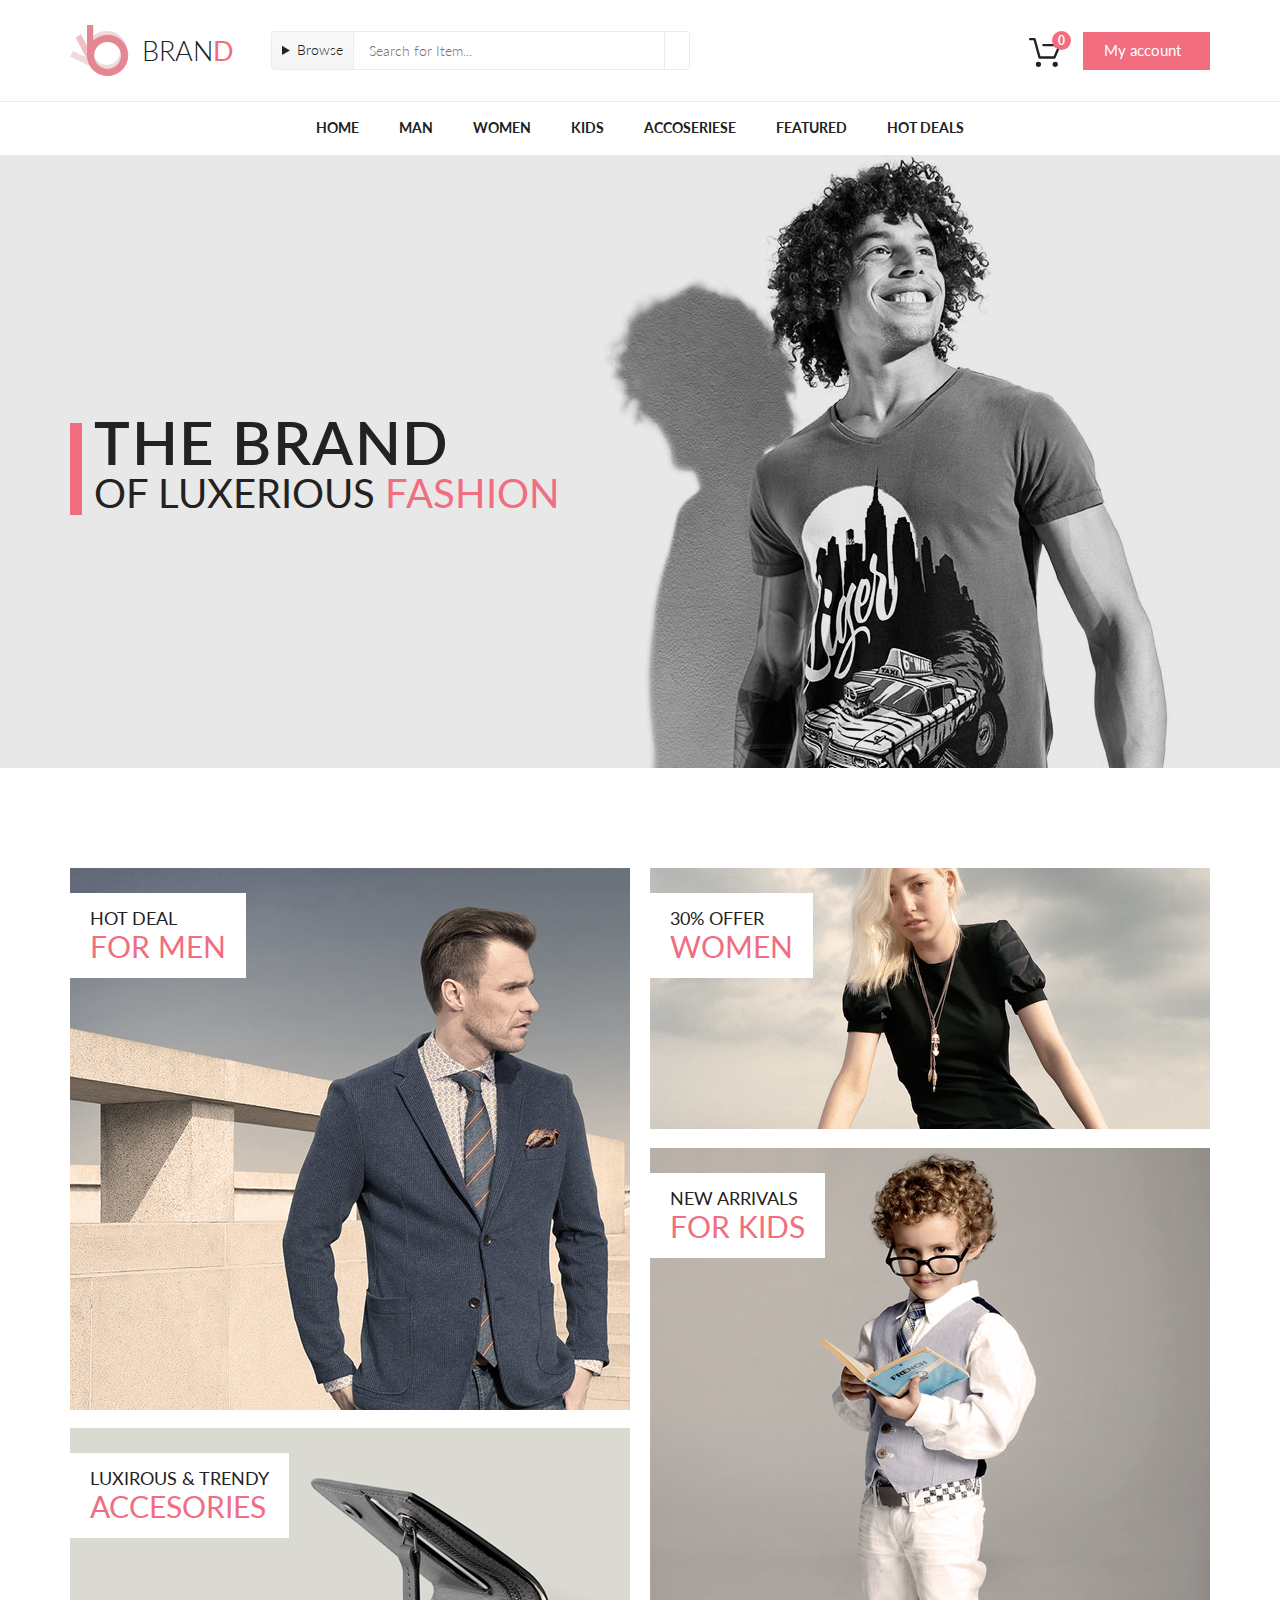
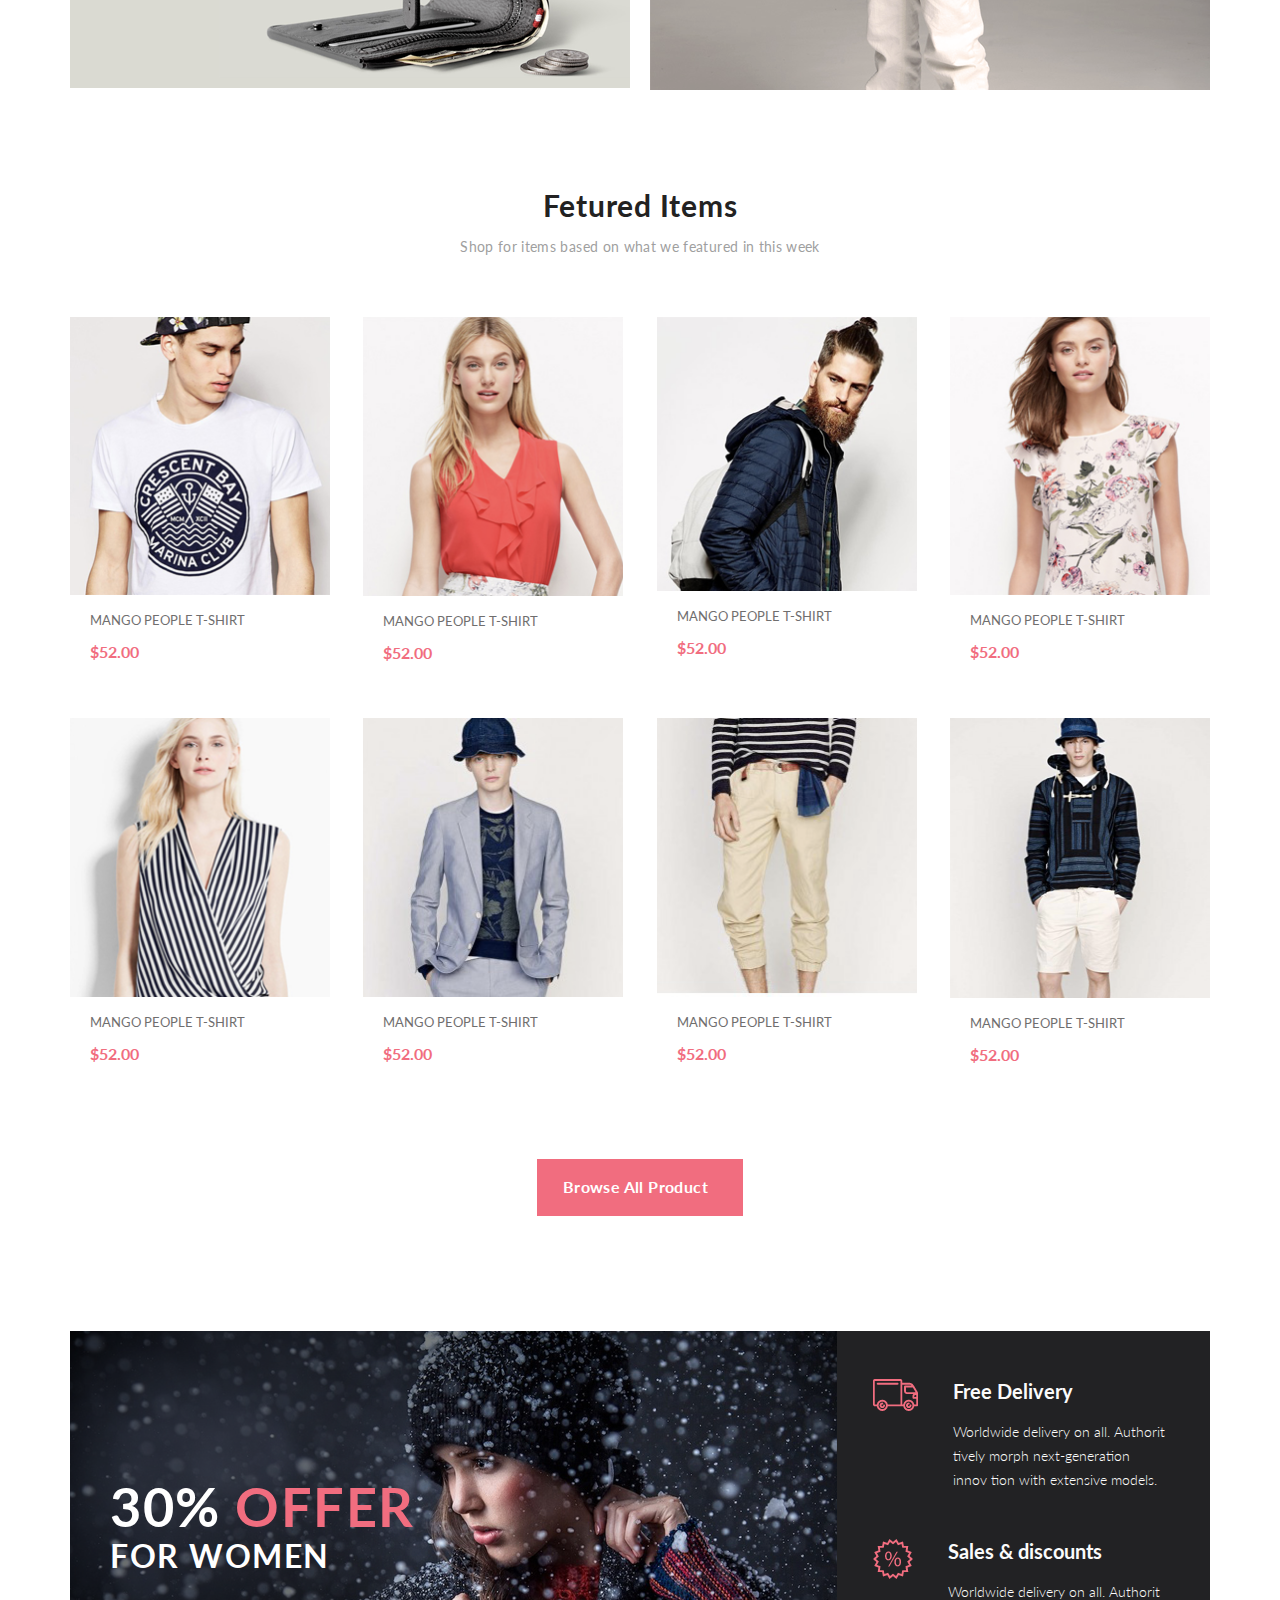
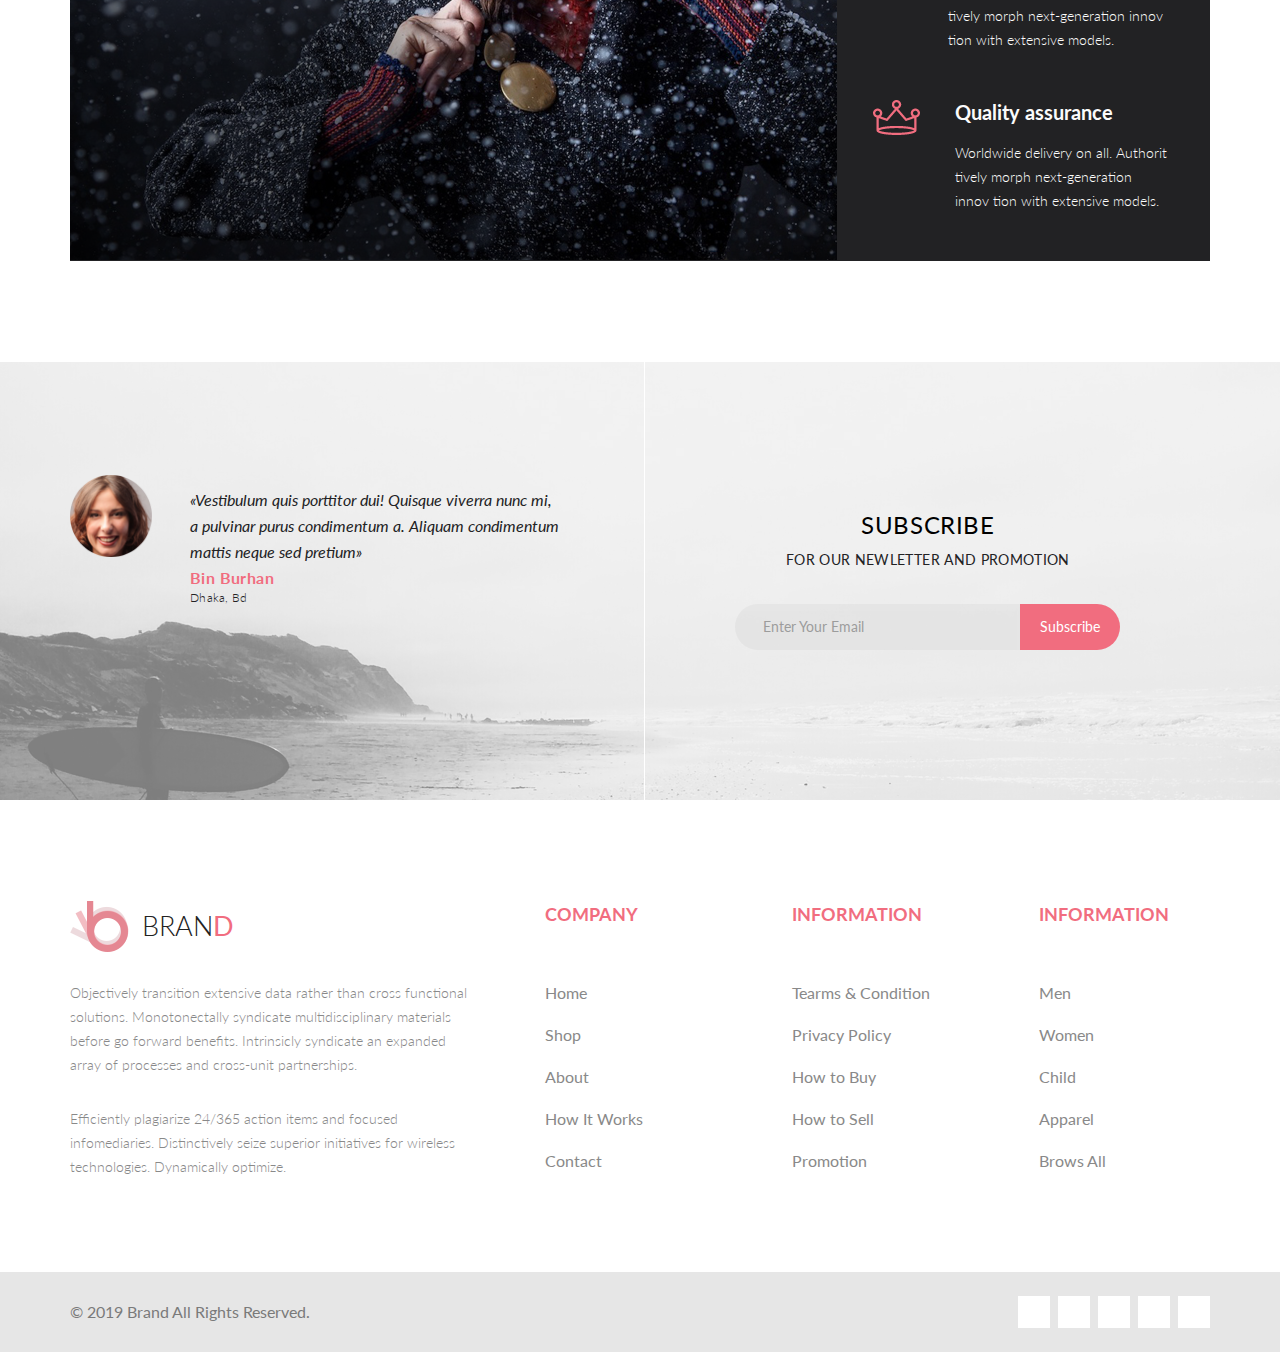
<file: index.html>
<!DOCTYPE html>
<html lang="en">
<head>
    <meta charset="UTF-8">
    <title>Brand Home</title>
    <link rel="stylesheet" href="sass/normalize.css">
    <link rel="stylesheet" href="sass/style.css">
    <link href="https://fonts.googleapis.com/css?family=Lato:100,100i,300,300i,400,400i,700,700i,900,900i"
          rel="stylesheet">
    <link rel="stylesheet" href="https://use.fontawesome.com/releases/v5.6.3/css/all.css"
          integrity="sha384-UHRtZLI+pbxtHCWp1t77Bi1L4ZtiqrqD80Kn4Z8NTSRyMA2Fd33n5dQ8lWUE00s/"
          crossorigin="anonymous">
</head>
<body>
<header class="header">
    <div class="container header_container">
        <div class="header__left">
            <a href="index.html" class="logo">
                <img src="img/logo.png" alt="Brand logo" class="logo__img">
                bran<span class="logo__brand-color-d">d</span></a>

            <div class="search search_header">
                <details class="search__details">
                    <summary class="search__summary">
                        Browse
                        <i class="fas fa-sort-down search__summary-arrow"></i>
                    </summary>
                    <div class="search__details-drop-down">
                        <div class="search__details-drop-down-triangle"></div>
                        <ul class="search__details-drop-down-list">
                            <li class="search__details-drop-down-list-el search__details-drop-down-list-el_heading">
                                <a href="html/product.html" class="search__details-drop-down-link">woman</a>
                            </li>
                            <li class="search__details-drop-down-list-el">
                                <a href="html/product.html" class="search__details-drop-down-link">Dresses</a>
                            </li>
                            <li class="search__details-drop-down-list-el">
                                <a href="html/product.html" class="search__details-drop-down-link">Tops</a>
                            </li>
                            <li class="search__details-drop-down-list-el">
                                <a href="html/product.html" class="search__details-drop-down-link">Sweaters/Knits</a>
                            </li>
                            <li class="search__details-drop-down-list-el">
                                <a href="html/product.html" class="search__details-drop-down-link">Jackets/Coats</a>
                            </li>
                            <li class="search__details-drop-down-list-el">
                                <a href="html/product.html" class="search__details-drop-down-link">Blazers</a>
                            </li>
                            <li class="search__details-drop-down-list-el">
                                <a href="html/product.html" class="search__details-drop-down-link">Denim</a>
                            </li>
                            <li class="search__details-drop-down-list-el">
                                <a href="html/product.html" class="search__details-drop-down-link">Leggings/Pants</a>
                            </li>
                            <li class="search__details-drop-down-list-el">
                                <a href="html/product.html" class="search__details-drop-down-link">Skirts/Shorts</a>
                            </li>
                            <li class="search__details-drop-down-list-el">
                                <a href="html/product.html" class="search__details-drop-down-link">Accessories</a>
                            </li>
                        </ul>
                        <ul class="search__details-drop-down-list">
                            <li class="search__details-drop-down-list-el search__details-drop-down-list-el_heading">
                                <a href="html/product.html" class="search__details-drop-down-link">men</a>
                            </li>
                            <li class="search__details-drop-down-list-el">
                                <a href="html/product.html" class="search__details-drop-down-link">Tees/Tank tops</a>
                            </li>
                            <li class="search__details-drop-down-list-el">
                                <a href="html/product.html" class="search__details-drop-down-link">Shirts/Polos</a>
                            </li>
                            <li class="search__details-drop-down-list-el">
                                <a href="html/product.html" class="search__details-drop-down-link">Sweaters</a>
                            </li>
                            <li class="search__details-drop-down-list-el">
                                <a href="html/product.html"
                                   class="search__details-drop-down-link">Sweatshirts/Hoodies</a>
                            </li>
                            <li class="search__details-drop-down-list-el">
                                <a href="html/product.html" class="search__details-drop-down-link">Blazers</a>
                            </li>
                            <li class="search__details-drop-down-list-el">
                                <a href="html/product.html" class="search__details-drop-down-link">Jackets/vests</a>
                            </li>
                        </ul>
                    </div>
                </details>
                <form action="#" class="search__form">
                    <input type="text" placeholder="Search for Item..." class="search__input">
                    <button class="search__btn"><i class="fas fa-search"></i></button>
                </form>
            </div>

        </div>
        <div class="header__right">
            <div class="cart__container">
                <div class="cart__link-container">
                    <a href="html/cart.html" class="cart__link">
                        <img src="img/basket.svg" alt="black basket" class="cart__btn-img">
                    </a>
                </div>
                <div class="cart__product-counter">0</div>
                <div class="cart">
                    <div class="cart__triangle"></div>
                    <div class="cart__products"></div>
                    <div class="cart__total">
                        <p>total</p>
                        <p class="cart__total-numbers">$00.00</p>
                    </div>
                    <div class="cart__buttons">
                        <a href="html/checkout.html" class="cart__button">Checkout</a>
                        <a href="html/cart.html" class="cart__button">Go to cart</a>
                    </div>
                </div>
            </div>
            <button class="button button_header">My account <i class="fas fa-sort-down button__sort-down_my-account">

            </i></button>
        </div>
    </div>
</header>
<nav class="nav">
    <div class="container nav_container">
        <ul class="nav__list">
            <li class="nav__list-el"><a href="index.html" class="nav__link">Home</a></li>
            <li class="nav__list-el"><a href="html/product.html" class="nav__link">Man</a>
                <div class="nav__mega-menu">
                    <div class="nav__mega-menu-triangle"></div>
                    <div class="nav_mega-menu-block">
                        <ul class="nav__mega-menu-list">
                            <li class="nav__mega-menu-list-elem">
                                <h4 class="nav__mega-menu-headline">woman</h4></li>
                            <li class="nav__mega-menu-list-elem"><a href="html/product.html"
                                                                    class="nav__mega-menu-link">
                                Dresses</a></li>
                            <li class="nav__mega-menu-list-elem"><a href="html/product.html"
                                                                    class="nav__mega-menu-link">
                                Tops</a></li>
                            <li class="nav__mega-menu-list-elem"><a href="html/product.html"
                                                                    class="nav__mega-menu-link">
                                Sweaters/Knits</a></li>
                            <li class="nav__mega-menu-list-elem"><a href="html/product.html"
                                                                    class="nav__mega-menu-link">
                                Jackets/Coats</a></li>
                            <li class="nav__mega-menu-list-elem"><a href="html/product.html"
                                                                    class="nav__mega-menu-link">
                                Blazers</a></li>
                            <li class="nav__mega-menu-list-elem"><a href="html/product.html"
                                                                    class="nav__mega-menu-link">
                                Denim</a></li>
                            <li class="nav__mega-menu-list-elem"><a href="html/product.html"
                                                                    class="nav__mega-menu-link">
                                Leggings/Pants</a></li>
                            <li class="nav__mega-menu-list-elem"><a href="html/product.html"
                                                                    class="nav__mega-menu-link">
                                Skirts/Shorts</a></li>
                            <li class="nav__mega-menu-list-elem"><a href="html/product.html"
                                                                    class="nav__mega-menu-link">
                                Accessories</a></li>
                        </ul>
                    </div>
                    <div class="nav_mega-menu-block">
                        <ul class="nav__mega-menu-list">
                            <li class="nav__mega-menu-list-elem">
                                <h4 class="nav__mega-menu-headline">woman</h4></li>
                            <li class="nav__mega-menu-list-elem"><a href="html/product.html"
                                                                    class="nav__mega-menu-link">
                                Dresses</a></li>
                            <li class="nav__mega-menu-list-elem"><a href="html/product.html"
                                                                    class="nav__mega-menu-link">
                                Tops</a></li>
                            <li class="nav__mega-menu-list-elem"><a href="html/product.html"
                                                                    class="nav__mega-menu-link">
                                Sweaters/Knits</a></li>
                            <li class="nav__mega-menu-list-elem"><a href="html/product.html"
                                                                    class="nav__mega-menu-link">
                                Jackets/Coats</a></li>
                            <li class="nav__mega-menu-list-elem">
                        </ul>

                        <ul class="nav__mega-menu-list">
                            <li class="nav__mega-menu-list-elem">
                                <h4 class="nav__mega-menu-headline">woman</h4></li>
                            <li class="nav__mega-menu-list-elem"><a href="html/product.html"
                                                                    class="nav__mega-menu-link">
                                Dresses</a></li>
                            <li class="nav__mega-menu-list-elem"><a href="html/product.html"
                                                                    class="nav__mega-menu-link">
                                Tops</a></li>
                            <li class="nav__mega-menu-list-elem"><a href="html/product.html"
                                                                    class="nav__mega-menu-link">
                                Sweaters/Knits</a></li>
                        </ul>
                    </div>
                    <div class="nav_mega-menu-block">
                        <ul class="nav__mega-menu-list">
                            <li class="nav__mega-menu-list-elem">
                                <h4 class="nav__mega-menu-headline">woman</h4></li>
                            <li class="nav__mega-menu-list-elem"><a href="html/product.html"
                                                                    class="nav__mega-menu-link">
                                Dresses</a></li>
                            <li class="nav__mega-menu-list-elem"><a href="html/product.html"
                                                                    class="nav__mega-menu-link">
                                Tops</a></li>
                            <li class="nav__mega-menu-list-elem"><a href="html/product.html"
                                                                    class="nav__mega-menu-link">
                                Sweaters/Knits</a></li>
                            <li class="nav__mega-menu-list-elem"><a href="html/product.html"
                                                                    class="nav__mega-menu-link">
                                Jackets/Coats</a></li>
                            <li class="nav__mega-menu-list-elem">
                        </ul>

                        <div class="nav_mega-menu-img-block">
                            <img src="img/mega-menu-img.jpg" alt="super sale">
                            <div class="nav_mega-menu-img-block-text">Super<br>sale!</div>
                        </div>
                    </div>
                </div>
            </li>
            <li class="nav__list-el"><a href="html/product.html" class="nav__link">Women</a>
                <div class="nav__mega-menu">
                    <div class="nav__mega-menu-triangle"></div>
                    <div class="nav_mega-menu-block">
                        <ul class="nav__mega-menu-list">
                            <li class="nav__mega-menu-list-elem">
                                <h4 class="nav__mega-menu-headline">woman</h4></li>
                            <li class="nav__mega-menu-list-elem"><a href="html/product.html"
                                                                    class="nav__mega-menu-link">
                                Dresses</a></li>
                            <li class="nav__mega-menu-list-elem"><a href="html/product.html"
                                                                    class="nav__mega-menu-link">
                                Tops</a></li>
                            <li class="nav__mega-menu-list-elem"><a href="html/product.html"
                                                                    class="nav__mega-menu-link">
                                Sweaters/Knits</a></li>
                            <li class="nav__mega-menu-list-elem"><a href="html/product.html"
                                                                    class="nav__mega-menu-link">
                                Jackets/Coats</a></li>
                            <li class="nav__mega-menu-list-elem"><a href="html/product.html"
                                                                    class="nav__mega-menu-link">
                                Blazers</a></li>
                            <li class="nav__mega-menu-list-elem"><a href="html/product.html"
                                                                    class="nav__mega-menu-link">
                                Denim</a></li>
                            <li class="nav__mega-menu-list-elem"><a href="html/product.html"
                                                                    class="nav__mega-menu-link">
                                Leggings/Pants</a></li>
                            <li class="nav__mega-menu-list-elem"><a href="html/product.html"
                                                                    class="nav__mega-menu-link">
                                Skirts/Shorts</a></li>
                            <li class="nav__mega-menu-list-elem"><a href="html/product.html"
                                                                    class="nav__mega-menu-link">
                                Accessories</a></li>
                        </ul>
                    </div>
                    <div class="nav_mega-menu-block">
                        <ul class="nav__mega-menu-list">
                            <li class="nav__mega-menu-list-elem">
                                <h4 class="nav__mega-menu-headline">woman</h4></li>
                            <li class="nav__mega-menu-list-elem"><a href="html/product.html"
                                                                    class="nav__mega-menu-link">
                                Dresses</a></li>
                            <li class="nav__mega-menu-list-elem"><a href="html/product.html"
                                                                    class="nav__mega-menu-link">
                                Tops</a></li>
                            <li class="nav__mega-menu-list-elem"><a href="html/product.html"
                                                                    class="nav__mega-menu-link">
                                Sweaters/Knits</a></li>
                            <li class="nav__mega-menu-list-elem"><a href="html/product.html"
                                                                    class="nav__mega-menu-link">
                                Jackets/Coats</a></li>
                            <li class="nav__mega-menu-list-elem">
                        </ul>

                        <ul class="nav__mega-menu-list">
                            <li class="nav__mega-menu-list-elem">
                                <h4 class="nav__mega-menu-headline">woman</h4></li>
                            <li class="nav__mega-menu-list-elem"><a href="html/product.html"
                                                                    class="nav__mega-menu-link">
                                Dresses</a></li>
                            <li class="nav__mega-menu-list-elem"><a href="html/product.html"
                                                                    class="nav__mega-menu-link">
                                Tops</a></li>
                            <li class="nav__mega-menu-list-elem"><a href="html/product.html"
                                                                    class="nav__mega-menu-link">
                                Sweaters/Knits</a></li>
                        </ul>
                    </div>
                    <div class="nav_mega-menu-block">
                        <ul class="nav__mega-menu-list">
                            <li class="nav__mega-menu-list-elem">
                                <h4 class="nav__mega-menu-headline">woman</h4></li>
                            <li class="nav__mega-menu-list-elem"><a href="html/product.html"
                                                                    class="nav__mega-menu-link">
                                Dresses</a></li>
                            <li class="nav__mega-menu-list-elem"><a href="html/product.html"
                                                                    class="nav__mega-menu-link">
                                Tops</a></li>
                            <li class="nav__mega-menu-list-elem"><a href="html/product.html"
                                                                    class="nav__mega-menu-link">
                                Sweaters/Knits</a></li>
                            <li class="nav__mega-menu-list-elem"><a href="html/product.html"
                                                                    class="nav__mega-menu-link">
                                Jackets/Coats</a></li>
                            <li class="nav__mega-menu-list-elem">
                        </ul>

                        <div class="nav_mega-menu-img-block">
                            <img src="img/mega-menu-img.jpg" alt="super sale">
                            <div class="nav_mega-menu-img-block-text">Super<br>sale!</div>
                        </div>
                    </div>
                </div>
            </li>
            <li class="nav__list-el"><a href="html/product.html" class="nav__link">Kids</a>
                <div class="nav__mega-menu">
                    <div class="nav__mega-menu-triangle"></div>
                    <div class="nav_mega-menu-block">
                        <ul class="nav__mega-menu-list">
                            <li class="nav__mega-menu-list-elem">
                                <h4 class="nav__mega-menu-headline">woman</h4></li>
                            <li class="nav__mega-menu-list-elem"><a href="html/product.html"
                                                                    class="nav__mega-menu-link">
                                Dresses</a></li>
                            <li class="nav__mega-menu-list-elem"><a href="html/product.html"
                                                                    class="nav__mega-menu-link">
                                Tops</a></li>
                            <li class="nav__mega-menu-list-elem"><a href="html/product.html"
                                                                    class="nav__mega-menu-link">
                                Sweaters/Knits</a></li>
                            <li class="nav__mega-menu-list-elem"><a href="html/product.html"
                                                                    class="nav__mega-menu-link">
                                Jackets/Coats</a></li>
                            <li class="nav__mega-menu-list-elem"><a href="html/product.html"
                                                                    class="nav__mega-menu-link">
                                Blazers</a></li>
                            <li class="nav__mega-menu-list-elem"><a href="html/product.html"
                                                                    class="nav__mega-menu-link">
                                Denim</a></li>
                            <li class="nav__mega-menu-list-elem"><a href="html/product.html"
                                                                    class="nav__mega-menu-link">
                                Leggings/Pants</a></li>
                            <li class="nav__mega-menu-list-elem"><a href="html/product.html"
                                                                    class="nav__mega-menu-link">
                                Skirts/Shorts</a></li>
                            <li class="nav__mega-menu-list-elem"><a href="html/product.html"
                                                                    class="nav__mega-menu-link">
                                Accessories</a></li>
                        </ul>
                    </div>
                    <div class="nav_mega-menu-block">
                        <ul class="nav__mega-menu-list">
                            <li class="nav__mega-menu-list-elem">
                                <h4 class="nav__mega-menu-headline">woman</h4></li>
                            <li class="nav__mega-menu-list-elem"><a href="html/product.html"
                                                                    class="nav__mega-menu-link">
                                Dresses</a></li>
                            <li class="nav__mega-menu-list-elem"><a href="html/product.html"
                                                                    class="nav__mega-menu-link">
                                Tops</a></li>
                            <li class="nav__mega-menu-list-elem"><a href="html/product.html"
                                                                    class="nav__mega-menu-link">
                                Sweaters/Knits</a></li>
                            <li class="nav__mega-menu-list-elem"><a href="html/product.html"
                                                                    class="nav__mega-menu-link">
                                Jackets/Coats</a></li>
                            <li class="nav__mega-menu-list-elem">
                        </ul>

                        <ul class="nav__mega-menu-list">
                            <li class="nav__mega-menu-list-elem">
                                <h4 class="nav__mega-menu-headline">woman</h4></li>
                            <li class="nav__mega-menu-list-elem"><a href="html/product.html"
                                                                    class="nav__mega-menu-link">
                                Dresses</a></li>
                            <li class="nav__mega-menu-list-elem"><a href="html/product.html"
                                                                    class="nav__mega-menu-link">
                                Tops</a></li>
                            <li class="nav__mega-menu-list-elem"><a href="html/product.html"
                                                                    class="nav__mega-menu-link">
                                Sweaters/Knits</a></li>
                        </ul>
                    </div>
                    <div class="nav_mega-menu-block">
                        <ul class="nav__mega-menu-list">
                            <li class="nav__mega-menu-list-elem">
                                <h4 class="nav__mega-menu-headline">woman</h4></li>
                            <li class="nav__mega-menu-list-elem"><a href="html/product.html"
                                                                    class="nav__mega-menu-link">
                                Dresses</a></li>
                            <li class="nav__mega-menu-list-elem"><a href="html/product.html"
                                                                    class="nav__mega-menu-link">
                                Tops</a></li>
                            <li class="nav__mega-menu-list-elem"><a href="html/product.html"
                                                                    class="nav__mega-menu-link">
                                Sweaters/Knits</a></li>
                            <li class="nav__mega-menu-list-elem"><a href="html/product.html"
                                                                    class="nav__mega-menu-link">
                                Jackets/Coats</a></li>
                            <li class="nav__mega-menu-list-elem">
                        </ul>

                        <div class="nav_mega-menu-img-block">
                            <img src="img/mega-menu-img.jpg" alt="super sale">
                            <div class="nav_mega-menu-img-block-text">Super<br>sale!</div>
                        </div>
                    </div>
                </div>
            </li>
            <li class="nav__list-el"><a href="html/product.html" class="nav__link">Accoseriese</a>
                <div class="nav__mega-menu">
                    <div class="nav__mega-menu-triangle"></div>
                    <div class="nav_mega-menu-block">
                        <ul class="nav__mega-menu-list">
                            <li class="nav__mega-menu-list-elem">
                                <h4 class="nav__mega-menu-headline">woman</h4></li>
                            <li class="nav__mega-menu-list-elem"><a href="html/product.html"
                                                                    class="nav__mega-menu-link">
                                Dresses</a></li>
                            <li class="nav__mega-menu-list-elem"><a href="html/product.html"
                                                                    class="nav__mega-menu-link">
                                Tops</a></li>
                            <li class="nav__mega-menu-list-elem"><a href="html/product.html"
                                                                    class="nav__mega-menu-link">
                                Sweaters/Knits</a></li>
                            <li class="nav__mega-menu-list-elem"><a href="html/product.html"
                                                                    class="nav__mega-menu-link">
                                Jackets/Coats</a></li>
                            <li class="nav__mega-menu-list-elem"><a href="html/product.html"
                                                                    class="nav__mega-menu-link">
                                Blazers</a></li>
                            <li class="nav__mega-menu-list-elem"><a href="html/product.html"
                                                                    class="nav__mega-menu-link">
                                Denim</a></li>
                            <li class="nav__mega-menu-list-elem"><a href="html/product.html"
                                                                    class="nav__mega-menu-link">
                                Leggings/Pants</a></li>
                            <li class="nav__mega-menu-list-elem"><a href="html/product.html"
                                                                    class="nav__mega-menu-link">
                                Skirts/Shorts</a></li>
                            <li class="nav__mega-menu-list-elem"><a href="html/product.html"
                                                                    class="nav__mega-menu-link">
                                Accessories</a></li>
                        </ul>
                    </div>
                    <div class="nav_mega-menu-block">
                        <ul class="nav__mega-menu-list">
                            <li class="nav__mega-menu-list-elem">
                                <h4 class="nav__mega-menu-headline">woman</h4></li>
                            <li class="nav__mega-menu-list-elem"><a href="html/product.html"
                                                                    class="nav__mega-menu-link">
                                Dresses</a></li>
                            <li class="nav__mega-menu-list-elem"><a href="html/product.html"
                                                                    class="nav__mega-menu-link">
                                Tops</a></li>
                            <li class="nav__mega-menu-list-elem"><a href="html/product.html"
                                                                    class="nav__mega-menu-link">
                                Sweaters/Knits</a></li>
                            <li class="nav__mega-menu-list-elem"><a href="html/product.html"
                                                                    class="nav__mega-menu-link">
                                Jackets/Coats</a></li>
                            <li class="nav__mega-menu-list-elem">
                        </ul>

                        <ul class="nav__mega-menu-list">
                            <li class="nav__mega-menu-list-elem">
                                <h4 class="nav__mega-menu-headline">woman</h4></li>
                            <li class="nav__mega-menu-list-elem"><a href="html/product.html"
                                                                    class="nav__mega-menu-link">
                                Dresses</a></li>
                            <li class="nav__mega-menu-list-elem"><a href="html/product.html"
                                                                    class="nav__mega-menu-link">
                                Tops</a></li>
                            <li class="nav__mega-menu-list-elem"><a href="html/product.html"
                                                                    class="nav__mega-menu-link">
                                Sweaters/Knits</a></li>
                        </ul>
                    </div>
                    <div class="nav_mega-menu-block">
                        <ul class="nav__mega-menu-list">
                            <li class="nav__mega-menu-list-elem">
                                <h4 class="nav__mega-menu-headline">woman</h4></li>
                            <li class="nav__mega-menu-list-elem"><a href="html/product.html"
                                                                    class="nav__mega-menu-link">
                                Dresses</a></li>
                            <li class="nav__mega-menu-list-elem"><a href="html/product.html"
                                                                    class="nav__mega-menu-link">
                                Tops</a></li>
                            <li class="nav__mega-menu-list-elem"><a href="html/product.html"
                                                                    class="nav__mega-menu-link">
                                Sweaters/Knits</a></li>
                            <li class="nav__mega-menu-list-elem"><a href="html/product.html"
                                                                    class="nav__mega-menu-link">
                                Jackets/Coats</a></li>
                            <li class="nav__mega-menu-list-elem">
                        </ul>

                        <div class="nav_mega-menu-img-block">
                            <img src="img/mega-menu-img.jpg" alt="super sale">
                            <div class="nav_mega-menu-img-block-text">Super<br>sale!</div>
                        </div>
                    </div>
                </div>
            </li>
            <li class="nav__list-el"><a href="html/product.html" class="nav__link">Featured</a>
                <div class="nav__mega-menu">
                    <div class="nav__mega-menu-triangle"></div>
                    <div class="nav_mega-menu-block">
                        <ul class="nav__mega-menu-list">
                            <li class="nav__mega-menu-list-elem">
                                <h4 class="nav__mega-menu-headline">woman</h4></li>
                            <li class="nav__mega-menu-list-elem"><a href="html/product.html"
                                                                    class="nav__mega-menu-link">
                                Dresses</a></li>
                            <li class="nav__mega-menu-list-elem"><a href="html/product.html"
                                                                    class="nav__mega-menu-link">
                                Tops</a></li>
                            <li class="nav__mega-menu-list-elem"><a href="html/product.html"
                                                                    class="nav__mega-menu-link">
                                Sweaters/Knits</a></li>
                            <li class="nav__mega-menu-list-elem"><a href="html/product.html"
                                                                    class="nav__mega-menu-link">
                                Jackets/Coats</a></li>
                            <li class="nav__mega-menu-list-elem"><a href="html/product.html"
                                                                    class="nav__mega-menu-link">
                                Blazers</a></li>
                            <li class="nav__mega-menu-list-elem"><a href="html/product.html"
                                                                    class="nav__mega-menu-link">
                                Denim</a></li>
                            <li class="nav__mega-menu-list-elem"><a href="html/product.html"
                                                                    class="nav__mega-menu-link">
                                Leggings/Pants</a></li>
                            <li class="nav__mega-menu-list-elem"><a href="html/product.html"
                                                                    class="nav__mega-menu-link">
                                Skirts/Shorts</a></li>
                            <li class="nav__mega-menu-list-elem"><a href="html/product.html"
                                                                    class="nav__mega-menu-link">
                                Accessories</a></li>
                        </ul>
                    </div>
                    <div class="nav_mega-menu-block">
                        <ul class="nav__mega-menu-list">
                            <li class="nav__mega-menu-list-elem">
                                <h4 class="nav__mega-menu-headline">woman</h4></li>
                            <li class="nav__mega-menu-list-elem"><a href="html/product.html"
                                                                    class="nav__mega-menu-link">
                                Dresses</a></li>
                            <li class="nav__mega-menu-list-elem"><a href="html/product.html"
                                                                    class="nav__mega-menu-link">
                                Tops</a></li>
                            <li class="nav__mega-menu-list-elem"><a href="html/product.html"
                                                                    class="nav__mega-menu-link">
                                Sweaters/Knits</a></li>
                            <li class="nav__mega-menu-list-elem"><a href="html/product.html"
                                                                    class="nav__mega-menu-link">
                                Jackets/Coats</a></li>
                            <li class="nav__mega-menu-list-elem">
                        </ul>

                        <ul class="nav__mega-menu-list">
                            <li class="nav__mega-menu-list-elem">
                                <h4 class="nav__mega-menu-headline">woman</h4></li>
                            <li class="nav__mega-menu-list-elem"><a href="html/product.html"
                                                                    class="nav__mega-menu-link">
                                Dresses</a></li>
                            <li class="nav__mega-menu-list-elem"><a href="html/product.html"
                                                                    class="nav__mega-menu-link">
                                Tops</a></li>
                            <li class="nav__mega-menu-list-elem"><a href="html/product.html"
                                                                    class="nav__mega-menu-link">
                                Sweaters/Knits</a></li>
                        </ul>
                    </div>
                    <div class="nav_mega-menu-block">
                        <ul class="nav__mega-menu-list">
                            <li class="nav__mega-menu-list-elem">
                                <h4 class="nav__mega-menu-headline">woman</h4></li>
                            <li class="nav__mega-menu-list-elem"><a href="html/product.html"
                                                                    class="nav__mega-menu-link">
                                Dresses</a></li>
                            <li class="nav__mega-menu-list-elem"><a href="html/product.html"
                                                                    class="nav__mega-menu-link">
                                Tops</a></li>
                            <li class="nav__mega-menu-list-elem"><a href="html/product.html"
                                                                    class="nav__mega-menu-link">
                                Sweaters/Knits</a></li>
                            <li class="nav__mega-menu-list-elem"><a href="html/product.html"
                                                                    class="nav__mega-menu-link">
                                Jackets/Coats</a></li>
                            <li class="nav__mega-menu-list-elem">
                        </ul>

                        <div class="nav_mega-menu-img-block">
                            <img src="img/mega-menu-img.jpg" alt="super sale">
                            <div class="nav_mega-menu-img-block-text">Super<br>sale!</div>
                        </div>
                    </div>
                </div>
            </li>
            <li class="nav__list-el"><a href="html/product.html" class="nav__link">Hot Deals</a>
                <div class="nav__mega-menu">
                    <div class="nav__mega-menu-triangle"></div>
                    <div class="nav_mega-menu-block">
                        <ul class="nav__mega-menu-list">
                            <li class="nav__mega-menu-list-elem">
                                <h4 class="nav__mega-menu-headline">woman</h4></li>
                            <li class="nav__mega-menu-list-elem"><a href="html/product.html"
                                                                    class="nav__mega-menu-link">
                                Dresses</a></li>
                            <li class="nav__mega-menu-list-elem"><a href="html/product.html"
                                                                    class="nav__mega-menu-link">
                                Tops</a></li>
                            <li class="nav__mega-menu-list-elem"><a href="html/product.html"
                                                                    class="nav__mega-menu-link">
                                Sweaters/Knits</a></li>
                            <li class="nav__mega-menu-list-elem"><a href="html/product.html"
                                                                    class="nav__mega-menu-link">
                                Jackets/Coats</a></li>
                            <li class="nav__mega-menu-list-elem"><a href="html/product.html"
                                                                    class="nav__mega-menu-link">
                                Blazers</a></li>
                            <li class="nav__mega-menu-list-elem"><a href="html/product.html"
                                                                    class="nav__mega-menu-link">
                                Denim</a></li>
                            <li class="nav__mega-menu-list-elem"><a href="html/product.html"
                                                                    class="nav__mega-menu-link">
                                Leggings/Pants</a></li>
                            <li class="nav__mega-menu-list-elem"><a href="html/product.html"
                                                                    class="nav__mega-menu-link">
                                Skirts/Shorts</a></li>
                            <li class="nav__mega-menu-list-elem"><a href="html/product.html"
                                                                    class="nav__mega-menu-link">
                                Accessories</a></li>
                        </ul>
                    </div>
                    <div class="nav_mega-menu-block">
                        <ul class="nav__mega-menu-list">
                            <li class="nav__mega-menu-list-elem">
                                <h4 class="nav__mega-menu-headline">woman</h4></li>
                            <li class="nav__mega-menu-list-elem"><a href="html/product.html"
                                                                    class="nav__mega-menu-link">
                                Dresses</a></li>
                            <li class="nav__mega-menu-list-elem"><a href="html/product.html"
                                                                    class="nav__mega-menu-link">
                                Tops</a></li>
                            <li class="nav__mega-menu-list-elem"><a href="html/product.html"
                                                                    class="nav__mega-menu-link">
                                Sweaters/Knits</a></li>
                            <li class="nav__mega-menu-list-elem"><a href="html/product.html"
                                                                    class="nav__mega-menu-link">
                                Jackets/Coats</a></li>
                            <li class="nav__mega-menu-list-elem">
                        </ul>

                        <ul class="nav__mega-menu-list">
                            <li class="nav__mega-menu-list-elem">
                                <h4 class="nav__mega-menu-headline">woman</h4></li>
                            <li class="nav__mega-menu-list-elem"><a href="html/product.html"
                                                                    class="nav__mega-menu-link">
                                Dresses</a></li>
                            <li class="nav__mega-menu-list-elem"><a href="html/product.html"
                                                                    class="nav__mega-menu-link">
                                Tops</a></li>
                            <li class="nav__mega-menu-list-elem"><a href="html/product.html"
                                                                    class="nav__mega-menu-link">
                                Sweaters/Knits</a></li>
                        </ul>
                    </div>
                    <div class="nav_mega-menu-block">
                        <ul class="nav__mega-menu-list">
                            <li class="nav__mega-menu-list-elem">
                                <h4 class="nav__mega-menu-headline">woman</h4></li>
                            <li class="nav__mega-menu-list-elem"><a href="html/product.html"
                                                                    class="nav__mega-menu-link">
                                Dresses</a></li>
                            <li class="nav__mega-menu-list-elem"><a href="html/product.html"
                                                                    class="nav__mega-menu-link">
                                Tops</a></li>
                            <li class="nav__mega-menu-list-elem"><a href="html/product.html"
                                                                    class="nav__mega-menu-link">
                                Sweaters/Knits</a></li>
                            <li class="nav__mega-menu-list-elem"><a href="html/product.html"
                                                                    class="nav__mega-menu-link">
                                Jackets/Coats</a></li>
                            <li class="nav__mega-menu-list-elem">
                        </ul>

                        <div class="nav_mega-menu-img-block">
                            <img src="img/mega-menu-img.jpg" alt="super sale">
                            <div class="nav_mega-menu-img-block-text">Super<br>sale!</div>
                        </div>
                    </div>
                </div>
            </li>
        </ul>
    </div>
</nav>
<div class="main-banner">
    <div class="main-banner__container">
        <div class="main-banner__text">
            <div class="main-banner__rectangle"></div>
            <p class="main-banner__text-big">THE BRAND</p>
            <p class="main-banner__text-small">
                OF LUXERIOUS <span class="banner__text-small-brand-color">FASHION</span>
            </p>
        </div>
    </div>

</div>
<div class="additional-banners">
    <div class="additional-banners__container">
        <div class="additional-banners__left">
            <div class="additional-banners__big-banner"><img src="img/men.png" alt="hot deal for man">
                <div class="additional-banners__text-block">
                    <p class="additional-banners__black-text">hOT dEAL</p>
                    <p class="additional-banners__brand-color-text">FOR MEN</p>
                </div>
            </div>
            <div class="additional-banners__small-banner additional-banners__small-banner_gray-background">
                <div class="additional-banners__text-block">
                    <p class="additional-banners__black-text">LUXIROUS & trendy</p>
                    <p class="additional-banners__brand-color-text">ACCESORIES</p>
                </div>
            </div>
        </div>
        <div class="additional-banners__right">
            <div class="additional-banners__small-banner"><img src="img/woman.png" alt="hot deal for woman">
                <div class="additional-banners__text-block">
                    <p class="additional-banners__black-text">30% offer</p>
                    <p class="additional-banners__brand-color-text">women</p>
                </div>
            </div>
            <div class="additional-banners__big-banner"><img src="img/kids.png" alt="hot deal for fids">
                <div class="additional-banners__text-block">
                    <p class="additional-banners__black-text">new arrivals</p>
                    <p class="additional-banners__brand-color-text">FOR kids</p>
                </div>
            </div>
        </div>
    </div>
</div>
<section class="products">
    <div class="products__heading">
        <h3 class="products__heading-first-line">Fetured Items<br><span class="products__heading-second-line">
            Shop for items based on what we featured in this week
        </span></h3>
    </div>
    <div class="products__container"></div>
    <div class="products__browse-all-btn-container">
        <button class="products__browse-products-btn">Browse All Product <i
                class="fas fa-long-arrow-alt-right products__browse-products-arrow"></i></button>
    </div>
</section>
<div class="special-offer-banner">
    <div class="special-offer-banner__container">
        <div class="special-offer-banner__left-side">
            <img src="img/banner-woman-offer.png" alt="woman offer banner">
            <div class="special-offer-banner__left-side-text">
                <h4 class="special-offer-banner__left-side-text_big-text">
                    30% <span class="special-offer-banner__left-side-text_big-text-brand-color">OFFER</span>
                </h4>
                <h3 class="special-offer-banner__left-side-text_small-text">FOR WOMEN</h3>
            </div>
        </div>
        <div class="special-offer-banner__right-side">
            <div class="special-offer-banner__right-side-block">
                <img src="img/woman-offer-banner-img1.png" alt="banner img 1"
                     class="special-offer-banner__right-side-img">
                <div class="special-offer-banner__right-side-block-text">
                    <h3 class="special-offer-banner__right-side-block-heading">Free Delivery</h3>
                    <p class="special-offer-banner__right-side-block-text">Worldwide delivery on&nbsp;all.
                        Authorit tively morph next-generation innov tion with extensive models.</p>
                </div>
            </div>
            <div class="special-offer-banner__right-side-block">
                <img src="img/woman-offer-banner-img2.png" alt="banner img 2"
                     class="special-offer-banner__right-side-img">
                <div class="special-offer-banner__right-side-block-text">
                    <h3 class="special-offer-banner__right-side-block-heading">Sales & discounts</h3>
                    <p class="special-offer-banner__right-side-block-text">Worldwide delivery on&nbsp;all.
                        Authorit tively morph next-generation innov tion with extensive models.</p>
                </div>
            </div>
            <div class="special-offer-banner__right-side-block">
                <img src="img/woman-offer-banner-img3.png" alt="banner img 3"
                     class="special-offer-banner__right-side-img">
                <div class="special-offer-banner__right-side-block-text">
                    <h3 class="special-offer-banner__right-side-block-heading">Quality assurance</h3>
                    <p class="special-offer-banner__right-side-block-text">Worldwide delivery on&nbsp;all.
                        Authorit tively morph next-generation innov tion with extensive models.</p>
                </div>
            </div>
        </div>
    </div>
</div>
<div class="review-and-subscribe main_review-and-subscribe">
    <div class="review-and-subscribe__wrap">
        <div class="review">
            <img src="img/Layer_40.png" alt="face" class="review__photo">
            <div class="review__text-wrap">
                <p class="review__text">&laquo;Vestibulum quis porttitor dui! Quisque viverra nunc&nbsp;mi,
                    a&nbsp;pulvinar purus condimentum&nbsp;a. Aliquam condimentum mattis neque sed pretium&raquo;</p>
                <p class="review__reviewer-info">Bin Burhan
                    <span class="review__reviewer-info-city">Dhaka, Bd</span>
                </p>
            </div>

        </div>
        <div class="subscribe">
            <div class="subscribe__wrap">
                <h2 class="subscribe__heading_big">
                    Subscribe
                </h2>
                <h3 class="subscribe__heading_small">
                    FOR OUR NEWLETTER AND PROMOTION
                </h3>
                <form action="html/product.html" class="subscribe__form">
                    <input type="text" class="subscribe__form-input" placeholder="Enter Your Email">
                    <button class="subscribe__form-btn">Subscribe</button>
                </form>
            </div>
        </div>
    </div>
</div>
<div class="grid main_grid">
    <div class="grid__wrapper">
        <div class="grid__col grid__col_wide">
            <a href="html/product.html" class="grid__home-link">
                <img src="img/logo.png" alt="Brand logo" class="grid__home-link_img">
                bran<span class="grid__home-link_site-color">d</span></a>
            <div class="grid__col-text">
                <p class="grid__col-text-paragraph">
                    Objectively transition extensive data rather than cross functional solutions.
                    Monotonectally syndicate multidisciplinary materials before go&nbsp;forward benefits.
                    Intrinsicly syndicate an&nbsp;expanded array of&nbsp;processes and cross-unit partnerships.
                </p>
                <p class="grid__col-text-paragraph">
                    Efficiently plagiarize 24/365 action items and focused infomediaries.
                    Distinctively seize superior initiatives for wireless technologies. Dynamically optimize.
                </p>
            </div>
        </div>
        <div class="grid__col grid__col_type-list">
            <h3 class="grid__col-list-heading">company</h3>
            <ul class="grid__col-list">
                <li class="grid__col-list-el"><a href="index.html" class="grid__col-list-link">Home</a></li>
                <li class="grid__col-list-el"><a href="html/product.html" class="grid__col-list-link">Shop</a></li>
                <li class="grid__col-list-el"><a href="html/product.html" class="grid__col-list-link">About</a></li>
                <li class="grid__col-list-el"><a href="html/product.html" class="grid__col-list-link">How It Works</a>
                </li>
                <li class="grid__col-list-el"><a href="html/product.html" class="grid__col-list-link">Contact</a></li>
            </ul>
        </div>
        <div class="grid__col grid__col_type-list">
            <h3 class="grid__col-list-heading">INFORMATION</h3>
            <ul class="grid__col-list">
                <li class="grid__col-list-el"><a href="html/product.html" class="grid__col-list-link">Tearms &
                    Condition</a></li>
                <li class="grid__col-list-el"><a href="html/product.html" class="grid__col-list-link">Privacy Policy</a>
                </li>
                <li class="grid__col-list-el"><a href="html/product.html" class="grid__col-list-link">How to Buy</a>
                </li>
                <li class="grid__col-list-el"><a href="html/product.html" class="grid__col-list-link">How to Sell</a>
                </li>
                <li class="grid__col-list-el"><a href="html/product.html" class="grid__col-list-link">Promotion</a></li>
            </ul>
        </div>
        <div class="grid__col grid__col_type-list">
            <h3 class="grid__col-list-heading">INFORMATION</h3>
            <ul class="grid__col-list">
                <li class="grid__col-list-el"><a href="html/product.html" class="grid__col-list-link">Men</a></li>
                <li class="grid__col-list-el"><a href="html/product.html" class="grid__col-list-link">Women</a></li>
                <li class="grid__col-list-el"><a href="html/product.html" class="grid__col-list-link">Child</a></li>
                <li class="grid__col-list-el"><a href="html/product.html" class="grid__col-list-link">Apparel</a></li>
                <li class="grid__col-list-el"><a href="html/product.html" class="grid__col-list-link">Brows All</a></li>
            </ul>
        </div>
    </div>
</div>
<footer class="footer">
    <div class="footer__wrapper">
        <div class="copyright">
            <p class="copyright__text">© 2019 Brand All Rights Reserved.</p>
        </div>
        <div class="socials">
            <div class="socials__wrap">
                <a href="https://www.facebook.com/" class="socials__social-link"><i
                        class="fab fa-facebook-f socials__social"></i></a>
                <a href="https://twitter.com" class="socials__social-link"><i
                        class="fab fa-twitter socials__social"></i></a>
                <a href="https://ru.linkedin.com/" class="socials__social-link"><i
                        class="fab fa-linkedin-in socials__social"></i></a>
                <a href="https://www.pinterest.ru/" class="socials__social-link"><i
                        class="fab fa-pinterest-p socials__social"></i></a>
                <a href="https://plus.google.com" class="socials__social-link"><i
                        class="fab fa-google-plus-g socials__social"></i></a>
            </div>
        </div>
    </div>
</footer>
<script src="js/card-product.js"></script>
<script>
    let container = document.querySelector('.products__container');
    renderCart(productList, container);
</script>
</body>
</html>
</file>
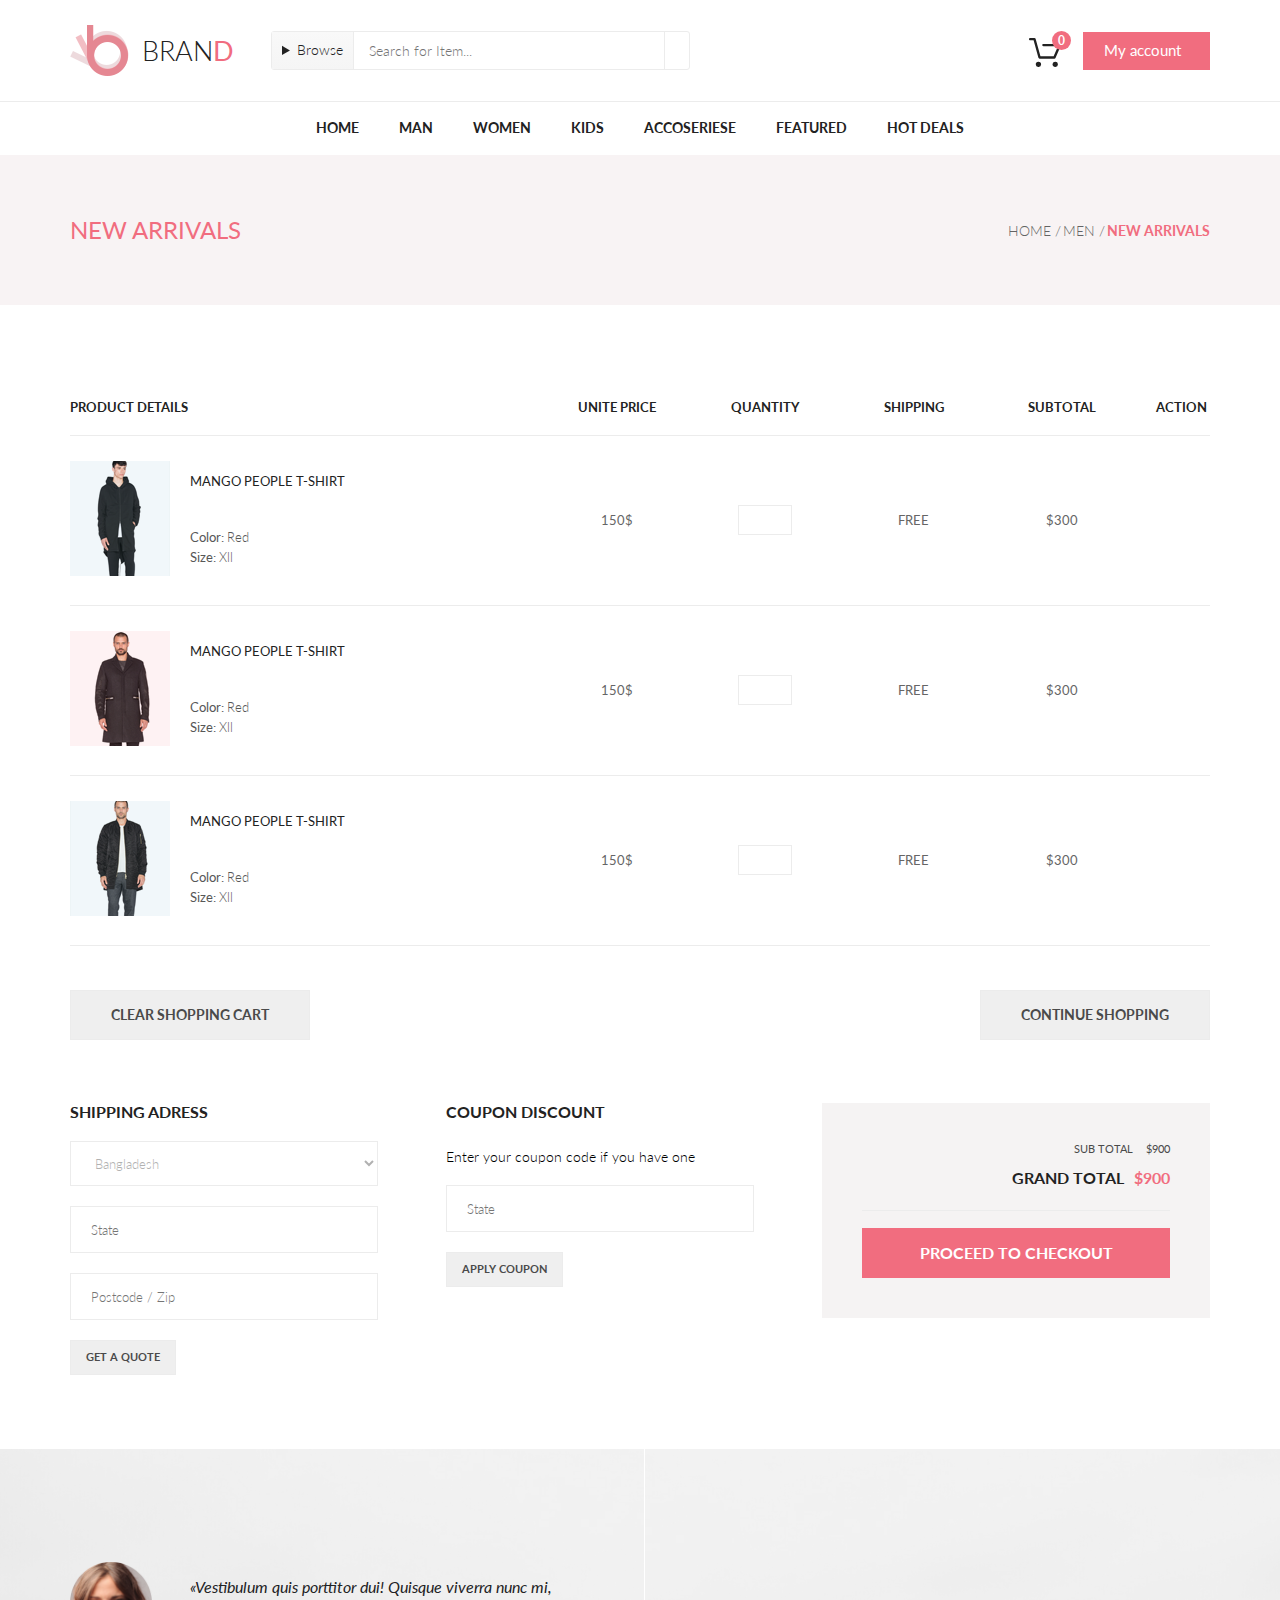
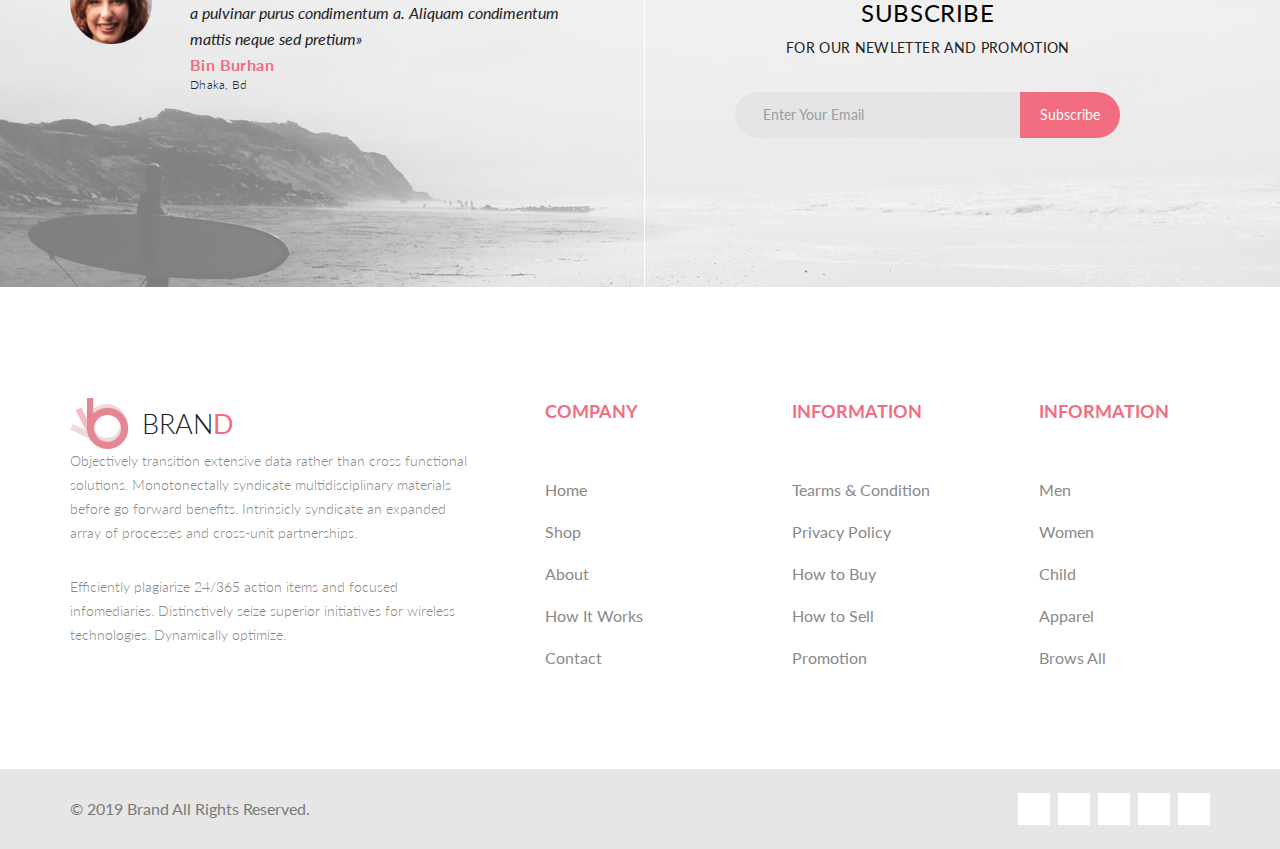
<file: html/cart.html>
<!DOCTYPE html>
<html lang="en">
<head>
    <meta charset="UTF-8">
    <title>cart</title>
    <link rel="stylesheet" href="../sass/normalize.css">
    <link rel="stylesheet" href="../sass/shopping-cart.css">
    <link href="https://fonts.googleapis.com/css?family=Lato:100,100i,300,300i,400,400i,700,700i,900,900i"
          rel="stylesheet">
    <link rel="stylesheet" href="https://use.fontawesome.com/releases/v5.6.3/css/all.css"
          integrity="sha384-UHRtZLI+pbxtHCWp1t77Bi1L4ZtiqrqD80Kn4Z8NTSRyMA2Fd33n5dQ8lWUE00s/"
          crossorigin="anonymous">

</head>
<body>
    <header class="header">
    <div class="container header_container">
        <div class="header__left">
            <a href="../index.html" class="logo">
                <img src="../img/logo.png" alt="Brand logo" class="logo__img">
                bran<span class="logo__brand-color-d">d</span></a>

            <div class="search search_header">
                <details class="search__details">
                    <summary class="search__summary">
                        Browse
                        <i class="fas fa-sort-down search__summary-arrow"></i>
                    </summary>
                    <div class="search__details-drop-down">
                        <div class="search__details-drop-down-triangle"></div>
                        <ul class="search__details-drop-down-list">
                            <li class="search__details-drop-down-list-el search__details-drop-down-list-el_heading">
                                <a href="product.html" class="search__details-drop-down-link">woman</a>
                            </li>
                            <li class="search__details-drop-down-list-el">
                                <a href="product.html" class="search__details-drop-down-link">Dresses</a>
                            </li>
                            <li class="search__details-drop-down-list-el">
                                <a href="product.html" class="search__details-drop-down-link">Tops</a>
                            </li>
                            <li class="search__details-drop-down-list-el">
                                <a href="product.html" class="search__details-drop-down-link">Sweaters/Knits</a>
                            </li>
                            <li class="search__details-drop-down-list-el">
                                <a href="product.html" class="search__details-drop-down-link">Jackets/Coats</a>
                            </li>
                            <li class="search__details-drop-down-list-el">
                                <a href="product.html" class="search__details-drop-down-link">Blazers</a>
                            </li>
                            <li class="search__details-drop-down-list-el">
                                <a href="product.html" class="search__details-drop-down-link">Denim</a>
                            </li>
                            <li class="search__details-drop-down-list-el">
                                <a href="product.html" class="search__details-drop-down-link">Leggings/Pants</a>
                            </li>
                            <li class="search__details-drop-down-list-el">
                                <a href="product.html" class="search__details-drop-down-link">Skirts/Shorts</a>
                            </li>
                            <li class="search__details-drop-down-list-el">
                                <a href="product.html" class="search__details-drop-down-link">Accessories</a>
                            </li>
                        </ul>
                        <ul class="search__details-drop-down-list">
                            <li class="search__details-drop-down-list-el search__details-drop-down-list-el_heading">
                                <a href="product.html" class="search__details-drop-down-link">men</a>
                            </li>
                            <li class="search__details-drop-down-list-el">
                                <a href="product.html" class="search__details-drop-down-link">Tees/Tank tops</a>
                            </li>
                            <li class="search__details-drop-down-list-el">
                                <a href="product.html" class="search__details-drop-down-link">Shirts/Polos</a>
                            </li>
                            <li class="search__details-drop-down-list-el">
                                <a href="product.html" class="search__details-drop-down-link">Sweaters</a>
                            </li>
                            <li class="search__details-drop-down-list-el">
                                <a href="product.html" class="search__details-drop-down-link">Sweatshirts/Hoodies</a>
                            </li>
                            <li class="search__details-drop-down-list-el">
                                <a href="product.html" class="search__details-drop-down-link">Blazers</a>
                            </li>
                            <li class="search__details-drop-down-list-el">
                                <a href="product.html" class="search__details-drop-down-link">Jackets/vests</a>
                            </li>
                        </ul>
                    </div>
                </details>
                <form action="#" class="search__form">
                    <input type="text"  placeholder="Search for Item..." class="search__input">
                    <button class="search__btn"><i class="fas fa-search"></i></button>
                </form>
            </div>

        </div>
        <div class="header__right">
            <div class="cart__container">
                <div class="cart__link-container">
                    <a href="cart.html" class="cart__link">
                        <img src="../img/basket.svg" alt="black basket" class="cart__btn-img">
                    </a>
                </div>
                <div class="cart__product-counter">0</div>
                <div class="cart">
                    <div class="cart__triangle"></div>
                    <div class="cart__products"></div>
                    <div class="cart__total">
                        <p>total</p>
                        <p class="cart__total-numbers">$00.00</p>
                    </div>
                    <div class="cart__buttons">
                        <a href="checkout.html" class="cart__button">Checkout</a>
                        <a href="cart.html" class="cart__button">Go to cart</a>
                    </div>
                </div>
            </div>
            <button class="button button_header">My account <i class="fas fa-sort-down button__sort-down_my-account">

            </i></button>
        </div>
    </div>
</header>
    <nav class="nav">
    <div class="container nav_container">
        <ul class="nav__list">
            <li class="nav__list-el"><a href="../index.html" class="nav__link">Home</a></li>
            <li class="nav__list-el"><a href="product.html" class="nav__link">Man</a>
                <div class="nav__mega-menu">
                    <div class="nav__mega-menu-triangle"></div>
                    <div class="nav_mega-menu-block">
                        <ul class="nav__mega-menu-list">
                            <li class="nav__mega-menu-list-elem">
                                <h4 class="nav__mega-menu-headline">woman</h4></li>
                            <li class="nav__mega-menu-list-elem"><a href="product.html" class="nav__mega-menu-link">
                                Dresses</a></li>
                            <li class="nav__mega-menu-list-elem"><a href="product.html" class="nav__mega-menu-link">
                                Tops</a></li>
                            <li class="nav__mega-menu-list-elem"><a href="product.html" class="nav__mega-menu-link">
                                Sweaters/Knits</a></li>
                            <li class="nav__mega-menu-list-elem"><a href="product.html" class="nav__mega-menu-link">
                                Jackets/Coats</a></li>
                            <li class="nav__mega-menu-list-elem"><a href="product.html" class="nav__mega-menu-link">
                                Blazers</a></li>
                            <li class="nav__mega-menu-list-elem"><a href="product.html" class="nav__mega-menu-link">
                                Denim</a></li>
                            <li class="nav__mega-menu-list-elem"><a href="product.html" class="nav__mega-menu-link">
                                Leggings/Pants</a></li>
                            <li class="nav__mega-menu-list-elem"><a href="product.html" class="nav__mega-menu-link">
                                Skirts/Shorts</a></li>
                            <li class="nav__mega-menu-list-elem"><a href="product.html" class="nav__mega-menu-link">
                                Accessories</a></li>
                        </ul>
                    </div>
                    <div class="nav_mega-menu-block">
                        <ul class="nav__mega-menu-list">
                            <li class="nav__mega-menu-list-elem">
                                <h4 class="nav__mega-menu-headline">woman</h4></li>
                            <li class="nav__mega-menu-list-elem"><a href="product.html" class="nav__mega-menu-link">
                                Dresses</a></li>
                            <li class="nav__mega-menu-list-elem"><a href="product.html" class="nav__mega-menu-link">
                                Tops</a></li>
                            <li class="nav__mega-menu-list-elem"><a href="product.html" class="nav__mega-menu-link">
                                Sweaters/Knits</a></li>
                            <li class="nav__mega-menu-list-elem"><a href="product.html" class="nav__mega-menu-link">
                                Jackets/Coats</a></li>
                            <li class="nav__mega-menu-list-elem">
                        </ul>

                        <ul class="nav__mega-menu-list">
                            <li class="nav__mega-menu-list-elem">
                                <h4 class="nav__mega-menu-headline">woman</h4></li>
                            <li class="nav__mega-menu-list-elem"><a href="product.html" class="nav__mega-menu-link">
                                Dresses</a></li>
                            <li class="nav__mega-menu-list-elem"><a href="product.html" class="nav__mega-menu-link">
                                Tops</a></li>
                            <li class="nav__mega-menu-list-elem"><a href="product.html" class="nav__mega-menu-link">
                                Sweaters/Knits</a></li>
                        </ul>
                    </div>
                    <div class="nav_mega-menu-block">
                        <ul class="nav__mega-menu-list">
                            <li class="nav__mega-menu-list-elem">
                                <h4 class="nav__mega-menu-headline">woman</h4></li>
                            <li class="nav__mega-menu-list-elem"><a href="product.html" class="nav__mega-menu-link">
                                Dresses</a></li>
                            <li class="nav__mega-menu-list-elem"><a href="product.html" class="nav__mega-menu-link">
                                Tops</a></li>
                            <li class="nav__mega-menu-list-elem"><a href="product.html" class="nav__mega-menu-link">
                                Sweaters/Knits</a></li>
                            <li class="nav__mega-menu-list-elem"><a href="product.html" class="nav__mega-menu-link">
                                Jackets/Coats</a></li>
                            <li class="nav__mega-menu-list-elem">
                        </ul>

                        <div class="nav_mega-menu-img-block">
                            <img src="../img/mega-menu-img.jpg" alt="super sale">
                            <div class="nav_mega-menu-img-block-text">Super<br>sale!</div>
                        </div>
                    </div>
                </div>
            </li>
            <li class="nav__list-el"><a href="product.html" class="nav__link">Women</a>
                <div class="nav__mega-menu">
                    <div class="nav__mega-menu-triangle"></div>
                    <div class="nav_mega-menu-block">
                        <ul class="nav__mega-menu-list">
                            <li class="nav__mega-menu-list-elem">
                                <h4 class="nav__mega-menu-headline">woman</h4></li>
                            <li class="nav__mega-menu-list-elem"><a href="product.html" class="nav__mega-menu-link">
                                Dresses</a></li>
                            <li class="nav__mega-menu-list-elem"><a href="product.html" class="nav__mega-menu-link">
                                Tops</a></li>
                            <li class="nav__mega-menu-list-elem"><a href="product.html" class="nav__mega-menu-link">
                                Sweaters/Knits</a></li>
                            <li class="nav__mega-menu-list-elem"><a href="product.html" class="nav__mega-menu-link">
                                Jackets/Coats</a></li>
                            <li class="nav__mega-menu-list-elem"><a href="product.html" class="nav__mega-menu-link">
                                Blazers</a></li>
                            <li class="nav__mega-menu-list-elem"><a href="product.html" class="nav__mega-menu-link">
                                Denim</a></li>
                            <li class="nav__mega-menu-list-elem"><a href="product.html" class="nav__mega-menu-link">
                                Leggings/Pants</a></li>
                            <li class="nav__mega-menu-list-elem"><a href="product.html" class="nav__mega-menu-link">
                                Skirts/Shorts</a></li>
                            <li class="nav__mega-menu-list-elem"><a href="product.html" class="nav__mega-menu-link">
                                Accessories</a></li>
                        </ul>
                    </div>
                    <div class="nav_mega-menu-block">
                        <ul class="nav__mega-menu-list">
                            <li class="nav__mega-menu-list-elem">
                                <h4 class="nav__mega-menu-headline">woman</h4></li>
                            <li class="nav__mega-menu-list-elem"><a href="product.html" class="nav__mega-menu-link">
                                Dresses</a></li>
                            <li class="nav__mega-menu-list-elem"><a href="product.html" class="nav__mega-menu-link">
                                Tops</a></li>
                            <li class="nav__mega-menu-list-elem"><a href="product.html" class="nav__mega-menu-link">
                                Sweaters/Knits</a></li>
                            <li class="nav__mega-menu-list-elem"><a href="product.html" class="nav__mega-menu-link">
                                Jackets/Coats</a></li>
                            <li class="nav__mega-menu-list-elem">
                        </ul>

                        <ul class="nav__mega-menu-list">
                            <li class="nav__mega-menu-list-elem">
                                <h4 class="nav__mega-menu-headline">woman</h4></li>
                            <li class="nav__mega-menu-list-elem"><a href="product.html" class="nav__mega-menu-link">
                                Dresses</a></li>
                            <li class="nav__mega-menu-list-elem"><a href="product.html" class="nav__mega-menu-link">
                                Tops</a></li>
                            <li class="nav__mega-menu-list-elem"><a href="product.html" class="nav__mega-menu-link">
                                Sweaters/Knits</a></li>
                        </ul>
                    </div>
                    <div class="nav_mega-menu-block">
                        <ul class="nav__mega-menu-list">
                            <li class="nav__mega-menu-list-elem">
                                <h4 class="nav__mega-menu-headline">woman</h4></li>
                            <li class="nav__mega-menu-list-elem"><a href="product.html" class="nav__mega-menu-link">
                                Dresses</a></li>
                            <li class="nav__mega-menu-list-elem"><a href="product.html" class="nav__mega-menu-link">
                                Tops</a></li>
                            <li class="nav__mega-menu-list-elem"><a href="product.html" class="nav__mega-menu-link">
                                Sweaters/Knits</a></li>
                            <li class="nav__mega-menu-list-elem"><a href="product.html" class="nav__mega-menu-link">
                                Jackets/Coats</a></li>
                            <li class="nav__mega-menu-list-elem">
                        </ul>

                        <div class="nav_mega-menu-img-block">
                            <img src="../img/mega-menu-img.jpg" alt="super sale">
                            <div class="nav_mega-menu-img-block-text">Super<br>sale!</div>
                        </div>
                    </div>
                </div>
            </li>
            <li class="nav__list-el"><a href="product.html" class="nav__link">Kids</a>
                <div class="nav__mega-menu">
                    <div class="nav__mega-menu-triangle"></div>
                    <div class="nav_mega-menu-block">
                        <ul class="nav__mega-menu-list">
                            <li class="nav__mega-menu-list-elem">
                                <h4 class="nav__mega-menu-headline">woman</h4></li>
                            <li class="nav__mega-menu-list-elem"><a href="product.html" class="nav__mega-menu-link">
                                Dresses</a></li>
                            <li class="nav__mega-menu-list-elem"><a href="product.html" class="nav__mega-menu-link">
                                Tops</a></li>
                            <li class="nav__mega-menu-list-elem"><a href="product.html" class="nav__mega-menu-link">
                                Sweaters/Knits</a></li>
                            <li class="nav__mega-menu-list-elem"><a href="product.html" class="nav__mega-menu-link">
                                Jackets/Coats</a></li>
                            <li class="nav__mega-menu-list-elem"><a href="product.html" class="nav__mega-menu-link">
                                Blazers</a></li>
                            <li class="nav__mega-menu-list-elem"><a href="product.html" class="nav__mega-menu-link">
                                Denim</a></li>
                            <li class="nav__mega-menu-list-elem"><a href="product.html" class="nav__mega-menu-link">
                                Leggings/Pants</a></li>
                            <li class="nav__mega-menu-list-elem"><a href="product.html" class="nav__mega-menu-link">
                                Skirts/Shorts</a></li>
                            <li class="nav__mega-menu-list-elem"><a href="product.html" class="nav__mega-menu-link">
                                Accessories</a></li>
                        </ul>
                    </div>
                    <div class="nav_mega-menu-block">
                        <ul class="nav__mega-menu-list">
                            <li class="nav__mega-menu-list-elem">
                                <h4 class="nav__mega-menu-headline">woman</h4></li>
                            <li class="nav__mega-menu-list-elem"><a href="product.html" class="nav__mega-menu-link">
                                Dresses</a></li>
                            <li class="nav__mega-menu-list-elem"><a href="product.html" class="nav__mega-menu-link">
                                Tops</a></li>
                            <li class="nav__mega-menu-list-elem"><a href="product.html" class="nav__mega-menu-link">
                                Sweaters/Knits</a></li>
                            <li class="nav__mega-menu-list-elem"><a href="product.html" class="nav__mega-menu-link">
                                Jackets/Coats</a></li>
                            <li class="nav__mega-menu-list-elem">
                        </ul>

                        <ul class="nav__mega-menu-list">
                            <li class="nav__mega-menu-list-elem">
                                <h4 class="nav__mega-menu-headline">woman</h4></li>
                            <li class="nav__mega-menu-list-elem"><a href="product.html" class="nav__mega-menu-link">
                                Dresses</a></li>
                            <li class="nav__mega-menu-list-elem"><a href="product.html" class="nav__mega-menu-link">
                                Tops</a></li>
                            <li class="nav__mega-menu-list-elem"><a href="product.html" class="nav__mega-menu-link">
                                Sweaters/Knits</a></li>
                        </ul>
                    </div>
                    <div class="nav_mega-menu-block">
                        <ul class="nav__mega-menu-list">
                            <li class="nav__mega-menu-list-elem">
                                <h4 class="nav__mega-menu-headline">woman</h4></li>
                            <li class="nav__mega-menu-list-elem"><a href="product.html" class="nav__mega-menu-link">
                                Dresses</a></li>
                            <li class="nav__mega-menu-list-elem"><a href="product.html" class="nav__mega-menu-link">
                                Tops</a></li>
                            <li class="nav__mega-menu-list-elem"><a href="product.html" class="nav__mega-menu-link">
                                Sweaters/Knits</a></li>
                            <li class="nav__mega-menu-list-elem"><a href="product.html" class="nav__mega-menu-link">
                                Jackets/Coats</a></li>
                            <li class="nav__mega-menu-list-elem">
                        </ul>

                        <div class="nav_mega-menu-img-block">
                            <img src="../img/mega-menu-img.jpg" alt="super sale">
                            <div class="nav_mega-menu-img-block-text">Super<br>sale!</div>
                        </div>
                    </div>
                </div>
            </li>
            <li class="nav__list-el"><a href="product.html" class="nav__link">Accoseriese</a>
                <div class="nav__mega-menu">
                    <div class="nav__mega-menu-triangle"></div>
                    <div class="nav_mega-menu-block">
                        <ul class="nav__mega-menu-list">
                            <li class="nav__mega-menu-list-elem">
                                <h4 class="nav__mega-menu-headline">woman</h4></li>
                            <li class="nav__mega-menu-list-elem"><a href="product.html" class="nav__mega-menu-link">
                                Dresses</a></li>
                            <li class="nav__mega-menu-list-elem"><a href="product.html" class="nav__mega-menu-link">
                                Tops</a></li>
                            <li class="nav__mega-menu-list-elem"><a href="product.html" class="nav__mega-menu-link">
                                Sweaters/Knits</a></li>
                            <li class="nav__mega-menu-list-elem"><a href="product.html" class="nav__mega-menu-link">
                                Jackets/Coats</a></li>
                            <li class="nav__mega-menu-list-elem"><a href="product.html" class="nav__mega-menu-link">
                                Blazers</a></li>
                            <li class="nav__mega-menu-list-elem"><a href="product.html" class="nav__mega-menu-link">
                                Denim</a></li>
                            <li class="nav__mega-menu-list-elem"><a href="product.html" class="nav__mega-menu-link">
                                Leggings/Pants</a></li>
                            <li class="nav__mega-menu-list-elem"><a href="product.html" class="nav__mega-menu-link">
                                Skirts/Shorts</a></li>
                            <li class="nav__mega-menu-list-elem"><a href="product.html" class="nav__mega-menu-link">
                                Accessories</a></li>
                        </ul>
                    </div>
                    <div class="nav_mega-menu-block">
                        <ul class="nav__mega-menu-list">
                            <li class="nav__mega-menu-list-elem">
                                <h4 class="nav__mega-menu-headline">woman</h4></li>
                            <li class="nav__mega-menu-list-elem"><a href="product.html" class="nav__mega-menu-link">
                                Dresses</a></li>
                            <li class="nav__mega-menu-list-elem"><a href="product.html" class="nav__mega-menu-link">
                                Tops</a></li>
                            <li class="nav__mega-menu-list-elem"><a href="product.html" class="nav__mega-menu-link">
                                Sweaters/Knits</a></li>
                            <li class="nav__mega-menu-list-elem"><a href="product.html" class="nav__mega-menu-link">
                                Jackets/Coats</a></li>
                            <li class="nav__mega-menu-list-elem">
                        </ul>

                        <ul class="nav__mega-menu-list">
                            <li class="nav__mega-menu-list-elem">
                                <h4 class="nav__mega-menu-headline">woman</h4></li>
                            <li class="nav__mega-menu-list-elem"><a href="product.html" class="nav__mega-menu-link">
                                Dresses</a></li>
                            <li class="nav__mega-menu-list-elem"><a href="product.html" class="nav__mega-menu-link">
                                Tops</a></li>
                            <li class="nav__mega-menu-list-elem"><a href="product.html" class="nav__mega-menu-link">
                                Sweaters/Knits</a></li>
                        </ul>
                    </div>
                    <div class="nav_mega-menu-block">
                        <ul class="nav__mega-menu-list">
                            <li class="nav__mega-menu-list-elem">
                                <h4 class="nav__mega-menu-headline">woman</h4></li>
                            <li class="nav__mega-menu-list-elem"><a href="product.html" class="nav__mega-menu-link">
                                Dresses</a></li>
                            <li class="nav__mega-menu-list-elem"><a href="product.html" class="nav__mega-menu-link">
                                Tops</a></li>
                            <li class="nav__mega-menu-list-elem"><a href="product.html" class="nav__mega-menu-link">
                                Sweaters/Knits</a></li>
                            <li class="nav__mega-menu-list-elem"><a href="product.html" class="nav__mega-menu-link">
                                Jackets/Coats</a></li>
                            <li class="nav__mega-menu-list-elem">
                        </ul>

                        <div class="nav_mega-menu-img-block">
                            <img src="../img/mega-menu-img.jpg" alt="super sale">
                            <div class="nav_mega-menu-img-block-text">Super<br>sale!</div>
                        </div>
                    </div>
                </div>
            </li>
            <li class="nav__list-el"><a href="product.html" class="nav__link">Featured</a>
                <div class="nav__mega-menu">
                    <div class="nav__mega-menu-triangle"></div>
                    <div class="nav_mega-menu-block">
                        <ul class="nav__mega-menu-list">
                            <li class="nav__mega-menu-list-elem">
                                <h4 class="nav__mega-menu-headline">woman</h4></li>
                            <li class="nav__mega-menu-list-elem"><a href="product.html" class="nav__mega-menu-link">
                                Dresses</a></li>
                            <li class="nav__mega-menu-list-elem"><a href="product.html" class="nav__mega-menu-link">
                                Tops</a></li>
                            <li class="nav__mega-menu-list-elem"><a href="product.html" class="nav__mega-menu-link">
                                Sweaters/Knits</a></li>
                            <li class="nav__mega-menu-list-elem"><a href="product.html" class="nav__mega-menu-link">
                                Jackets/Coats</a></li>
                            <li class="nav__mega-menu-list-elem"><a href="product.html" class="nav__mega-menu-link">
                                Blazers</a></li>
                            <li class="nav__mega-menu-list-elem"><a href="product.html" class="nav__mega-menu-link">
                                Denim</a></li>
                            <li class="nav__mega-menu-list-elem"><a href="product.html" class="nav__mega-menu-link">
                                Leggings/Pants</a></li>
                            <li class="nav__mega-menu-list-elem"><a href="product.html" class="nav__mega-menu-link">
                                Skirts/Shorts</a></li>
                            <li class="nav__mega-menu-list-elem"><a href="product.html" class="nav__mega-menu-link">
                                Accessories</a></li>
                        </ul>
                    </div>
                    <div class="nav_mega-menu-block">
                        <ul class="nav__mega-menu-list">
                            <li class="nav__mega-menu-list-elem">
                                <h4 class="nav__mega-menu-headline">woman</h4></li>
                            <li class="nav__mega-menu-list-elem"><a href="product.html" class="nav__mega-menu-link">
                                Dresses</a></li>
                            <li class="nav__mega-menu-list-elem"><a href="product.html" class="nav__mega-menu-link">
                                Tops</a></li>
                            <li class="nav__mega-menu-list-elem"><a href="product.html" class="nav__mega-menu-link">
                                Sweaters/Knits</a></li>
                            <li class="nav__mega-menu-list-elem"><a href="product.html" class="nav__mega-menu-link">
                                Jackets/Coats</a></li>
                            <li class="nav__mega-menu-list-elem">
                        </ul>

                        <ul class="nav__mega-menu-list">
                            <li class="nav__mega-menu-list-elem">
                                <h4 class="nav__mega-menu-headline">woman</h4></li>
                            <li class="nav__mega-menu-list-elem"><a href="product.html" class="nav__mega-menu-link">
                                Dresses</a></li>
                            <li class="nav__mega-menu-list-elem"><a href="product.html" class="nav__mega-menu-link">
                                Tops</a></li>
                            <li class="nav__mega-menu-list-elem"><a href="product.html" class="nav__mega-menu-link">
                                Sweaters/Knits</a></li>
                        </ul>
                    </div>
                    <div class="nav_mega-menu-block">
                        <ul class="nav__mega-menu-list">
                            <li class="nav__mega-menu-list-elem">
                                <h4 class="nav__mega-menu-headline">woman</h4></li>
                            <li class="nav__mega-menu-list-elem"><a href="product.html" class="nav__mega-menu-link">
                                Dresses</a></li>
                            <li class="nav__mega-menu-list-elem"><a href="product.html" class="nav__mega-menu-link">
                                Tops</a></li>
                            <li class="nav__mega-menu-list-elem"><a href="product.html" class="nav__mega-menu-link">
                                Sweaters/Knits</a></li>
                            <li class="nav__mega-menu-list-elem"><a href="product.html" class="nav__mega-menu-link">
                                Jackets/Coats</a></li>
                            <li class="nav__mega-menu-list-elem">
                        </ul>

                        <div class="nav_mega-menu-img-block">
                            <img src="../img/mega-menu-img.jpg" alt="super sale">
                            <div class="nav_mega-menu-img-block-text">Super<br>sale!</div>
                        </div>
                    </div>
                </div>
            </li>
            <li class="nav__list-el"><a href="product.html" class="nav__link">Hot Deals</a>
                <div class="nav__mega-menu">
                    <div class="nav__mega-menu-triangle"></div>
                    <div class="nav_mega-menu-block">
                        <ul class="nav__mega-menu-list">
                            <li class="nav__mega-menu-list-elem">
                                <h4 class="nav__mega-menu-headline">woman</h4></li>
                            <li class="nav__mega-menu-list-elem"><a href="product.html" class="nav__mega-menu-link">
                                Dresses</a></li>
                            <li class="nav__mega-menu-list-elem"><a href="product.html" class="nav__mega-menu-link">
                                Tops</a></li>
                            <li class="nav__mega-menu-list-elem"><a href="product.html" class="nav__mega-menu-link">
                                Sweaters/Knits</a></li>
                            <li class="nav__mega-menu-list-elem"><a href="product.html" class="nav__mega-menu-link">
                                Jackets/Coats</a></li>
                            <li class="nav__mega-menu-list-elem"><a href="product.html" class="nav__mega-menu-link">
                                Blazers</a></li>
                            <li class="nav__mega-menu-list-elem"><a href="product.html" class="nav__mega-menu-link">
                                Denim</a></li>
                            <li class="nav__mega-menu-list-elem"><a href="product.html" class="nav__mega-menu-link">
                                Leggings/Pants</a></li>
                            <li class="nav__mega-menu-list-elem"><a href="product.html" class="nav__mega-menu-link">
                                Skirts/Shorts</a></li>
                            <li class="nav__mega-menu-list-elem"><a href="product.html" class="nav__mega-menu-link">
                                Accessories</a></li>
                        </ul>
                    </div>
                    <div class="nav_mega-menu-block">
                        <ul class="nav__mega-menu-list">
                            <li class="nav__mega-menu-list-elem">
                                <h4 class="nav__mega-menu-headline">woman</h4></li>
                            <li class="nav__mega-menu-list-elem"><a href="product.html" class="nav__mega-menu-link">
                                Dresses</a></li>
                            <li class="nav__mega-menu-list-elem"><a href="product.html" class="nav__mega-menu-link">
                                Tops</a></li>
                            <li class="nav__mega-menu-list-elem"><a href="product.html" class="nav__mega-menu-link">
                                Sweaters/Knits</a></li>
                            <li class="nav__mega-menu-list-elem"><a href="product.html" class="nav__mega-menu-link">
                                Jackets/Coats</a></li>
                            <li class="nav__mega-menu-list-elem">
                        </ul>

                        <ul class="nav__mega-menu-list">
                            <li class="nav__mega-menu-list-elem">
                                <h4 class="nav__mega-menu-headline">woman</h4></li>
                            <li class="nav__mega-menu-list-elem"><a href="product.html" class="nav__mega-menu-link">
                                Dresses</a></li>
                            <li class="nav__mega-menu-list-elem"><a href="product.html" class="nav__mega-menu-link">
                                Tops</a></li>
                            <li class="nav__mega-menu-list-elem"><a href="product.html" class="nav__mega-menu-link">
                                Sweaters/Knits</a></li>
                        </ul>
                    </div>
                    <div class="nav_mega-menu-block">
                        <ul class="nav__mega-menu-list">
                            <li class="nav__mega-menu-list-elem">
                                <h4 class="nav__mega-menu-headline">woman</h4></li>
                            <li class="nav__mega-menu-list-elem"><a href="product.html" class="nav__mega-menu-link">
                                Dresses</a></li>
                            <li class="nav__mega-menu-list-elem"><a href="product.html" class="nav__mega-menu-link">
                                Tops</a></li>
                            <li class="nav__mega-menu-list-elem"><a href="product.html" class="nav__mega-menu-link">
                                Sweaters/Knits</a></li>
                            <li class="nav__mega-menu-list-elem"><a href="product.html" class="nav__mega-menu-link">
                                Jackets/Coats</a></li>
                            <li class="nav__mega-menu-list-elem">
                        </ul>

                        <div class="nav_mega-menu-img-block">
                            <img src="../img/mega-menu-img.jpg" alt="super sale">
                            <div class="nav_mega-menu-img-block-text">Super<br>sale!</div>
                        </div>
                    </div>
                </div>
            </li>
        </ul>
    </div>
</nav>
    <div class="breadcrumbs cart_breadcrumbs">
    <div class="container breadcrumbs_container">
        <h2 class="breadcrumbs__heading">New Arrivals </h2>
        <ul class="breadcrumbs__list">
            <li class="breadcrumbs__list-el"><a href="../index.html" class="breadcrumbs__link">Home / </a></li>
            <li class="breadcrumbs__list-el"><a href="#" class="breadcrumbs__link">Men / </a></li>
            <li class="breadcrumbs__list-el">
                <a href="product.html" class="breadcrumbs__link breadcrumbs__link_active"> New Arrivals</a>
            </li>
        </ul>
    </div>
</div>
    <div class="shopping-cart">
        <div class="container">
            <div class="shopping-cart__product shopping-cart__product_heading">
                <h4 class="shopping-cart__product-block shopping-cart__product-block_wide">Product Details</h4>
                <h4 class="shopping-cart__product-block">unite Price</h4>
                <h4 class="shopping-cart__product-block">Quantity</h4>
                <h4 class="shopping-cart__product-block">shipping</h4>
                <h4 class="shopping-cart__product-block">Subtotal</h4>
                <h4 class="shopping-cart__product-block">ACTION</h4>
            </div>
            <div class="shopping-cart__product">
                <div class="shopping-cart__product-block shopping-cart__product-block_wide">
                    <img src="../img/small-product1.png" alt="product 1" class="shopping-cart__product-img">
                    <div class="shopping-cart__product-text">
                        <a href="single-page.html" class="shopping-cart__product-text-name">Mango  People  T-shirt</a>
                        <p class="shopping-cart__product-text-info">Color:
                            <span class="shopping-cart__product-text-info-value">Red</span>
                        </p>
                        <p class="shopping-cart__product-text-info">Size:
                            <span class="shopping-cart__product-text-info-value">Xll</span>
                        </p>

                    </div>
                </div>
                <div class="shopping-cart__product-block">
                    <span class="shopping-cart__product-price">150$</span>
                </div>
                <div class="shopping-cart__product-block">
                    <form action="#">
                        <label for="productId-1"></label>
                        <input type="number" class="shopping-cart__product-quantity" id="productId-1">
                    </form>
                </div>
                <div class="shopping-cart__product-block">
                    <span class="shopping-cart__product-delivery-cost">free</span>
                </div>
                <div class="shopping-cart__product-block">
                    <span class="shopping-cart__product-subtotal">$300</span>
                </div>
                <div class="shopping-cart__product-block">
                    <a href="#" class="shopping-cart__product-del-btn">
                        <i class="fas fa-times-circle shopping-cart__product-del-cross"></i>
                    </a>
                </div>
            </div>
            <div class="shopping-cart__product">
                <div class="shopping-cart__product-block shopping-cart__product-block_wide">
                    <img src="../img/small-product2.png" alt="product 1" class="shopping-cart__product-img">
                    <div class="shopping-cart__product-text">
                        <a href="single-page.html" class="shopping-cart__product-text-name">Mango  People  T-shirt</a>
                        <p class="shopping-cart__product-text-info">Color:
                            <span class="shopping-cart__product-text-info-value">Red</span>
                        </p>
                        <p class="shopping-cart__product-text-info">Size:
                            <span class="shopping-cart__product-text-info-value">Xll</span>
                        </p>

                    </div>
                </div>
                <div class="shopping-cart__product-block">
                    <span class="shopping-cart__product-price">150$</span>
                </div>
                <div class="shopping-cart__product-block">
                    <form action="#">
                        <label for="productId-2"></label>
                        <input type="number" class="shopping-cart__product-quantity" id="productId-2">
                    </form>
                </div>
                <div class="shopping-cart__product-block">
                    <span class="shopping-cart__product-delivery-cost">free</span>
                </div>
                <div class="shopping-cart__product-block">
                    <span class="shopping-cart__product-subtotal">$300</span>
                </div>
                <div class="shopping-cart__product-block">
                    <a href="#" class="shopping-cart__product-del-btn">
                        <i class="fas fa-times-circle shopping-cart__product-del-cross"></i>
                    </a>
                </div>
            </div>
            <div class="shopping-cart__product">
                <div class="shopping-cart__product-block shopping-cart__product-block_wide">
                    <img src="../img/small-product3.png" alt="product 1" class="shopping-cart__product-img">
                    <div class="shopping-cart__product-text">
                        <a href="single-page.html" class="shopping-cart__product-text-name">Mango  People  T-shirt</a>
                        <p class="shopping-cart__product-text-info">Color:
                            <span class="shopping-cart__product-text-info-value">Red</span>
                        </p>
                        <p class="shopping-cart__product-text-info">Size:
                            <span class="shopping-cart__product-text-info-value">Xll</span>
                        </p>

                    </div>
                </div>
                <div class="shopping-cart__product-block">
                    <span class="shopping-cart__product-price">150$</span>
                </div>
                <div class="shopping-cart__product-block">
                    <form action="#">
                        <label for="productId-3"></label>
                        <input type="number" class="shopping-cart__product-quantity" id="productId-3">
                    </form>
                </div>
                <div class="shopping-cart__product-block">
                    <span class="shopping-cart__product-delivery-cost">free</span>
                </div>
                <div class="shopping-cart__product-block">
                    <span class="shopping-cart__product-subtotal">$300</span>
                </div>
                <div class="shopping-cart__product-block">
                    <a href="#" class="shopping-cart__product-del-btn">
                        <i class="fas fa-times-circle shopping-cart__product-del-cross"></i>
                    </a>
                </div>
            </div>
            <div class="shopping-cart__btn-container">
                <button class="shopping-cart__btn">cLEAR SHOPPING CART</button>
                <button class="shopping-cart__btn">cONTINUE sHOPPING</button>
            </div>
            <div class="form">
                <form action="#" class="form__box">
                    <h3 class="form__box-heading">Shipping Adress</h3>
                    <label for="country"></label>
                    <select name="country" id="country" class="form__box-input">
                        <option value="Bangladesh">Bangladesh</option>
                        <option value="Bangladesh">Bangladesh</option>
                        <option value="Bangladesh">Bangladesh</option>
                        <option value="Bangladesh">Bangladesh</option>
                    </select>
                    <label for="state"></label>
                    <input type="text" id="state" placeholder="State" class="form__box-input" required>
                    <label for="postcode"></label>
                    <input type="text" id="postcode" placeholder="Postcode / Zip" class="form__box-input" required>
                    <button class="form__box-btn" type="submit">
                        get a quote
                    </button>
                </form>
                <form action="#" class="form__box">
                    <h3 class="form__box-heading">coupon  discount</h3>
                    <span class="form__box-span">Enter your coupon code if you have one</span>
                    <label for="couponCode"></label>
                    <input type="text" id="couponCode" placeholder="State" class="form__box-input">
                    <button class="form__box-btn" type="submit">
                        Apply coupon
                    </button>
                </form>
                <form action="#" class="form__box">
                    <div class="form-box__sum">
                        <h4 class="form__sub-total">Sub total  <span class="form__sub-total-sum">$900</span></h4>
                        <h3 class="form__grand-total">GRAND TOTAL<span class="form__grand-total-sum">$900</span></h3>
                    </div>
                    <button class="form__checkout-btn" type="submit">proceed to checkout</button>
                </form>
            </div>
        </div>
    </div>
    <div class="review-and-subscribe cart_review-and-subscribe">
        <div class="review-and-subscribe__wrap">
            <div class="review">
                <img src="../img/Layer_40.png" alt="face" class="review__photo">
                <div class="review__text-wrap">
                    <p class="review__text">&laquo;Vestibulum quis porttitor dui! Quisque viverra nunc&nbsp;mi,
                        a&nbsp;pulvinar purus condimentum&nbsp;a. Aliquam condimentum mattis neque sed pretium&raquo;</p>
                    <p class="review__reviewer-info">Bin Burhan
                        <span class="review__reviewer-info-city">Dhaka, Bd</span>
                    </p>
                </div>

            </div>
            <div class="subscribe">
                <div class="subscribe__wrap">
                    <h2 class="subscribe__heading_big">
                        Subscribe
                    </h2>
                    <h3 class="subscribe__heading_small">
                        FOR OUR NEWLETTER AND PROMOTION
                    </h3>
                    <form action="product.html" class="subscribe__form">
                        <input type="text" class="subscribe__form-input" placeholder="Enter Your Email">
                        <button class="subscribe__form-btn">Subscribe</button>
                    </form>
                </div>
            </div>
        </div>
    </div>
    <div class="grid cart_grid">
        <div class="grid__wrapper">
            <div class="grid__col grid__col_wide">
                <a href="../index.html" class="logo grid_logo">
                    <img src="../img/logo.png" alt="Brand logo" class="logo__img">
                    bran<span class="logo__brand-color-d">d</span></a>
                <div class="grid__col-text">
                    <p class="grid__col-text-paragraph">
                        Objectively transition extensive data rather than cross functional solutions.
                        Monotonectally syndicate multidisciplinary materials before go&nbsp;forward benefits.
                        Intrinsicly syndicate an&nbsp;expanded array of&nbsp;processes and cross-unit partnerships.
                    </p>
                    <p class="grid__col-text-paragraph">
                        Efficiently plagiarize 24/365 action items and focused infomediaries.
                        Distinctively seize superior initiatives for wireless technologies. Dynamically optimize.
                    </p>
                </div>
            </div>
            <div class="grid__col grid__col_type-list">
                <h3 class="grid__col-list-heading">company</h3>
                <ul class="grid__col-list">
                    <li class="grid__col-list-el"><a href="../index.html" class="grid__col-list-link">Home</a></li>
                    <li class="grid__col-list-el"><a href="product.html" class="grid__col-list-link">Shop</a></li>
                    <li class="grid__col-list-el"><a href="product.html" class="grid__col-list-link">About</a></li>
                    <li class="grid__col-list-el"><a href="product.html" class="grid__col-list-link">How It Works</a></li>
                    <li class="grid__col-list-el"><a href="product.html" class="grid__col-list-link">Contact</a></li>
                </ul>
            </div>
            <div class="grid__col grid__col_type-list">
                <h3 class="grid__col-list-heading">INFORMATION</h3>
                <ul class="grid__col-list">
                    <li class="grid__col-list-el"><a href="product.html" class="grid__col-list-link">Tearms & Condition</a></li>
                    <li class="grid__col-list-el"><a href="product.html" class="grid__col-list-link">Privacy Policy</a></li>
                    <li class="grid__col-list-el"><a href="product.html" class="grid__col-list-link">How to Buy</a></li>
                    <li class="grid__col-list-el"><a href="product.html" class="grid__col-list-link">How to Sell</a></li>
                    <li class="grid__col-list-el"><a href="product.html" class="grid__col-list-link">Promotion</a></li>
                </ul>
            </div>
            <div class="grid__col grid__col_type-list">
                <h3 class="grid__col-list-heading">INFORMATION</h3>
                <ul class="grid__col-list">
                    <li class="grid__col-list-el"><a href="product.html" class="grid__col-list-link">Men</a></li>
                    <li class="grid__col-list-el"><a href="product.html" class="grid__col-list-link">Women</a></li>
                    <li class="grid__col-list-el"><a href="product.html" class="grid__col-list-link">Child</a></li>
                    <li class="grid__col-list-el"><a href="product.html" class="grid__col-list-link">Apparel</a></li>
                    <li class="grid__col-list-el"><a href="product.html" class="grid__col-list-link">Brows All</a></li>
                </ul>
            </div>
        </div>
    </div>
    <footer class="footer product-page_footer">
        <div class="footer__wrapper">
            <div class="copyright">
                <p class="copyright__text">© 2019  Brand  All Rights Reserved.</p>
            </div>
            <div class="socials">
                <div class="socials__wrap">
                    <a href="https://www.facebook.com/" class="socials__social-link"><i class="fab fa-facebook-f socials__social"></i></a>
                    <a href="https://twitter.com" class="socials__social-link"><i class="fab fa-twitter socials__social"></i></a>
                    <a href="https://ru.linkedin.com/" class="socials__social-link"><i class="fab fa-linkedin-in socials__social"></i></a>
                    <a href="https://www.pinterest.ru/" class="socials__social-link"><i class="fab fa-pinterest-p socials__social"></i></a>
                    <a href="https://plus.google.com" class="socials__social-link"><i class="fab fa-google-plus-g socials__social"></i></a>
                </div>
            </div>
        </div>
    </footer>
</body>
</html>
</file>
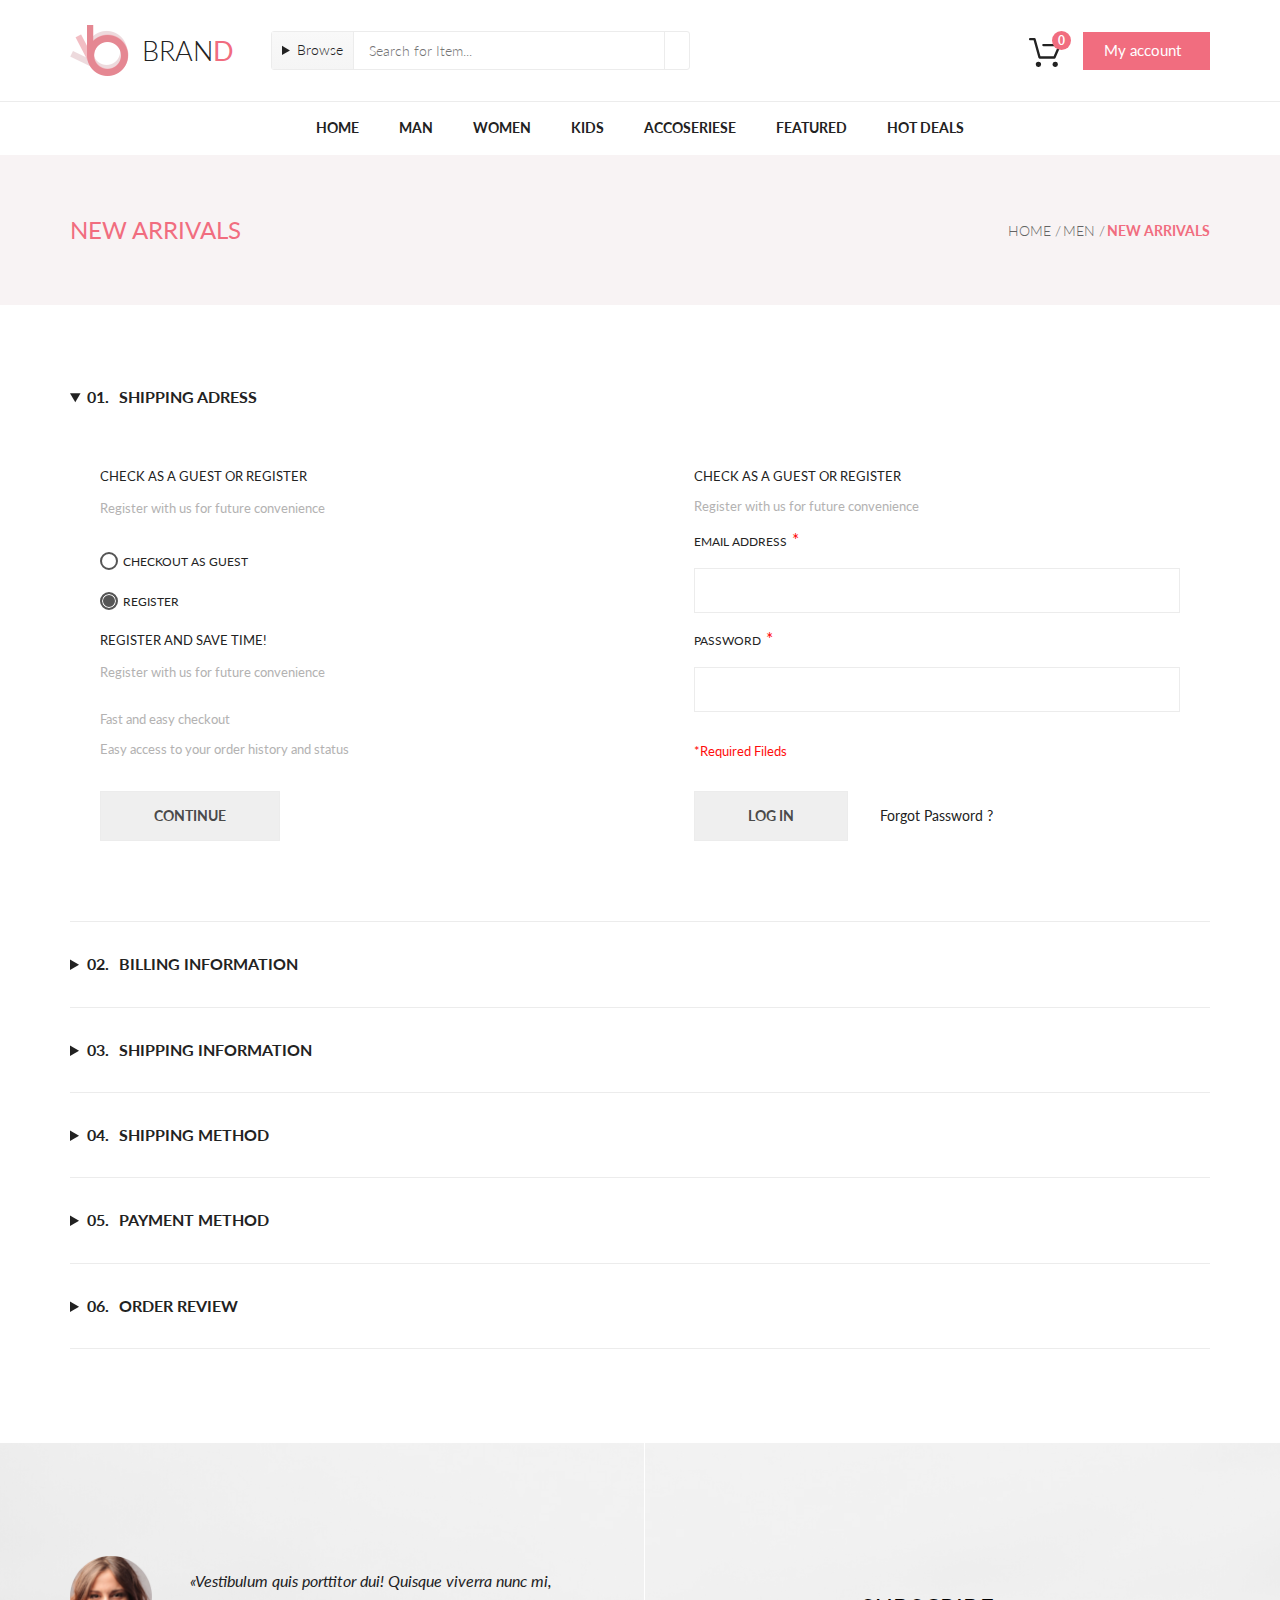
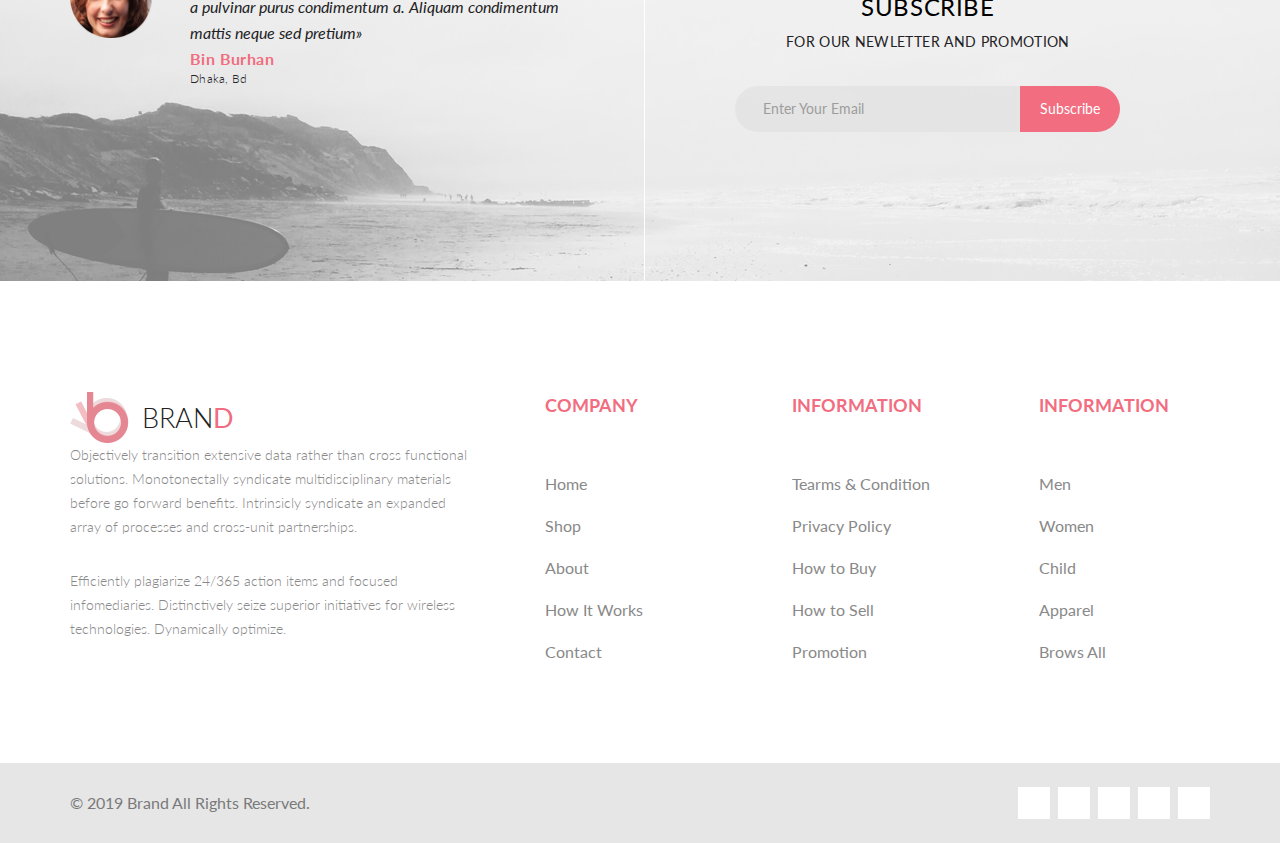
<file: html/checkout.html>
<!DOCTYPE html>
<html lang="en">
<head>
    <meta charset="UTF-8">
    <title>checkout</title>
    <link rel="stylesheet" href="../sass/normalize.css">
    <link rel="stylesheet" href="../sass/checkout-style.css">
    <link href="https://fonts.googleapis.com/css?family=Lato:100,100i,300,300i,400,400i,700,700i,900,900i"
          rel="stylesheet">
    <link rel="stylesheet" href="https://use.fontawesome.com/releases/v5.6.3/css/all.css"
          integrity="sha384-UHRtZLI+pbxtHCWp1t77Bi1L4ZtiqrqD80Kn4Z8NTSRyMA2Fd33n5dQ8lWUE00s/"
          crossorigin="anonymous">


</head>
<body>
    <header class="header">
    <div class="container header_container">
        <div class="header__left">
            <a href="../index.html" class="logo">
                <img src="../img/logo.png" alt="Brand logo" class="logo__img">
                bran<span class="logo__brand-color-d">d</span></a>

            <div class="search search_header">
                <details class="search__details">
                    <summary class="search__summary">
                        Browse
                        <i class="fas fa-sort-down search__summary-arrow"></i>
                    </summary>
                    <div class="search__details-drop-down">
                        <div class="search__details-drop-down-triangle"></div>
                        <ul class="search__details-drop-down-list">
                            <li class="search__details-drop-down-list-el search__details-drop-down-list-el_heading">
                                <a href="product.html" class="search__details-drop-down-link">woman</a>
                            </li>
                            <li class="search__details-drop-down-list-el">
                                <a href="product.html" class="search__details-drop-down-link">Dresses</a>
                            </li>
                            <li class="search__details-drop-down-list-el">
                                <a href="product.html" class="search__details-drop-down-link">Tops</a>
                            </li>
                            <li class="search__details-drop-down-list-el">
                                <a href="product.html" class="search__details-drop-down-link">Sweaters/Knits</a>
                            </li>
                            <li class="search__details-drop-down-list-el">
                                <a href="product.html" class="search__details-drop-down-link">Jackets/Coats</a>
                            </li>
                            <li class="search__details-drop-down-list-el">
                                <a href="product.html" class="search__details-drop-down-link">Blazers</a>
                            </li>
                            <li class="search__details-drop-down-list-el">
                                <a href="product.html" class="search__details-drop-down-link">Denim</a>
                            </li>
                            <li class="search__details-drop-down-list-el">
                                <a href="product.html" class="search__details-drop-down-link">Leggings/Pants</a>
                            </li>
                            <li class="search__details-drop-down-list-el">
                                <a href="product.html" class="search__details-drop-down-link">Skirts/Shorts</a>
                            </li>
                            <li class="search__details-drop-down-list-el">
                                <a href="product.html" class="search__details-drop-down-link">Accessories</a>
                            </li>
                        </ul>
                        <ul class="search__details-drop-down-list">
                            <li class="search__details-drop-down-list-el search__details-drop-down-list-el_heading">
                                <a href="product.html" class="search__details-drop-down-link">men</a>
                            </li>
                            <li class="search__details-drop-down-list-el">
                                <a href="product.html" class="search__details-drop-down-link">Tees/Tank tops</a>
                            </li>
                            <li class="search__details-drop-down-list-el">
                                <a href="product.html" class="search__details-drop-down-link">Shirts/Polos</a>
                            </li>
                            <li class="search__details-drop-down-list-el">
                                <a href="product.html" class="search__details-drop-down-link">Sweaters</a>
                            </li>
                            <li class="search__details-drop-down-list-el">
                                <a href="product.html" class="search__details-drop-down-link">Sweatshirts/Hoodies</a>
                            </li>
                            <li class="search__details-drop-down-list-el">
                                <a href="product.html" class="search__details-drop-down-link">Blazers</a>
                            </li>
                            <li class="search__details-drop-down-list-el">
                                <a href="product.html" class="search__details-drop-down-link">Jackets/vests</a>
                            </li>
                        </ul>
                    </div>
                </details>
                <form action="#" class="search__form">
                    <input type="text"  placeholder="Search for Item..." class="search__input">
                    <button class="search__btn"><i class="fas fa-search"></i></button>
                </form>
            </div>

        </div>
        <div class="header__right">
            <div class="cart__container">
                <div class="cart__link-container">
                    <a href="cart.html" class="cart__link">
                        <img src="../img/basket.svg" alt="black basket" class="cart__btn-img">
                    </a>
                </div>
                <div class="cart__product-counter">0</div>
                <div class="cart">
                    <div class="cart__triangle"></div>
                    <div class="cart__products"></div>
                    <div class="cart__total">
                        <p>total</p>
                        <p class="cart__total-numbers">$00.00</p>
                    </div>
                    <div class="cart__buttons">
                        <a href="checkout.html" class="cart__button">Checkout</a>
                        <a href="cart.html" class="cart__button">Go to cart</a>
                    </div>
                </div>
            </div>
            <button class="button button_header">My account <i class="fas fa-sort-down button__sort-down_my-account">

            </i></button>
        </div>
    </div>
</header>
    <nav class="nav">
        <div class="container nav_container">
            <ul class="nav__list">
                <li class="nav__list-el"><a href="../index.html" class="nav__link">Home</a></li>
                <li class="nav__list-el"><a href="product.html" class="nav__link">Man</a>
                    <div class="nav__mega-menu">
                        <div class="nav__mega-menu-triangle"></div>
                        <div class="nav_mega-menu-block">
                            <ul class="nav__mega-menu-list">
                                <li class="nav__mega-menu-list-elem">
                                    <h4 class="nav__mega-menu-headline">woman</h4></li>
                                <li class="nav__mega-menu-list-elem"><a href="product.html" class="nav__mega-menu-link">
                                    Dresses</a></li>
                                <li class="nav__mega-menu-list-elem"><a href="product.html" class="nav__mega-menu-link">
                                    Tops</a></li>
                                <li class="nav__mega-menu-list-elem"><a href="product.html" class="nav__mega-menu-link">
                                    Sweaters/Knits</a></li>
                                <li class="nav__mega-menu-list-elem"><a href="product.html" class="nav__mega-menu-link">
                                    Jackets/Coats</a></li>
                                <li class="nav__mega-menu-list-elem"><a href="product.html" class="nav__mega-menu-link">
                                    Blazers</a></li>
                                <li class="nav__mega-menu-list-elem"><a href="product.html" class="nav__mega-menu-link">
                                    Denim</a></li>
                                <li class="nav__mega-menu-list-elem"><a href="product.html" class="nav__mega-menu-link">
                                    Leggings/Pants</a></li>
                                <li class="nav__mega-menu-list-elem"><a href="product.html" class="nav__mega-menu-link">
                                    Skirts/Shorts</a></li>
                                <li class="nav__mega-menu-list-elem"><a href="product.html" class="nav__mega-menu-link">
                                    Accessories</a></li>
                            </ul>
                        </div>
                        <div class="nav_mega-menu-block">
                            <ul class="nav__mega-menu-list">
                                <li class="nav__mega-menu-list-elem">
                                    <h4 class="nav__mega-menu-headline">woman</h4></li>
                                <li class="nav__mega-menu-list-elem"><a href="product.html" class="nav__mega-menu-link">
                                    Dresses</a></li>
                                <li class="nav__mega-menu-list-elem"><a href="product.html" class="nav__mega-menu-link">
                                    Tops</a></li>
                                <li class="nav__mega-menu-list-elem"><a href="product.html" class="nav__mega-menu-link">
                                    Sweaters/Knits</a></li>
                                <li class="nav__mega-menu-list-elem"><a href="product.html" class="nav__mega-menu-link">
                                    Jackets/Coats</a></li>
                                <li class="nav__mega-menu-list-elem">
                            </ul>

                            <ul class="nav__mega-menu-list">
                                <li class="nav__mega-menu-list-elem">
                                    <h4 class="nav__mega-menu-headline">woman</h4></li>
                                <li class="nav__mega-menu-list-elem"><a href="product.html" class="nav__mega-menu-link">
                                    Dresses</a></li>
                                <li class="nav__mega-menu-list-elem"><a href="product.html" class="nav__mega-menu-link">
                                    Tops</a></li>
                                <li class="nav__mega-menu-list-elem"><a href="product.html" class="nav__mega-menu-link">
                                    Sweaters/Knits</a></li>
                            </ul>
                        </div>
                        <div class="nav_mega-menu-block">
                            <ul class="nav__mega-menu-list">
                                <li class="nav__mega-menu-list-elem">
                                    <h4 class="nav__mega-menu-headline">woman</h4></li>
                                <li class="nav__mega-menu-list-elem"><a href="product.html" class="nav__mega-menu-link">
                                    Dresses</a></li>
                                <li class="nav__mega-menu-list-elem"><a href="product.html" class="nav__mega-menu-link">
                                    Tops</a></li>
                                <li class="nav__mega-menu-list-elem"><a href="product.html" class="nav__mega-menu-link">
                                    Sweaters/Knits</a></li>
                                <li class="nav__mega-menu-list-elem"><a href="product.html" class="nav__mega-menu-link">
                                    Jackets/Coats</a></li>
                                <li class="nav__mega-menu-list-elem">
                            </ul>

                            <div class="nav_mega-menu-img-block">
                                <img src="../img/mega-menu-img.jpg" alt="super sale">
                                <div class="nav_mega-menu-img-block-text">Super<br>sale!</div>
                            </div>
                        </div>
                    </div>
                </li>
                <li class="nav__list-el"><a href="product.html" class="nav__link">Women</a>
                    <div class="nav__mega-menu">
                        <div class="nav__mega-menu-triangle"></div>
                        <div class="nav_mega-menu-block">
                            <ul class="nav__mega-menu-list">
                                <li class="nav__mega-menu-list-elem">
                                    <h4 class="nav__mega-menu-headline">woman</h4></li>
                                <li class="nav__mega-menu-list-elem"><a href="product.html" class="nav__mega-menu-link">
                                    Dresses</a></li>
                                <li class="nav__mega-menu-list-elem"><a href="product.html" class="nav__mega-menu-link">
                                    Tops</a></li>
                                <li class="nav__mega-menu-list-elem"><a href="product.html" class="nav__mega-menu-link">
                                    Sweaters/Knits</a></li>
                                <li class="nav__mega-menu-list-elem"><a href="product.html" class="nav__mega-menu-link">
                                    Jackets/Coats</a></li>
                                <li class="nav__mega-menu-list-elem"><a href="product.html" class="nav__mega-menu-link">
                                    Blazers</a></li>
                                <li class="nav__mega-menu-list-elem"><a href="product.html" class="nav__mega-menu-link">
                                    Denim</a></li>
                                <li class="nav__mega-menu-list-elem"><a href="product.html" class="nav__mega-menu-link">
                                    Leggings/Pants</a></li>
                                <li class="nav__mega-menu-list-elem"><a href="product.html" class="nav__mega-menu-link">
                                    Skirts/Shorts</a></li>
                                <li class="nav__mega-menu-list-elem"><a href="product.html" class="nav__mega-menu-link">
                                    Accessories</a></li>
                            </ul>
                        </div>
                        <div class="nav_mega-menu-block">
                            <ul class="nav__mega-menu-list">
                                <li class="nav__mega-menu-list-elem">
                                    <h4 class="nav__mega-menu-headline">woman</h4></li>
                                <li class="nav__mega-menu-list-elem"><a href="product.html" class="nav__mega-menu-link">
                                    Dresses</a></li>
                                <li class="nav__mega-menu-list-elem"><a href="product.html" class="nav__mega-menu-link">
                                    Tops</a></li>
                                <li class="nav__mega-menu-list-elem"><a href="product.html" class="nav__mega-menu-link">
                                    Sweaters/Knits</a></li>
                                <li class="nav__mega-menu-list-elem"><a href="product.html" class="nav__mega-menu-link">
                                    Jackets/Coats</a></li>
                                <li class="nav__mega-menu-list-elem">
                            </ul>

                            <ul class="nav__mega-menu-list">
                                <li class="nav__mega-menu-list-elem">
                                    <h4 class="nav__mega-menu-headline">woman</h4></li>
                                <li class="nav__mega-menu-list-elem"><a href="product.html" class="nav__mega-menu-link">
                                    Dresses</a></li>
                                <li class="nav__mega-menu-list-elem"><a href="product.html" class="nav__mega-menu-link">
                                    Tops</a></li>
                                <li class="nav__mega-menu-list-elem"><a href="product.html" class="nav__mega-menu-link">
                                    Sweaters/Knits</a></li>
                            </ul>
                        </div>
                        <div class="nav_mega-menu-block">
                            <ul class="nav__mega-menu-list">
                                <li class="nav__mega-menu-list-elem">
                                    <h4 class="nav__mega-menu-headline">woman</h4></li>
                                <li class="nav__mega-menu-list-elem"><a href="product.html" class="nav__mega-menu-link">
                                    Dresses</a></li>
                                <li class="nav__mega-menu-list-elem"><a href="product.html" class="nav__mega-menu-link">
                                    Tops</a></li>
                                <li class="nav__mega-menu-list-elem"><a href="product.html" class="nav__mega-menu-link">
                                    Sweaters/Knits</a></li>
                                <li class="nav__mega-menu-list-elem"><a href="product.html" class="nav__mega-menu-link">
                                    Jackets/Coats</a></li>
                                <li class="nav__mega-menu-list-elem">
                            </ul>

                            <div class="nav_mega-menu-img-block">
                                <img src="../img/mega-menu-img.jpg" alt="super sale">
                                <div class="nav_mega-menu-img-block-text">Super<br>sale!</div>
                            </div>
                        </div>
                    </div>
                </li>
                <li class="nav__list-el"><a href="product.html" class="nav__link">Kids</a>
                    <div class="nav__mega-menu">
                        <div class="nav__mega-menu-triangle"></div>
                        <div class="nav_mega-menu-block">
                            <ul class="nav__mega-menu-list">
                                <li class="nav__mega-menu-list-elem">
                                    <h4 class="nav__mega-menu-headline">woman</h4></li>
                                <li class="nav__mega-menu-list-elem"><a href="product.html" class="nav__mega-menu-link">
                                    Dresses</a></li>
                                <li class="nav__mega-menu-list-elem"><a href="product.html" class="nav__mega-menu-link">
                                    Tops</a></li>
                                <li class="nav__mega-menu-list-elem"><a href="product.html" class="nav__mega-menu-link">
                                    Sweaters/Knits</a></li>
                                <li class="nav__mega-menu-list-elem"><a href="product.html" class="nav__mega-menu-link">
                                    Jackets/Coats</a></li>
                                <li class="nav__mega-menu-list-elem"><a href="product.html" class="nav__mega-menu-link">
                                    Blazers</a></li>
                                <li class="nav__mega-menu-list-elem"><a href="product.html" class="nav__mega-menu-link">
                                    Denim</a></li>
                                <li class="nav__mega-menu-list-elem"><a href="product.html" class="nav__mega-menu-link">
                                    Leggings/Pants</a></li>
                                <li class="nav__mega-menu-list-elem"><a href="product.html" class="nav__mega-menu-link">
                                    Skirts/Shorts</a></li>
                                <li class="nav__mega-menu-list-elem"><a href="product.html" class="nav__mega-menu-link">
                                    Accessories</a></li>
                            </ul>
                        </div>
                        <div class="nav_mega-menu-block">
                            <ul class="nav__mega-menu-list">
                                <li class="nav__mega-menu-list-elem">
                                    <h4 class="nav__mega-menu-headline">woman</h4></li>
                                <li class="nav__mega-menu-list-elem"><a href="product.html" class="nav__mega-menu-link">
                                    Dresses</a></li>
                                <li class="nav__mega-menu-list-elem"><a href="product.html" class="nav__mega-menu-link">
                                    Tops</a></li>
                                <li class="nav__mega-menu-list-elem"><a href="product.html" class="nav__mega-menu-link">
                                    Sweaters/Knits</a></li>
                                <li class="nav__mega-menu-list-elem"><a href="product.html" class="nav__mega-menu-link">
                                    Jackets/Coats</a></li>
                                <li class="nav__mega-menu-list-elem">
                            </ul>

                            <ul class="nav__mega-menu-list">
                                <li class="nav__mega-menu-list-elem">
                                    <h4 class="nav__mega-menu-headline">woman</h4></li>
                                <li class="nav__mega-menu-list-elem"><a href="product.html" class="nav__mega-menu-link">
                                    Dresses</a></li>
                                <li class="nav__mega-menu-list-elem"><a href="product.html" class="nav__mega-menu-link">
                                    Tops</a></li>
                                <li class="nav__mega-menu-list-elem"><a href="product.html" class="nav__mega-menu-link">
                                    Sweaters/Knits</a></li>
                            </ul>
                        </div>
                        <div class="nav_mega-menu-block">
                            <ul class="nav__mega-menu-list">
                                <li class="nav__mega-menu-list-elem">
                                    <h4 class="nav__mega-menu-headline">woman</h4></li>
                                <li class="nav__mega-menu-list-elem"><a href="product.html" class="nav__mega-menu-link">
                                    Dresses</a></li>
                                <li class="nav__mega-menu-list-elem"><a href="product.html" class="nav__mega-menu-link">
                                    Tops</a></li>
                                <li class="nav__mega-menu-list-elem"><a href="product.html" class="nav__mega-menu-link">
                                    Sweaters/Knits</a></li>
                                <li class="nav__mega-menu-list-elem"><a href="product.html" class="nav__mega-menu-link">
                                    Jackets/Coats</a></li>
                                <li class="nav__mega-menu-list-elem">
                            </ul>

                            <div class="nav_mega-menu-img-block">
                                <img src="../img/mega-menu-img.jpg" alt="super sale">
                                <div class="nav_mega-menu-img-block-text">Super<br>sale!</div>
                            </div>
                        </div>
                    </div>
                </li>
                <li class="nav__list-el"><a href="product.html" class="nav__link">Accoseriese</a>
                    <div class="nav__mega-menu">
                        <div class="nav__mega-menu-triangle"></div>
                        <div class="nav_mega-menu-block">
                            <ul class="nav__mega-menu-list">
                                <li class="nav__mega-menu-list-elem">
                                    <h4 class="nav__mega-menu-headline">woman</h4></li>
                                <li class="nav__mega-menu-list-elem"><a href="product.html" class="nav__mega-menu-link">
                                    Dresses</a></li>
                                <li class="nav__mega-menu-list-elem"><a href="product.html" class="nav__mega-menu-link">
                                    Tops</a></li>
                                <li class="nav__mega-menu-list-elem"><a href="product.html" class="nav__mega-menu-link">
                                    Sweaters/Knits</a></li>
                                <li class="nav__mega-menu-list-elem"><a href="product.html" class="nav__mega-menu-link">
                                    Jackets/Coats</a></li>
                                <li class="nav__mega-menu-list-elem"><a href="product.html" class="nav__mega-menu-link">
                                    Blazers</a></li>
                                <li class="nav__mega-menu-list-elem"><a href="product.html" class="nav__mega-menu-link">
                                    Denim</a></li>
                                <li class="nav__mega-menu-list-elem"><a href="product.html" class="nav__mega-menu-link">
                                    Leggings/Pants</a></li>
                                <li class="nav__mega-menu-list-elem"><a href="product.html" class="nav__mega-menu-link">
                                    Skirts/Shorts</a></li>
                                <li class="nav__mega-menu-list-elem"><a href="product.html" class="nav__mega-menu-link">
                                    Accessories</a></li>
                            </ul>
                        </div>
                        <div class="nav_mega-menu-block">
                            <ul class="nav__mega-menu-list">
                                <li class="nav__mega-menu-list-elem">
                                    <h4 class="nav__mega-menu-headline">woman</h4></li>
                                <li class="nav__mega-menu-list-elem"><a href="product.html" class="nav__mega-menu-link">
                                    Dresses</a></li>
                                <li class="nav__mega-menu-list-elem"><a href="product.html" class="nav__mega-menu-link">
                                    Tops</a></li>
                                <li class="nav__mega-menu-list-elem"><a href="product.html" class="nav__mega-menu-link">
                                    Sweaters/Knits</a></li>
                                <li class="nav__mega-menu-list-elem"><a href="product.html" class="nav__mega-menu-link">
                                    Jackets/Coats</a></li>
                                <li class="nav__mega-menu-list-elem">
                            </ul>

                            <ul class="nav__mega-menu-list">
                                <li class="nav__mega-menu-list-elem">
                                    <h4 class="nav__mega-menu-headline">woman</h4></li>
                                <li class="nav__mega-menu-list-elem"><a href="product.html" class="nav__mega-menu-link">
                                    Dresses</a></li>
                                <li class="nav__mega-menu-list-elem"><a href="product.html" class="nav__mega-menu-link">
                                    Tops</a></li>
                                <li class="nav__mega-menu-list-elem"><a href="product.html" class="nav__mega-menu-link">
                                    Sweaters/Knits</a></li>
                            </ul>
                        </div>
                        <div class="nav_mega-menu-block">
                            <ul class="nav__mega-menu-list">
                                <li class="nav__mega-menu-list-elem">
                                    <h4 class="nav__mega-menu-headline">woman</h4></li>
                                <li class="nav__mega-menu-list-elem"><a href="product.html" class="nav__mega-menu-link">
                                    Dresses</a></li>
                                <li class="nav__mega-menu-list-elem"><a href="product.html" class="nav__mega-menu-link">
                                    Tops</a></li>
                                <li class="nav__mega-menu-list-elem"><a href="product.html" class="nav__mega-menu-link">
                                    Sweaters/Knits</a></li>
                                <li class="nav__mega-menu-list-elem"><a href="product.html" class="nav__mega-menu-link">
                                    Jackets/Coats</a></li>
                                <li class="nav__mega-menu-list-elem">
                            </ul>

                            <div class="nav_mega-menu-img-block">
                                <img src="../img/mega-menu-img.jpg" alt="super sale">
                                <div class="nav_mega-menu-img-block-text">Super<br>sale!</div>
                            </div>
                        </div>
                    </div>
                </li>
                <li class="nav__list-el"><a href="product.html" class="nav__link">Featured</a>
                    <div class="nav__mega-menu">
                        <div class="nav__mega-menu-triangle"></div>
                        <div class="nav_mega-menu-block">
                            <ul class="nav__mega-menu-list">
                                <li class="nav__mega-menu-list-elem">
                                    <h4 class="nav__mega-menu-headline">woman</h4></li>
                                <li class="nav__mega-menu-list-elem"><a href="product.html" class="nav__mega-menu-link">
                                    Dresses</a></li>
                                <li class="nav__mega-menu-list-elem"><a href="product.html" class="nav__mega-menu-link">
                                    Tops</a></li>
                                <li class="nav__mega-menu-list-elem"><a href="product.html" class="nav__mega-menu-link">
                                    Sweaters/Knits</a></li>
                                <li class="nav__mega-menu-list-elem"><a href="product.html" class="nav__mega-menu-link">
                                    Jackets/Coats</a></li>
                                <li class="nav__mega-menu-list-elem"><a href="product.html" class="nav__mega-menu-link">
                                    Blazers</a></li>
                                <li class="nav__mega-menu-list-elem"><a href="product.html" class="nav__mega-menu-link">
                                    Denim</a></li>
                                <li class="nav__mega-menu-list-elem"><a href="product.html" class="nav__mega-menu-link">
                                    Leggings/Pants</a></li>
                                <li class="nav__mega-menu-list-elem"><a href="product.html" class="nav__mega-menu-link">
                                    Skirts/Shorts</a></li>
                                <li class="nav__mega-menu-list-elem"><a href="product.html" class="nav__mega-menu-link">
                                    Accessories</a></li>
                            </ul>
                        </div>
                        <div class="nav_mega-menu-block">
                            <ul class="nav__mega-menu-list">
                                <li class="nav__mega-menu-list-elem">
                                    <h4 class="nav__mega-menu-headline">woman</h4></li>
                                <li class="nav__mega-menu-list-elem"><a href="product.html" class="nav__mega-menu-link">
                                    Dresses</a></li>
                                <li class="nav__mega-menu-list-elem"><a href="product.html" class="nav__mega-menu-link">
                                    Tops</a></li>
                                <li class="nav__mega-menu-list-elem"><a href="product.html" class="nav__mega-menu-link">
                                    Sweaters/Knits</a></li>
                                <li class="nav__mega-menu-list-elem"><a href="product.html" class="nav__mega-menu-link">
                                    Jackets/Coats</a></li>
                                <li class="nav__mega-menu-list-elem">
                            </ul>

                            <ul class="nav__mega-menu-list">
                                <li class="nav__mega-menu-list-elem">
                                    <h4 class="nav__mega-menu-headline">woman</h4></li>
                                <li class="nav__mega-menu-list-elem"><a href="product.html" class="nav__mega-menu-link">
                                    Dresses</a></li>
                                <li class="nav__mega-menu-list-elem"><a href="product.html" class="nav__mega-menu-link">
                                    Tops</a></li>
                                <li class="nav__mega-menu-list-elem"><a href="product.html" class="nav__mega-menu-link">
                                    Sweaters/Knits</a></li>
                            </ul>
                        </div>
                        <div class="nav_mega-menu-block">
                            <ul class="nav__mega-menu-list">
                                <li class="nav__mega-menu-list-elem">
                                    <h4 class="nav__mega-menu-headline">woman</h4></li>
                                <li class="nav__mega-menu-list-elem"><a href="product.html" class="nav__mega-menu-link">
                                    Dresses</a></li>
                                <li class="nav__mega-menu-list-elem"><a href="product.html" class="nav__mega-menu-link">
                                    Tops</a></li>
                                <li class="nav__mega-menu-list-elem"><a href="product.html" class="nav__mega-menu-link">
                                    Sweaters/Knits</a></li>
                                <li class="nav__mega-menu-list-elem"><a href="product.html" class="nav__mega-menu-link">
                                    Jackets/Coats</a></li>
                                <li class="nav__mega-menu-list-elem">
                            </ul>

                            <div class="nav_mega-menu-img-block">
                                <img src="../img/mega-menu-img.jpg" alt="super sale">
                                <div class="nav_mega-menu-img-block-text">Super<br>sale!</div>
                            </div>
                        </div>
                    </div>
                </li>
                <li class="nav__list-el"><a href="product.html" class="nav__link">Hot Deals</a>
                    <div class="nav__mega-menu">
                        <div class="nav__mega-menu-triangle"></div>
                        <div class="nav_mega-menu-block">
                            <ul class="nav__mega-menu-list">
                                <li class="nav__mega-menu-list-elem">
                                    <h4 class="nav__mega-menu-headline">woman</h4></li>
                                <li class="nav__mega-menu-list-elem"><a href="product.html" class="nav__mega-menu-link">
                                    Dresses</a></li>
                                <li class="nav__mega-menu-list-elem"><a href="product.html" class="nav__mega-menu-link">
                                    Tops</a></li>
                                <li class="nav__mega-menu-list-elem"><a href="product.html" class="nav__mega-menu-link">
                                    Sweaters/Knits</a></li>
                                <li class="nav__mega-menu-list-elem"><a href="product.html" class="nav__mega-menu-link">
                                    Jackets/Coats</a></li>
                                <li class="nav__mega-menu-list-elem"><a href="product.html" class="nav__mega-menu-link">
                                    Blazers</a></li>
                                <li class="nav__mega-menu-list-elem"><a href="product.html" class="nav__mega-menu-link">
                                    Denim</a></li>
                                <li class="nav__mega-menu-list-elem"><a href="product.html" class="nav__mega-menu-link">
                                    Leggings/Pants</a></li>
                                <li class="nav__mega-menu-list-elem"><a href="product.html" class="nav__mega-menu-link">
                                    Skirts/Shorts</a></li>
                                <li class="nav__mega-menu-list-elem"><a href="product.html" class="nav__mega-menu-link">
                                    Accessories</a></li>
                            </ul>
                        </div>
                        <div class="nav_mega-menu-block">
                            <ul class="nav__mega-menu-list">
                                <li class="nav__mega-menu-list-elem">
                                    <h4 class="nav__mega-menu-headline">woman</h4></li>
                                <li class="nav__mega-menu-list-elem"><a href="product.html" class="nav__mega-menu-link">
                                    Dresses</a></li>
                                <li class="nav__mega-menu-list-elem"><a href="product.html" class="nav__mega-menu-link">
                                    Tops</a></li>
                                <li class="nav__mega-menu-list-elem"><a href="product.html" class="nav__mega-menu-link">
                                    Sweaters/Knits</a></li>
                                <li class="nav__mega-menu-list-elem"><a href="product.html" class="nav__mega-menu-link">
                                    Jackets/Coats</a></li>
                                <li class="nav__mega-menu-list-elem">
                            </ul>

                            <ul class="nav__mega-menu-list">
                                <li class="nav__mega-menu-list-elem">
                                    <h4 class="nav__mega-menu-headline">woman</h4></li>
                                <li class="nav__mega-menu-list-elem"><a href="product.html" class="nav__mega-menu-link">
                                    Dresses</a></li>
                                <li class="nav__mega-menu-list-elem"><a href="product.html" class="nav__mega-menu-link">
                                    Tops</a></li>
                                <li class="nav__mega-menu-list-elem"><a href="product.html" class="nav__mega-menu-link">
                                    Sweaters/Knits</a></li>
                            </ul>
                        </div>
                        <div class="nav_mega-menu-block">
                            <ul class="nav__mega-menu-list">
                                <li class="nav__mega-menu-list-elem">
                                    <h4 class="nav__mega-menu-headline">woman</h4></li>
                                <li class="nav__mega-menu-list-elem"><a href="product.html" class="nav__mega-menu-link">
                                    Dresses</a></li>
                                <li class="nav__mega-menu-list-elem"><a href="product.html" class="nav__mega-menu-link">
                                    Tops</a></li>
                                <li class="nav__mega-menu-list-elem"><a href="product.html" class="nav__mega-menu-link">
                                    Sweaters/Knits</a></li>
                                <li class="nav__mega-menu-list-elem"><a href="product.html" class="nav__mega-menu-link">
                                    Jackets/Coats</a></li>
                                <li class="nav__mega-menu-list-elem">
                            </ul>

                            <div class="nav_mega-menu-img-block">
                                <img src="../img/mega-menu-img.jpg" alt="super sale">
                                <div class="nav_mega-menu-img-block-text">Super<br>sale!</div>
                            </div>
                        </div>
                    </div>
                </li>
            </ul>
        </div>
    </nav>
    <div class="breadcrumbs ">
        <div class="container breadcrumbs_container">
            <h2 class="breadcrumbs__heading">New Arrivals </h2>
            <ul class="breadcrumbs__list">
                <li class="breadcrumbs__list-el"><a href="../index.html" class="breadcrumbs__link">Home / </a></li>
                <li class="breadcrumbs__list-el"><a href="#" class="breadcrumbs__link">Men / </a></li>
                <li class="breadcrumbs__list-el">
                    <a href="product.html" class="breadcrumbs__link breadcrumbs__link_active"> New Arrivals</a>
                </li>
            </ul>
        </div>
    </div>
    <div class="checkout container checkout_checkout-page">
        <details class="checkout__details" open>
            <summary class="checkout__summary">
                <span class="checkout__summary-span">01.</span>Shipping Adress
            </summary>
            <div class="checkout__content">
                <div class="checkout__content-block">
                    <h3 class="checkout__content-block-heading">Check as a guest or register</h3>
                    <span class="checkout__content-block-subtitle">Register with us for future convenience</span>
                    <form class="checkout__checkbox-container">
                        <label class="checkbox" >
                            <input type="radio" class="checkbox__input" name="registration"/>
                            <span class="checkbox__text">checkout as guest</span>
                        </label>
                        <label class="checkbox">
                            <input type="radio" class="checkbox__input" name="registration" checked/>
                            <span class="checkbox__text"  >register</span>
                        </label>
                    </form>
                    <h3 class="checkout__content-block-heading">register and save time!</h3>
                    <span class="checkout__content-block-subtitle">Register with us for future convenience</span>
                    <div class="checkout__link-container">
                        <a href="#" class="checkout__link">
                            <i class="fas fa-angle-double-right"></i> Fast and easy checkout
                        </a>
                        <a href="#" class="checkout__link">
                            <i class="fas fa-angle-double-right"></i> Easy access to your order history and status
                        </a>
                    </div>
                    <button class="checkout__btn" type="submit">Continue</button>
                </div>
                <div class="checkout__content-block">
                    <h3 class="checkout__content-block-heading">Check as a guest or register</h3>
                    <span class="checkout__content-block-subtitle">Register with us for future convenience</span>
                    <form class="checkout__log-in">
                        <label for="email" class="checkout__log-in-label">EMAIL ADDRESS</label>
                        <input type="email" id="email" required class="checkout__log-in-input">

                        <label for="password" class="checkout__log-in-label">password</label>
                        <input type="password" id="password" required class="checkout__log-in-input">
                        <span class="checkout__required-fields">Required Fileds</span>
                        <div class="checkout__btn-container">
                            <button class="checkout__btn" type="submit">log in</button>
                            <a href="#" class="checkout__log-in-link">Forgot Password ?</a>

                        </div>
                    </form>

                </div>
            </div>
        </details>
        <details class="checkout__details">
            <summary class="checkout__summary">
                <span class="checkout__summary-span">02.</span>BILLING INFORMATION
            </summary>
                <p>
                    Lorem ipsum dolor sit amet, consectetur adipisicing elit. Ad adipisci alias debitis, dicta eos hic
                    illo, iste nostrum officiis quas quia quo reiciendis rem repellat repudiandae rerum veritatis vitae
                    voluptatem.
                </p>

        </details>
        <details class="checkout__details">
            <summary class="checkout__summary">
                <span class="checkout__summary-span">03.</span>SHIPPING INFORMATION
            </summary>
            <p>
                Lorem ipsum dolor sit amet, consectetur adipisicing elit. Ad adipisci alias debitis, dicta eos hic
                illo, iste nostrum officiis quas quia quo reiciendis rem repellat repudiandae rerum veritatis vitae
                voluptatem.
            </p>
        </details>
        <details class="checkout__details">
            <summary class="checkout__summary">
                <span class="checkout__summary-span">04.</span>SHIPPING METHOD
            </summary>
            <p>
                Lorem ipsum dolor sit amet, consectetur adipisicing elit. Ad adipisci alias debitis, dicta eos hic
                illo, iste nostrum officiis quas quia quo reiciendis rem repellat repudiandae rerum veritatis vitae
                voluptatem.
            </p>
        </details>
        <details class="checkout__details">
            <summary class="checkout__summary">
                <span class="checkout__summary-span">05.</span>PAYMENT METHOD
            </summary>
            <p>
                Lorem ipsum dolor sit amet, consectetur adipisicing elit. Ad adipisci alias debitis, dicta eos hic
                illo, iste nostrum officiis quas quia quo reiciendis rem repellat repudiandae rerum veritatis vitae
                voluptatem.
            </p>
        </details>
        <details class="checkout__details">
            <summary class="checkout__summary">
                <span class="checkout__summary-span">06.</span>ORDER REVIEW
            </summary>
            <p>
                Lorem ipsum dolor sit amet, consectetur adipisicing elit. Ad adipisci alias debitis, dicta eos hic
                illo, iste nostrum officiis quas quia quo reiciendis rem repellat repudiandae rerum veritatis vitae
                voluptatem.
            </p>
        </details>
    </div>
    <div class="review-and-subscribe review-and-subscribe_checkout">
        <div class="review-and-subscribe__wrap">
            <div class="review">
                <img src="../img/Layer_40.png" alt="face" class="review__photo">
                <div class="review__text-wrap">
                    <p class="review__text">&laquo;Vestibulum quis porttitor dui! Quisque viverra nunc&nbsp;mi,
                        a&nbsp;pulvinar purus condimentum&nbsp;a. Aliquam condimentum mattis neque sed pretium&raquo;</p>
                    <p class="review__reviewer-info">Bin Burhan
                        <span class="review__reviewer-info-city">Dhaka, Bd</span>
                    </p>
                </div>

            </div>
            <div class="subscribe">
                <div class="subscribe__wrap">
                    <h2 class="subscribe__heading_big">
                        Subscribe
                    </h2>
                    <h3 class="subscribe__heading_small">
                        FOR OUR NEWLETTER AND PROMOTION
                    </h3>
                    <form action="product.html" class="subscribe__form">
                        <input type="text" class="subscribe__form-input" placeholder="Enter Your Email">
                        <button class="subscribe__form-btn">Subscribe</button>
                    </form>
                </div>
            </div>
        </div>
    </div>
    <div class="grid grid_checkout">
        <div class="grid__wrapper">
            <div class="grid__col grid__col_wide">
                <a href="../index.html" class="logo grid_logo">
                    <img src="../img/logo.png" alt="Brand logo" class="logo__img">
                    bran<span class="logo__brand-color-d">d</span></a>
                <div class="grid__col-text">
                    <p class="grid__col-text-paragraph">
                        Objectively transition extensive data rather than cross functional solutions.
                        Monotonectally syndicate multidisciplinary materials before go&nbsp;forward benefits.
                        Intrinsicly syndicate an&nbsp;expanded array of&nbsp;processes and cross-unit partnerships.
                    </p>
                    <p class="grid__col-text-paragraph">
                        Efficiently plagiarize 24/365 action items and focused infomediaries.
                        Distinctively seize superior initiatives for wireless technologies. Dynamically optimize.
                    </p>
                </div>
            </div>
            <div class="grid__col grid__col_type-list">
                <h3 class="grid__col-list-heading">company</h3>
                <ul class="grid__col-list">
                    <li class="grid__col-list-el"><a href="../index.html" class="grid__col-list-link">Home</a></li>
                    <li class="grid__col-list-el"><a href="product.html" class="grid__col-list-link">Shop</a></li>
                    <li class="grid__col-list-el"><a href="product.html" class="grid__col-list-link">About</a></li>
                    <li class="grid__col-list-el"><a href="product.html" class="grid__col-list-link">How It Works</a></li>
                    <li class="grid__col-list-el"><a href="product.html" class="grid__col-list-link">Contact</a></li>
                </ul>
            </div>
            <div class="grid__col grid__col_type-list">
                <h3 class="grid__col-list-heading">INFORMATION</h3>
                <ul class="grid__col-list">
                    <li class="grid__col-list-el"><a href="product.html" class="grid__col-list-link">Tearms & Condition</a></li>
                    <li class="grid__col-list-el"><a href="product.html" class="grid__col-list-link">Privacy Policy</a></li>
                    <li class="grid__col-list-el"><a href="product.html" class="grid__col-list-link">How to Buy</a></li>
                    <li class="grid__col-list-el"><a href="product.html" class="grid__col-list-link">How to Sell</a></li>
                    <li class="grid__col-list-el"><a href="product.html" class="grid__col-list-link">Promotion</a></li>
                </ul>
            </div>
            <div class="grid__col grid__col_type-list">
                <h3 class="grid__col-list-heading">INFORMATION</h3>
                <ul class="grid__col-list">
                    <li class="grid__col-list-el"><a href="product.html" class="grid__col-list-link">Men</a></li>
                    <li class="grid__col-list-el"><a href="product.html" class="grid__col-list-link">Women</a></li>
                    <li class="grid__col-list-el"><a href="product.html" class="grid__col-list-link">Child</a></li>
                    <li class="grid__col-list-el"><a href="product.html" class="grid__col-list-link">Apparel</a></li>
                    <li class="grid__col-list-el"><a href="product.html" class="grid__col-list-link">Brows All</a></li>
                </ul>
            </div>
        </div>
    </div>
    <footer class="footer ">
        <div class="footer__wrapper">
            <div class="copyright">
                <p class="copyright__text">© 2019  Brand  All Rights Reserved.</p>
            </div>
            <div class="socials">
                <div class="socials__wrap">
                    <a href="https://www.facebook.com/" class="socials__social-link"><i class="fab fa-facebook-f socials__social"></i></a>
                    <a href="https://twitter.com" class="socials__social-link"><i class="fab fa-twitter socials__social"></i></a>
                    <a href="https://ru.linkedin.com/" class="socials__social-link"><i class="fab fa-linkedin-in socials__social"></i></a>
                    <a href="https://www.pinterest.ru/" class="socials__social-link"><i class="fab fa-pinterest-p socials__social"></i></a>
                    <a href="https://plus.google.com" class="socials__social-link"><i class="fab fa-google-plus-g socials__social"></i></a>
                </div>
            </div>
        </div>
    </footer>
</body>
</html>
</file>
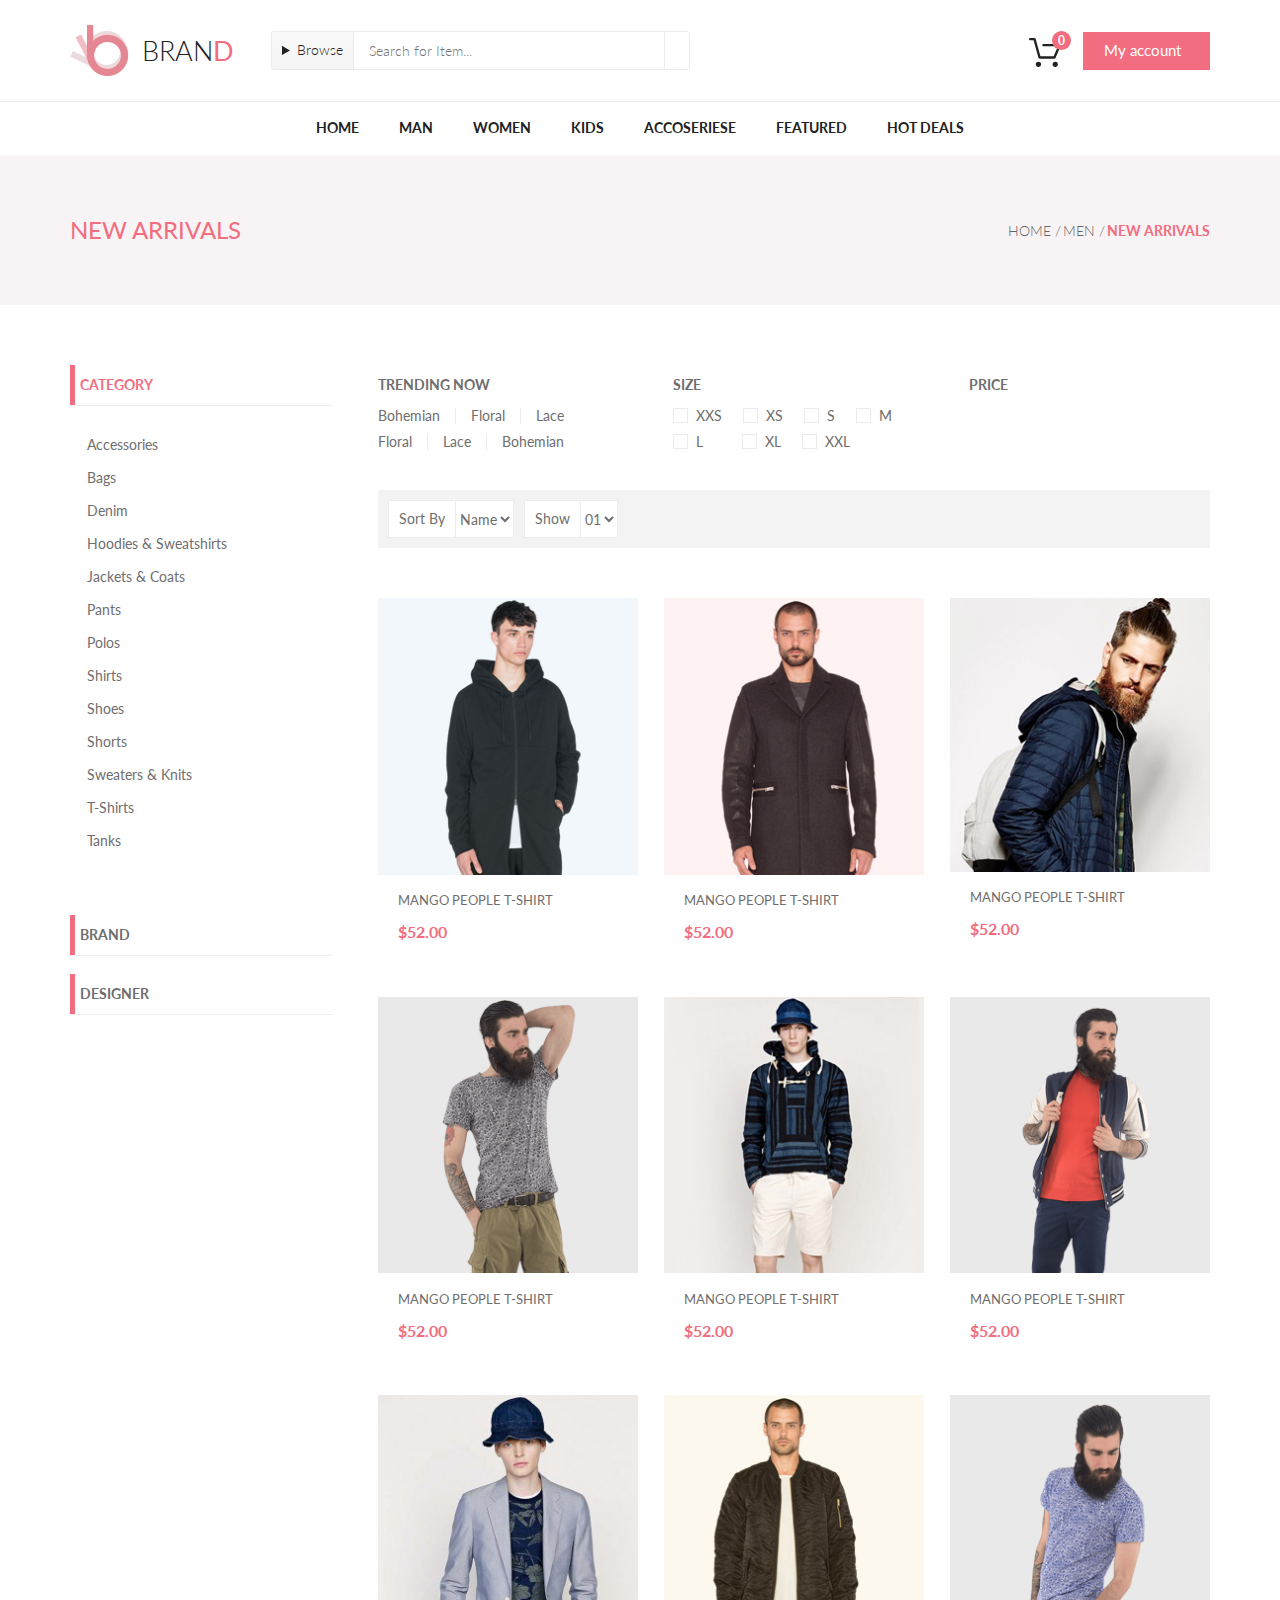
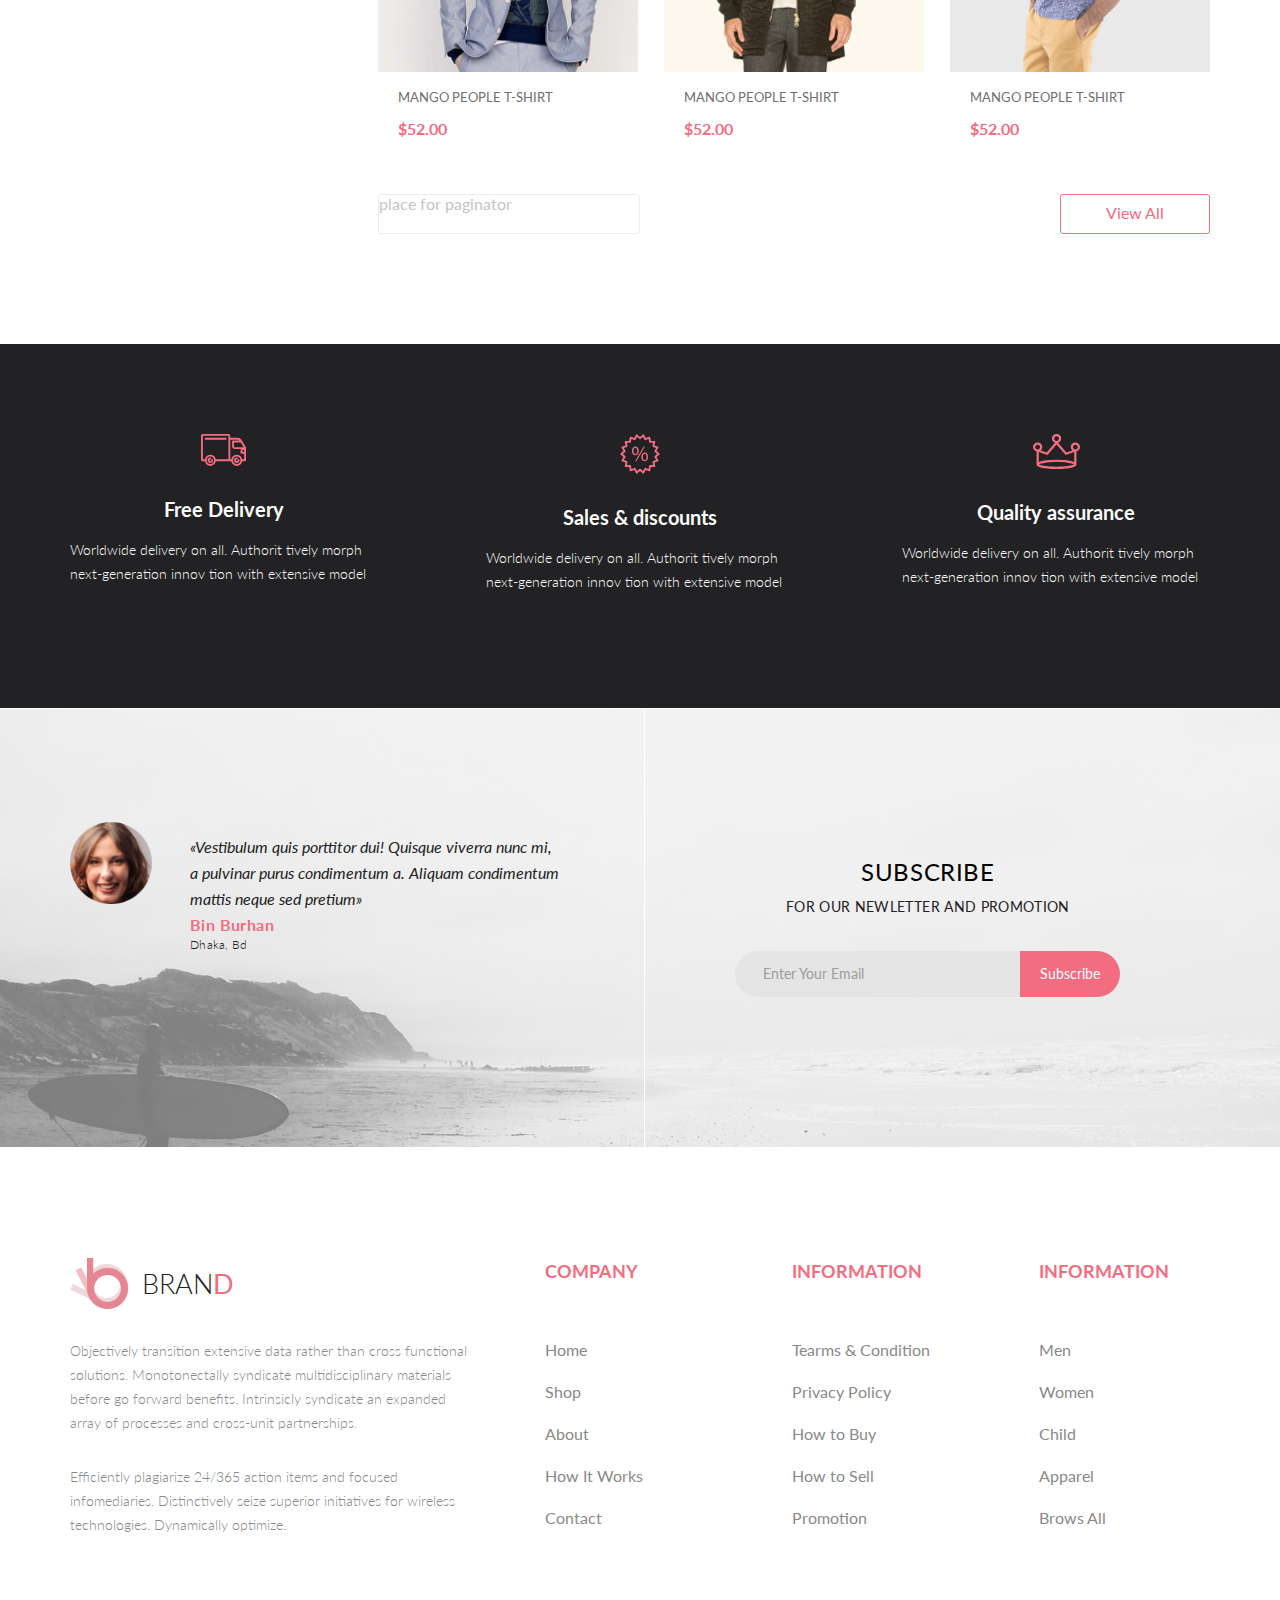
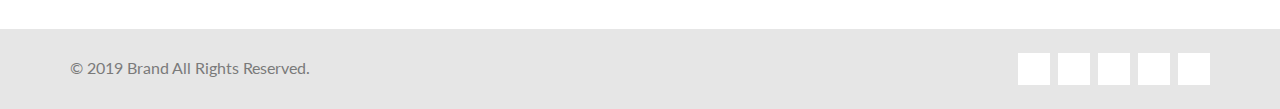
<file: html/product.html>
<!DOCTYPE html>
<html lang="en">
<head>
    <meta charset="UTF-8">
    <title>Brand Products</title>
    <link rel="stylesheet" href="../sass/normalize.css">
    <link rel="stylesheet" href="../sass/product__style.css">
    <link href="https://fonts.googleapis.com/css?family=Lato:100,100i,300,300i,400,400i,700,700i,900,900i"
          rel="stylesheet">
    <link rel="stylesheet" href="https://use.fontawesome.com/releases/v5.6.3/css/all.css"
          integrity="sha384-UHRtZLI+pbxtHCWp1t77Bi1L4ZtiqrqD80Kn4Z8NTSRyMA2Fd33n5dQ8lWUE00s/"
          crossorigin="anonymous">
</head>
<body>
    <header class="header">
    <div class="container header_container">
        <div class="header__left">
            <a href="../index.html" class="logo">
                <img src="../img/logo.png" alt="Brand logo" class="logo__img">
                bran<span class="logo__brand-color-d">d</span></a>

            <div class="search search_header">
                <details class="search__details">
                    <summary class="search__summary">
                        Browse
                        <i class="fas fa-sort-down search__summary-arrow"></i>
                    </summary>
                    <div class="search__details-drop-down">
                        <div class="search__details-drop-down-triangle"></div>
                        <ul class="search__details-drop-down-list">
                            <li class="search__details-drop-down-list-el search__details-drop-down-list-el_heading">
                                <a href="product.html" class="search__details-drop-down-link">woman</a>
                            </li>
                            <li class="search__details-drop-down-list-el">
                                <a href="product.html" class="search__details-drop-down-link">Dresses</a>
                            </li>
                            <li class="search__details-drop-down-list-el">
                                <a href="product.html" class="search__details-drop-down-link">Tops</a>
                            </li>
                            <li class="search__details-drop-down-list-el">
                                <a href="product.html" class="search__details-drop-down-link">Sweaters/Knits</a>
                            </li>
                            <li class="search__details-drop-down-list-el">
                                <a href="product.html" class="search__details-drop-down-link">Jackets/Coats</a>
                            </li>
                            <li class="search__details-drop-down-list-el">
                                <a href="product.html" class="search__details-drop-down-link">Blazers</a>
                            </li>
                            <li class="search__details-drop-down-list-el">
                                <a href="product.html" class="search__details-drop-down-link">Denim</a>
                            </li>
                            <li class="search__details-drop-down-list-el">
                                <a href="product.html" class="search__details-drop-down-link">Leggings/Pants</a>
                            </li>
                            <li class="search__details-drop-down-list-el">
                                <a href="product.html" class="search__details-drop-down-link">Skirts/Shorts</a>
                            </li>
                            <li class="search__details-drop-down-list-el">
                                <a href="product.html" class="search__details-drop-down-link">Accessories</a>
                            </li>
                        </ul>
                        <ul class="search__details-drop-down-list">
                            <li class="search__details-drop-down-list-el search__details-drop-down-list-el_heading">
                                <a href="product.html" class="search__details-drop-down-link">men</a>
                            </li>
                            <li class="search__details-drop-down-list-el">
                                <a href="product.html" class="search__details-drop-down-link">Tees/Tank tops</a>
                            </li>
                            <li class="search__details-drop-down-list-el">
                                <a href="product.html" class="search__details-drop-down-link">Shirts/Polos</a>
                            </li>
                            <li class="search__details-drop-down-list-el">
                                <a href="product.html" class="search__details-drop-down-link">Sweaters</a>
                            </li>
                            <li class="search__details-drop-down-list-el">
                                <a href="product.html" class="search__details-drop-down-link">Sweatshirts/Hoodies</a>
                            </li>
                            <li class="search__details-drop-down-list-el">
                                <a href="product.html" class="search__details-drop-down-link">Blazers</a>
                            </li>
                            <li class="search__details-drop-down-list-el">
                                <a href="product.html" class="search__details-drop-down-link">Jackets/vests</a>
                            </li>
                        </ul>
                    </div>
                </details>
                <form action="#" class="search__form">
                    <input type="text"  placeholder="Search for Item..." class="search__input">
                    <button class="search__btn"><i class="fas fa-search"></i></button>
                </form>
            </div>

        </div>
        <div class="header__right">
            <div class="cart__container">
                <div class="cart__link-container">
                    <a href="cart.html" class="cart__link">
                        <img src="../img/basket.svg" alt="black basket" class="cart__btn-img">
                    </a>
                </div>
                <div class="cart__product-counter">0</div>
                <div class="cart">
                    <div class="cart__triangle"></div>
                    <div class="cart__products"></div>
                    <div class="cart__total">
                        <p>total</p>
                        <p class="cart__total-numbers">$00.00</p>
                    </div>
                    <div class="cart__buttons">
                        <a href="checkout.html" class="cart__button">Checkout</a>
                        <a href="cart.html" class="cart__button">Go to cart</a>
                    </div>
                </div>
            </div>
            <button class="button button_header">My account <i class="fas fa-sort-down button__sort-down_my-account">

            </i></button>
        </div>
    </div>
</header>
    <nav class="nav">
        <div class="container nav_container">
            <ul class="nav__list">
                <li class="nav__list-el"><a href="../index.html" class="nav__link">Home</a></li>
                <li class="nav__list-el"><a href="product.html" class="nav__link">Man</a>
                    <div class="nav__mega-menu">
                        <div class="nav__mega-menu-triangle"></div>
                        <div class="nav_mega-menu-block">
                            <ul class="nav__mega-menu-list">
                                <li class="nav__mega-menu-list-elem">
                                    <h4 class="nav__mega-menu-headline">woman</h4></li>
                                <li class="nav__mega-menu-list-elem"><a href="product.html" class="nav__mega-menu-link">
                                    Dresses</a></li>
                                <li class="nav__mega-menu-list-elem"><a href="product.html" class="nav__mega-menu-link">
                                    Tops</a></li>
                                <li class="nav__mega-menu-list-elem"><a href="product.html" class="nav__mega-menu-link">
                                    Sweaters/Knits</a></li>
                                <li class="nav__mega-menu-list-elem"><a href="product.html" class="nav__mega-menu-link">
                                    Jackets/Coats</a></li>
                                <li class="nav__mega-menu-list-elem"><a href="product.html" class="nav__mega-menu-link">
                                    Blazers</a></li>
                                <li class="nav__mega-menu-list-elem"><a href="product.html" class="nav__mega-menu-link">
                                    Denim</a></li>
                                <li class="nav__mega-menu-list-elem"><a href="product.html" class="nav__mega-menu-link">
                                    Leggings/Pants</a></li>
                                <li class="nav__mega-menu-list-elem"><a href="product.html" class="nav__mega-menu-link">
                                    Skirts/Shorts</a></li>
                                <li class="nav__mega-menu-list-elem"><a href="product.html" class="nav__mega-menu-link">
                                    Accessories</a></li>
                            </ul>
                        </div>
                        <div class="nav_mega-menu-block">
                            <ul class="nav__mega-menu-list">
                                <li class="nav__mega-menu-list-elem">
                                    <h4 class="nav__mega-menu-headline">woman</h4></li>
                                <li class="nav__mega-menu-list-elem"><a href="product.html" class="nav__mega-menu-link">
                                    Dresses</a></li>
                                <li class="nav__mega-menu-list-elem"><a href="product.html" class="nav__mega-menu-link">
                                    Tops</a></li>
                                <li class="nav__mega-menu-list-elem"><a href="product.html" class="nav__mega-menu-link">
                                    Sweaters/Knits</a></li>
                                <li class="nav__mega-menu-list-elem"><a href="product.html" class="nav__mega-menu-link">
                                    Jackets/Coats</a></li>
                                <li class="nav__mega-menu-list-elem">
                            </ul>

                            <ul class="nav__mega-menu-list">
                                <li class="nav__mega-menu-list-elem">
                                    <h4 class="nav__mega-menu-headline">woman</h4></li>
                                <li class="nav__mega-menu-list-elem"><a href="product.html" class="nav__mega-menu-link">
                                    Dresses</a></li>
                                <li class="nav__mega-menu-list-elem"><a href="product.html" class="nav__mega-menu-link">
                                    Tops</a></li>
                                <li class="nav__mega-menu-list-elem"><a href="product.html" class="nav__mega-menu-link">
                                    Sweaters/Knits</a></li>
                            </ul>
                        </div>
                        <div class="nav_mega-menu-block">
                            <ul class="nav__mega-menu-list">
                                <li class="nav__mega-menu-list-elem">
                                    <h4 class="nav__mega-menu-headline">woman</h4></li>
                                <li class="nav__mega-menu-list-elem"><a href="product.html" class="nav__mega-menu-link">
                                    Dresses</a></li>
                                <li class="nav__mega-menu-list-elem"><a href="product.html" class="nav__mega-menu-link">
                                    Tops</a></li>
                                <li class="nav__mega-menu-list-elem"><a href="product.html" class="nav__mega-menu-link">
                                    Sweaters/Knits</a></li>
                                <li class="nav__mega-menu-list-elem"><a href="product.html" class="nav__mega-menu-link">
                                    Jackets/Coats</a></li>
                                <li class="nav__mega-menu-list-elem">
                            </ul>

                            <div class="nav_mega-menu-img-block">
                                <img src="../img/mega-menu-img.jpg" alt="super sale">
                                <div class="nav_mega-menu-img-block-text">Super<br>sale!</div>
                            </div>
                        </div>
                    </div>
                </li>
                <li class="nav__list-el"><a href="product.html" class="nav__link">Women</a>
                    <div class="nav__mega-menu">
                        <div class="nav__mega-menu-triangle"></div>
                        <div class="nav_mega-menu-block">
                            <ul class="nav__mega-menu-list">
                                <li class="nav__mega-menu-list-elem">
                                    <h4 class="nav__mega-menu-headline">woman</h4></li>
                                <li class="nav__mega-menu-list-elem"><a href="product.html" class="nav__mega-menu-link">
                                    Dresses</a></li>
                                <li class="nav__mega-menu-list-elem"><a href="product.html" class="nav__mega-menu-link">
                                    Tops</a></li>
                                <li class="nav__mega-menu-list-elem"><a href="product.html" class="nav__mega-menu-link">
                                    Sweaters/Knits</a></li>
                                <li class="nav__mega-menu-list-elem"><a href="product.html" class="nav__mega-menu-link">
                                    Jackets/Coats</a></li>
                                <li class="nav__mega-menu-list-elem"><a href="product.html" class="nav__mega-menu-link">
                                    Blazers</a></li>
                                <li class="nav__mega-menu-list-elem"><a href="product.html" class="nav__mega-menu-link">
                                    Denim</a></li>
                                <li class="nav__mega-menu-list-elem"><a href="product.html" class="nav__mega-menu-link">
                                    Leggings/Pants</a></li>
                                <li class="nav__mega-menu-list-elem"><a href="product.html" class="nav__mega-menu-link">
                                    Skirts/Shorts</a></li>
                                <li class="nav__mega-menu-list-elem"><a href="product.html" class="nav__mega-menu-link">
                                    Accessories</a></li>
                            </ul>
                        </div>
                        <div class="nav_mega-menu-block">
                            <ul class="nav__mega-menu-list">
                                <li class="nav__mega-menu-list-elem">
                                    <h4 class="nav__mega-menu-headline">woman</h4></li>
                                <li class="nav__mega-menu-list-elem"><a href="product.html" class="nav__mega-menu-link">
                                    Dresses</a></li>
                                <li class="nav__mega-menu-list-elem"><a href="product.html" class="nav__mega-menu-link">
                                    Tops</a></li>
                                <li class="nav__mega-menu-list-elem"><a href="product.html" class="nav__mega-menu-link">
                                    Sweaters/Knits</a></li>
                                <li class="nav__mega-menu-list-elem"><a href="product.html" class="nav__mega-menu-link">
                                    Jackets/Coats</a></li>
                                <li class="nav__mega-menu-list-elem">
                            </ul>

                            <ul class="nav__mega-menu-list">
                                <li class="nav__mega-menu-list-elem">
                                    <h4 class="nav__mega-menu-headline">woman</h4></li>
                                <li class="nav__mega-menu-list-elem"><a href="product.html" class="nav__mega-menu-link">
                                    Dresses</a></li>
                                <li class="nav__mega-menu-list-elem"><a href="product.html" class="nav__mega-menu-link">
                                    Tops</a></li>
                                <li class="nav__mega-menu-list-elem"><a href="product.html" class="nav__mega-menu-link">
                                    Sweaters/Knits</a></li>
                            </ul>
                        </div>
                        <div class="nav_mega-menu-block">
                            <ul class="nav__mega-menu-list">
                                <li class="nav__mega-menu-list-elem">
                                    <h4 class="nav__mega-menu-headline">woman</h4></li>
                                <li class="nav__mega-menu-list-elem"><a href="product.html" class="nav__mega-menu-link">
                                    Dresses</a></li>
                                <li class="nav__mega-menu-list-elem"><a href="product.html" class="nav__mega-menu-link">
                                    Tops</a></li>
                                <li class="nav__mega-menu-list-elem"><a href="product.html" class="nav__mega-menu-link">
                                    Sweaters/Knits</a></li>
                                <li class="nav__mega-menu-list-elem"><a href="product.html" class="nav__mega-menu-link">
                                    Jackets/Coats</a></li>
                                <li class="nav__mega-menu-list-elem">
                            </ul>

                            <div class="nav_mega-menu-img-block">
                                <img src="../img/mega-menu-img.jpg" alt="super sale">
                                <div class="nav_mega-menu-img-block-text">Super<br>sale!</div>
                            </div>
                        </div>
                    </div>
                </li>
                <li class="nav__list-el"><a href="product.html" class="nav__link">Kids</a>
                    <div class="nav__mega-menu">
                        <div class="nav__mega-menu-triangle"></div>
                        <div class="nav_mega-menu-block">
                            <ul class="nav__mega-menu-list">
                                <li class="nav__mega-menu-list-elem">
                                    <h4 class="nav__mega-menu-headline">woman</h4></li>
                                <li class="nav__mega-menu-list-elem"><a href="product.html" class="nav__mega-menu-link">
                                    Dresses</a></li>
                                <li class="nav__mega-menu-list-elem"><a href="product.html" class="nav__mega-menu-link">
                                    Tops</a></li>
                                <li class="nav__mega-menu-list-elem"><a href="product.html" class="nav__mega-menu-link">
                                    Sweaters/Knits</a></li>
                                <li class="nav__mega-menu-list-elem"><a href="product.html" class="nav__mega-menu-link">
                                    Jackets/Coats</a></li>
                                <li class="nav__mega-menu-list-elem"><a href="product.html" class="nav__mega-menu-link">
                                    Blazers</a></li>
                                <li class="nav__mega-menu-list-elem"><a href="product.html" class="nav__mega-menu-link">
                                    Denim</a></li>
                                <li class="nav__mega-menu-list-elem"><a href="product.html" class="nav__mega-menu-link">
                                    Leggings/Pants</a></li>
                                <li class="nav__mega-menu-list-elem"><a href="product.html" class="nav__mega-menu-link">
                                    Skirts/Shorts</a></li>
                                <li class="nav__mega-menu-list-elem"><a href="product.html" class="nav__mega-menu-link">
                                    Accessories</a></li>
                            </ul>
                        </div>
                        <div class="nav_mega-menu-block">
                            <ul class="nav__mega-menu-list">
                                <li class="nav__mega-menu-list-elem">
                                    <h4 class="nav__mega-menu-headline">woman</h4></li>
                                <li class="nav__mega-menu-list-elem"><a href="product.html" class="nav__mega-menu-link">
                                    Dresses</a></li>
                                <li class="nav__mega-menu-list-elem"><a href="product.html" class="nav__mega-menu-link">
                                    Tops</a></li>
                                <li class="nav__mega-menu-list-elem"><a href="product.html" class="nav__mega-menu-link">
                                    Sweaters/Knits</a></li>
                                <li class="nav__mega-menu-list-elem"><a href="product.html" class="nav__mega-menu-link">
                                    Jackets/Coats</a></li>
                                <li class="nav__mega-menu-list-elem">
                            </ul>

                            <ul class="nav__mega-menu-list">
                                <li class="nav__mega-menu-list-elem">
                                    <h4 class="nav__mega-menu-headline">woman</h4></li>
                                <li class="nav__mega-menu-list-elem"><a href="product.html" class="nav__mega-menu-link">
                                    Dresses</a></li>
                                <li class="nav__mega-menu-list-elem"><a href="product.html" class="nav__mega-menu-link">
                                    Tops</a></li>
                                <li class="nav__mega-menu-list-elem"><a href="product.html" class="nav__mega-menu-link">
                                    Sweaters/Knits</a></li>
                            </ul>
                        </div>
                        <div class="nav_mega-menu-block">
                            <ul class="nav__mega-menu-list">
                                <li class="nav__mega-menu-list-elem">
                                    <h4 class="nav__mega-menu-headline">woman</h4></li>
                                <li class="nav__mega-menu-list-elem"><a href="product.html" class="nav__mega-menu-link">
                                    Dresses</a></li>
                                <li class="nav__mega-menu-list-elem"><a href="product.html" class="nav__mega-menu-link">
                                    Tops</a></li>
                                <li class="nav__mega-menu-list-elem"><a href="product.html" class="nav__mega-menu-link">
                                    Sweaters/Knits</a></li>
                                <li class="nav__mega-menu-list-elem"><a href="product.html" class="nav__mega-menu-link">
                                    Jackets/Coats</a></li>
                                <li class="nav__mega-menu-list-elem">
                            </ul>

                            <div class="nav_mega-menu-img-block">
                                <img src="../img/mega-menu-img.jpg" alt="super sale">
                                <div class="nav_mega-menu-img-block-text">Super<br>sale!</div>
                            </div>
                        </div>
                    </div>
                </li>
                <li class="nav__list-el"><a href="product.html" class="nav__link">Accoseriese</a>
                    <div class="nav__mega-menu">
                        <div class="nav__mega-menu-triangle"></div>
                        <div class="nav_mega-menu-block">
                            <ul class="nav__mega-menu-list">
                                <li class="nav__mega-menu-list-elem">
                                    <h4 class="nav__mega-menu-headline">woman</h4></li>
                                <li class="nav__mega-menu-list-elem"><a href="product.html" class="nav__mega-menu-link">
                                    Dresses</a></li>
                                <li class="nav__mega-menu-list-elem"><a href="product.html" class="nav__mega-menu-link">
                                    Tops</a></li>
                                <li class="nav__mega-menu-list-elem"><a href="product.html" class="nav__mega-menu-link">
                                    Sweaters/Knits</a></li>
                                <li class="nav__mega-menu-list-elem"><a href="product.html" class="nav__mega-menu-link">
                                    Jackets/Coats</a></li>
                                <li class="nav__mega-menu-list-elem"><a href="product.html" class="nav__mega-menu-link">
                                    Blazers</a></li>
                                <li class="nav__mega-menu-list-elem"><a href="product.html" class="nav__mega-menu-link">
                                    Denim</a></li>
                                <li class="nav__mega-menu-list-elem"><a href="product.html" class="nav__mega-menu-link">
                                    Leggings/Pants</a></li>
                                <li class="nav__mega-menu-list-elem"><a href="product.html" class="nav__mega-menu-link">
                                    Skirts/Shorts</a></li>
                                <li class="nav__mega-menu-list-elem"><a href="product.html" class="nav__mega-menu-link">
                                    Accessories</a></li>
                            </ul>
                        </div>
                        <div class="nav_mega-menu-block">
                            <ul class="nav__mega-menu-list">
                                <li class="nav__mega-menu-list-elem">
                                    <h4 class="nav__mega-menu-headline">woman</h4></li>
                                <li class="nav__mega-menu-list-elem"><a href="product.html" class="nav__mega-menu-link">
                                    Dresses</a></li>
                                <li class="nav__mega-menu-list-elem"><a href="product.html" class="nav__mega-menu-link">
                                    Tops</a></li>
                                <li class="nav__mega-menu-list-elem"><a href="product.html" class="nav__mega-menu-link">
                                    Sweaters/Knits</a></li>
                                <li class="nav__mega-menu-list-elem"><a href="product.html" class="nav__mega-menu-link">
                                    Jackets/Coats</a></li>
                                <li class="nav__mega-menu-list-elem">
                            </ul>

                            <ul class="nav__mega-menu-list">
                                <li class="nav__mega-menu-list-elem">
                                    <h4 class="nav__mega-menu-headline">woman</h4></li>
                                <li class="nav__mega-menu-list-elem"><a href="product.html" class="nav__mega-menu-link">
                                    Dresses</a></li>
                                <li class="nav__mega-menu-list-elem"><a href="product.html" class="nav__mega-menu-link">
                                    Tops</a></li>
                                <li class="nav__mega-menu-list-elem"><a href="product.html" class="nav__mega-menu-link">
                                    Sweaters/Knits</a></li>
                            </ul>
                        </div>
                        <div class="nav_mega-menu-block">
                            <ul class="nav__mega-menu-list">
                                <li class="nav__mega-menu-list-elem">
                                    <h4 class="nav__mega-menu-headline">woman</h4></li>
                                <li class="nav__mega-menu-list-elem"><a href="product.html" class="nav__mega-menu-link">
                                    Dresses</a></li>
                                <li class="nav__mega-menu-list-elem"><a href="product.html" class="nav__mega-menu-link">
                                    Tops</a></li>
                                <li class="nav__mega-menu-list-elem"><a href="product.html" class="nav__mega-menu-link">
                                    Sweaters/Knits</a></li>
                                <li class="nav__mega-menu-list-elem"><a href="product.html" class="nav__mega-menu-link">
                                    Jackets/Coats</a></li>
                                <li class="nav__mega-menu-list-elem">
                            </ul>

                            <div class="nav_mega-menu-img-block">
                                <img src="../img/mega-menu-img.jpg" alt="super sale">
                                <div class="nav_mega-menu-img-block-text">Super<br>sale!</div>
                            </div>
                        </div>
                    </div>
                </li>
                <li class="nav__list-el"><a href="product.html" class="nav__link">Featured</a>
                    <div class="nav__mega-menu">
                        <div class="nav__mega-menu-triangle"></div>
                        <div class="nav_mega-menu-block">
                            <ul class="nav__mega-menu-list">
                                <li class="nav__mega-menu-list-elem">
                                    <h4 class="nav__mega-menu-headline">woman</h4></li>
                                <li class="nav__mega-menu-list-elem"><a href="product.html" class="nav__mega-menu-link">
                                    Dresses</a></li>
                                <li class="nav__mega-menu-list-elem"><a href="product.html" class="nav__mega-menu-link">
                                    Tops</a></li>
                                <li class="nav__mega-menu-list-elem"><a href="product.html" class="nav__mega-menu-link">
                                    Sweaters/Knits</a></li>
                                <li class="nav__mega-menu-list-elem"><a href="product.html" class="nav__mega-menu-link">
                                    Jackets/Coats</a></li>
                                <li class="nav__mega-menu-list-elem"><a href="product.html" class="nav__mega-menu-link">
                                    Blazers</a></li>
                                <li class="nav__mega-menu-list-elem"><a href="product.html" class="nav__mega-menu-link">
                                    Denim</a></li>
                                <li class="nav__mega-menu-list-elem"><a href="product.html" class="nav__mega-menu-link">
                                    Leggings/Pants</a></li>
                                <li class="nav__mega-menu-list-elem"><a href="product.html" class="nav__mega-menu-link">
                                    Skirts/Shorts</a></li>
                                <li class="nav__mega-menu-list-elem"><a href="product.html" class="nav__mega-menu-link">
                                    Accessories</a></li>
                            </ul>
                        </div>
                        <div class="nav_mega-menu-block">
                            <ul class="nav__mega-menu-list">
                                <li class="nav__mega-menu-list-elem">
                                    <h4 class="nav__mega-menu-headline">woman</h4></li>
                                <li class="nav__mega-menu-list-elem"><a href="product.html" class="nav__mega-menu-link">
                                    Dresses</a></li>
                                <li class="nav__mega-menu-list-elem"><a href="product.html" class="nav__mega-menu-link">
                                    Tops</a></li>
                                <li class="nav__mega-menu-list-elem"><a href="product.html" class="nav__mega-menu-link">
                                    Sweaters/Knits</a></li>
                                <li class="nav__mega-menu-list-elem"><a href="product.html" class="nav__mega-menu-link">
                                    Jackets/Coats</a></li>
                                <li class="nav__mega-menu-list-elem">
                            </ul>

                            <ul class="nav__mega-menu-list">
                                <li class="nav__mega-menu-list-elem">
                                    <h4 class="nav__mega-menu-headline">woman</h4></li>
                                <li class="nav__mega-menu-list-elem"><a href="product.html" class="nav__mega-menu-link">
                                    Dresses</a></li>
                                <li class="nav__mega-menu-list-elem"><a href="product.html" class="nav__mega-menu-link">
                                    Tops</a></li>
                                <li class="nav__mega-menu-list-elem"><a href="product.html" class="nav__mega-menu-link">
                                    Sweaters/Knits</a></li>
                            </ul>
                        </div>
                        <div class="nav_mega-menu-block">
                            <ul class="nav__mega-menu-list">
                                <li class="nav__mega-menu-list-elem">
                                    <h4 class="nav__mega-menu-headline">woman</h4></li>
                                <li class="nav__mega-menu-list-elem"><a href="product.html" class="nav__mega-menu-link">
                                    Dresses</a></li>
                                <li class="nav__mega-menu-list-elem"><a href="product.html" class="nav__mega-menu-link">
                                    Tops</a></li>
                                <li class="nav__mega-menu-list-elem"><a href="product.html" class="nav__mega-menu-link">
                                    Sweaters/Knits</a></li>
                                <li class="nav__mega-menu-list-elem"><a href="product.html" class="nav__mega-menu-link">
                                    Jackets/Coats</a></li>
                                <li class="nav__mega-menu-list-elem">
                            </ul>

                            <div class="nav_mega-menu-img-block">
                                <img src="../img/mega-menu-img.jpg" alt="super sale">
                                <div class="nav_mega-menu-img-block-text">Super<br>sale!</div>
                            </div>
                        </div>
                    </div>
                </li>
                <li class="nav__list-el"><a href="product.html" class="nav__link">Hot Deals</a>
                    <div class="nav__mega-menu">
                        <div class="nav__mega-menu-triangle"></div>
                        <div class="nav_mega-menu-block">
                            <ul class="nav__mega-menu-list">
                                <li class="nav__mega-menu-list-elem">
                                    <h4 class="nav__mega-menu-headline">woman</h4></li>
                                <li class="nav__mega-menu-list-elem"><a href="product.html" class="nav__mega-menu-link">
                                    Dresses</a></li>
                                <li class="nav__mega-menu-list-elem"><a href="product.html" class="nav__mega-menu-link">
                                    Tops</a></li>
                                <li class="nav__mega-menu-list-elem"><a href="product.html" class="nav__mega-menu-link">
                                    Sweaters/Knits</a></li>
                                <li class="nav__mega-menu-list-elem"><a href="product.html" class="nav__mega-menu-link">
                                    Jackets/Coats</a></li>
                                <li class="nav__mega-menu-list-elem"><a href="product.html" class="nav__mega-menu-link">
                                    Blazers</a></li>
                                <li class="nav__mega-menu-list-elem"><a href="product.html" class="nav__mega-menu-link">
                                    Denim</a></li>
                                <li class="nav__mega-menu-list-elem"><a href="product.html" class="nav__mega-menu-link">
                                    Leggings/Pants</a></li>
                                <li class="nav__mega-menu-list-elem"><a href="product.html" class="nav__mega-menu-link">
                                    Skirts/Shorts</a></li>
                                <li class="nav__mega-menu-list-elem"><a href="product.html" class="nav__mega-menu-link">
                                    Accessories</a></li>
                            </ul>
                        </div>
                        <div class="nav_mega-menu-block">
                            <ul class="nav__mega-menu-list">
                                <li class="nav__mega-menu-list-elem">
                                    <h4 class="nav__mega-menu-headline">woman</h4></li>
                                <li class="nav__mega-menu-list-elem"><a href="product.html" class="nav__mega-menu-link">
                                    Dresses</a></li>
                                <li class="nav__mega-menu-list-elem"><a href="product.html" class="nav__mega-menu-link">
                                    Tops</a></li>
                                <li class="nav__mega-menu-list-elem"><a href="product.html" class="nav__mega-menu-link">
                                    Sweaters/Knits</a></li>
                                <li class="nav__mega-menu-list-elem"><a href="product.html" class="nav__mega-menu-link">
                                    Jackets/Coats</a></li>
                                <li class="nav__mega-menu-list-elem">
                            </ul>

                            <ul class="nav__mega-menu-list">
                                <li class="nav__mega-menu-list-elem">
                                    <h4 class="nav__mega-menu-headline">woman</h4></li>
                                <li class="nav__mega-menu-list-elem"><a href="product.html" class="nav__mega-menu-link">
                                    Dresses</a></li>
                                <li class="nav__mega-menu-list-elem"><a href="product.html" class="nav__mega-menu-link">
                                    Tops</a></li>
                                <li class="nav__mega-menu-list-elem"><a href="product.html" class="nav__mega-menu-link">
                                    Sweaters/Knits</a></li>
                            </ul>
                        </div>
                        <div class="nav_mega-menu-block">
                            <ul class="nav__mega-menu-list">
                                <li class="nav__mega-menu-list-elem">
                                    <h4 class="nav__mega-menu-headline">woman</h4></li>
                                <li class="nav__mega-menu-list-elem"><a href="product.html" class="nav__mega-menu-link">
                                    Dresses</a></li>
                                <li class="nav__mega-menu-list-elem"><a href="product.html" class="nav__mega-menu-link">
                                    Tops</a></li>
                                <li class="nav__mega-menu-list-elem"><a href="product.html" class="nav__mega-menu-link">
                                    Sweaters/Knits</a></li>
                                <li class="nav__mega-menu-list-elem"><a href="product.html" class="nav__mega-menu-link">
                                    Jackets/Coats</a></li>
                                <li class="nav__mega-menu-list-elem">
                            </ul>

                            <div class="nav_mega-menu-img-block">
                                <img src="../img/mega-menu-img.jpg" alt="super sale">
                                <div class="nav_mega-menu-img-block-text">Super<br>sale!</div>
                            </div>
                        </div>
                    </div>
                </li>
            </ul>
        </div>
    </nav>
    <div class="breadcrumbs product_breadcrumbs">
        <div class="container breadcrumbs_container">
            <h2 class="breadcrumbs__heading">New Arrivals </h2>
            <ul class="breadcrumbs__list">
                <li class="breadcrumbs__list-el"><a href="../index.html" class="breadcrumbs__link">Home / </a></li>
                <li class="breadcrumbs__list-el"><a href="#" class="breadcrumbs__link">Men / </a></li>
                <li class="breadcrumbs__list-el">
                    <a href="product.html" class="breadcrumbs__link breadcrumbs__link_active"> New Arrivals</a>
                </li>
            </ul>
        </div>
    </div>
    <div class="container product-page_container">
        <aside class="sidebar">
            <details class="sidebar__details" open>
                <summary class="sidebar__details-spoiler">
                    <h4 class="sidebar__details-spoiler-heading">Category</h4>
                    <span class="fas fa-sort-down sidebar__summary-arrow"></span>
                </summary>
                <ul class="sidebar__details-list">
                    <li class="sidebar__details-list-el">
                        <a href="product.html" class="sidebar__details-link">Accessories</a>
                    </li>
                    <li class="sidebar__details-list-el">
                        <a href="product.html" class="sidebar__details-link">Bags</a>
                    </li>
                    <li class="sidebar__details-list-el">
                        <a href="product.html" class="sidebar__details-link">Denim</a>
                    </li>
                    <li class="sidebar__details-list-el">
                        <a href="product.html" class="sidebar__details-link">Hoodies & Sweatshirts</a>
                    </li>
                    <li class="sidebar__details-list-el">
                        <a href="product.html" class="sidebar__details-link">Jackets & Coats</a>
                    </li>
                    <li class="sidebar__details-list-el">
                        <a href="product.html" class="sidebar__details-link">Pants</a>
                    </li>
                    <li class="sidebar__details-list-el">
                        <a href="product.html" class="sidebar__details-link">Polos</a>
                    </li>
                    <li class="sidebar__details-list-el">
                        <a href="product.html" class="sidebar__details-link">Shirts</a>
                    </li>
                    <li class="sidebar__details-list-el">
                        <a href="product.html" class="sidebar__details-link">Shoes</a>
                    </li>
                    <li class="sidebar__details-list-el">
                        <a href="product.html" class="sidebar__details-link">Shorts</a>
                    </li>
                    <li class="sidebar__details-list-el">
                        <a href="product.html" class="sidebar__details-link">Sweaters & Knits</a>
                    </li>
                    <li class="sidebar__details-list-el">
                        <a href="product.html" class="sidebar__details-link">T-Shirts</a>
                    </li>
                    <li class="sidebar__details-list-el">
                        <a href="product.html" class="sidebar__details-link">Tanks</a>
                    </li>
                </ul>
            </details>
            <details class="sidebar__details">
                <summary class="sidebar__details-spoiler">
                    <h4 class="sidebar__details-spoiler-heading">brand</h4>

                    <span class="fas fa-sort-down sidebar__summary-arrow"></span>
                </summary>
                <ul class="sidebar__details-list">
                    <li class="sidebar__details-list-el">
                        <a href="product.html" class="sidebar__details-link">Accessories</a>
                    </li>
                    <li class="sidebar__details-list-el">
                        <a href="product.html" class="sidebar__details-link">Bags</a>
                    </li>
                    <li class="sidebar__details-list-el">
                        <a href="product.html" class="sidebar__details-link">Denim</a>
                    </li>
                    <li class="sidebar__details-list-el">
                        <a href="product.html" class="sidebar__details-link">Hoodies & Sweatshirts</a>
                    </li>
                    <li class="sidebar__details-list-el">
                        <a href="product.html" class="sidebar__details-link">Jackets & Coats</a>
                    </li>
                    <li class="sidebar__details-list-el">
                        <a href="product.html" class="sidebar__details-link">Pants</a>
                    </li>
                    <li class="sidebar__details-list-el">
                        <a href="product.html" class="sidebar__details-link">Polos</a>
                    </li>
                    <li class="sidebar__details-list-el">
                        <a href="product.html" class="sidebar__details-link">Shirts</a>
                    </li>
                    <li class="sidebar__details-list-el">
                        <a href="product.html" class="sidebar__details-link">Shoes</a>
                    </li>
                    <li class="sidebar__details-list-el">
                        <a href="product.html" class="sidebar__details-link">Shorts</a>
                    </li>
                    <li class="sidebar__details-list-el">
                        <a href="product.html" class="sidebar__details-link">Sweaters & Knits</a>
                    </li>
                    <li class="sidebar__details-list-el">
                        <a href="product.html" class="sidebar__details-link">T-Shirts</a>
                    </li>
                    <li class="sidebar__details-list-el">
                        <a href="product.html" class="sidebar__details-link">Tanks</a>
                    </li>
                </ul>
            </details>
            <details class="sidebar__details">
                <summary class="sidebar__details-spoiler">
                    <h4 class="sidebar__details-spoiler-heading">dESIGNER</h4>
                    <span class="fas fa-sort-down sidebar__summary-arrow"></span>
                </summary>
                <ul class="sidebar__details-list">
                    <li class="sidebar__details-list-el">
                        <a href="product.html" class="sidebar__details-link">Accessories</a>
                    </li>
                    <li class="sidebar__details-list-el">
                        <a href="product.html" class="sidebar__details-link">Bags</a>
                    </li>
                    <li class="sidebar__details-list-el">
                        <a href="product.html" class="sidebar__details-link">Denim</a>
                    </li>
                    <li class="sidebar__details-list-el">
                        <a href="product.html" class="sidebar__details-link">Hoodies & Sweatshirts</a>
                    </li>
                    <li class="sidebar__details-list-el">
                        <a href="product.html" class="sidebar__details-link">Jackets & Coats</a>
                    </li>
                    <li class="sidebar__details-list-el">
                        <a href="product.html" class="sidebar__details-link">Pants</a>
                    </li>
                    <li class="sidebar__details-list-el">
                        <a href="product.html" class="sidebar__details-link">Polos</a>
                    </li>
                    <li class="sidebar__details-list-el">
                        <a href="product.html" class="sidebar__details-link">Shirts</a>
                    </li>
                    <li class="sidebar__details-list-el">
                        <a href="product.html" class="sidebar__details-link">Shoes</a>
                    </li>
                    <li class="sidebar__details-list-el">
                        <a href="product.html" class="sidebar__details-link">Shorts</a>
                    </li>
                    <li class="sidebar__details-list-el">
                        <a href="product.html" class="sidebar__details-link">Sweaters & Knits</a>
                    </li>
                    <li class="sidebar__details-list-el">
                        <a href="product.html" class="sidebar__details-link">T-Shirts</a>
                    </li>
                    <li class="sidebar__details-list-el">
                        <a href="product.html" class="sidebar__details-link">Tanks</a>
                    </li>
                </ul>
            </details>
        </aside>
        <div class="product">
            <div class="filters">
                <div class="filters__filter">
                    <h3 class="filters__filter-name">
                        Trending now
                    </h3>
                    <div class="filters__trending-now-container">
                        <a href="product.html" class="filters__trending-mow-link">Bohemian</a>
                        <a href="product.html" class="filters__trending-mow-link filters__trending-mow-link_with-border">Floral</a>
                        <a href="product.html" class="filters__trending-mow-link">Lace</a>
                        <a href="product.html" class="filters__trending-mow-link">Floral</a>
                        <a href="product.html" class="filters__trending-mow-link filters__trending-mow-link_with-border">Lace</a>
                        <a href="product.html" class="filters__trending-mow-link">Bohemian</a>
                    </div>
                </div>
                <div class="filters__filter">
                    <h3 class="filters__filter-name">
                        Size
                    </h3>
                    <form class="checkbox-container">
                        <label class="checkbox checkbox_filter">
                            <input type="checkbox" class="checkbox__input" />
                            <span class="checkbox__text">XXS</span>
                        </label>
                        <label class="checkbox checkbox_filter">
                            <input type="checkbox" class="checkbox__input" />
                            <span class="checkbox__text">XS</span>
                        </label>
                        <label class="checkbox checkbox_filter">
                            <input type="checkbox" class="checkbox__input" />
                            <span class="checkbox__text">s</span>
                        </label>
                        <label class="checkbox checkbox_filter">
                            <input type="checkbox" class="checkbox__input" />
                            <span class="checkbox__text">m</span>
                        </label>
                        <label class="checkbox checkbox_filter checkbox_l">
                            <input type="checkbox" class="checkbox__input" />
                            <span class="checkbox__text">l</span>
                        </label>
                        <label class="checkbox checkbox_filter">
                            <input type="checkbox" class="checkbox__input" />
                            <span class="checkbox__text">xl</span>
                        </label>
                        <label class="checkbox checkbox_filter">
                            <input type="checkbox" class="checkbox__input" />
                            <span class="checkbox__text">XXl</span>
                        </label>
                    </form>
                </div>
                <div class="filters__filter">
                    <h3 class="filters__filter-name">
                        pRICE
                    </h3>
                    <div class="filters__filter-range-container">
                        <form action="#">

                        </form>
                    </div>
                </div>

            </div>
            <div class="sort sort_product">
                <div class="sort__container">
                    <label for="sortBy" class="sort__heading">Sort By</label>
                    <select name="sort by" id="sortBy" class="sort__select">
                        <option value="Name" class="sort__option">Name</option>
                        <option value="Name" class="sort__option">Name</option>
                        <option value="Name" class="sort__option">Name</option>
                        <option value="Name" class="sort__option">Name</option>
                    </select>

                </div>
                <div class="sort__container">
                    <label for="show" class="sort__heading">Show</label>
                    <select name="show" id="show" class="sort__select">
                        <option value="1" class="sort__option">01</option>
                        <option value="2" class="sort__option">02</option>
                        <option value="3" class="sort__option">03</option>
                        <option value="4" class="sort__option">04</option>
                    </select>
                </div>
            </div>
            <div class="product__container">
                <div class="card-product card-product_product-page">
                    <a href="../html/single-page.html" class="card-product__img-link">
                        <img src="../img/product-el1.png" alt="product el 1" class="card-product__img"></a>
                    <div class="card-product__info">
                        <a href="" class="card-product__text-link">Mango  People  T-shirt</a>
                        <span class="card-product__price">$52.00</span>
                    </div>
                    <div class="card-product__link-container">
                        <a href="#" class="card-product__add-to-cart">
                            <img src="../sass/img/whie-cart.svg" alt="cart-white" class="card-product__white-cart-img">
                            Add to Cart
                        </a>
                        <div class="card-product__link-sub-container">
                            <a href="#" class="card-product__add-to-cart">
                                <img src="../sass/img/2_arrows.svg" alt="cart-white" class="card-product__white-cart-img">
                            </a>
                            <a href="#" class="card-product__add-to-cart">
                                <img src="../sass/img/hart.svg" alt="cart-white" class="card-product__white-cart-img">
                            </a>
                        </div>

                    </div>
                </div>
                <div class="card-product card-product_product-page">
                    <a href="../html/single-page.html" class="card-product__img-link">
                        <img src="../img/product-el2.png" alt="product el 2" class="card-product__img"></a>
                    <div class="card-product__info">
                        <a href="" class="card-product__text-link">Mango  People  T-shirt</a>
                        <span class="card-product__price">$52.00</span>
                    </div>
                    <div class="card-product__link-container">
                        <a href="#" class="card-product__add-to-cart">
                            <img src="../sass/img/whie-cart.svg" alt="cart-white" class="card-product__white-cart-img">
                            Add to Cart
                        </a>
                        <div class="card-product__link-sub-container">
                            <a href="#" class="card-product__add-to-cart">
                                <img src="../sass/img/2_arrows.svg" alt="cart-white" class="card-product__white-cart-img">
                            </a>
                            <a href="#" class="card-product__add-to-cart">
                                <img src="../sass/img/hart.svg" alt="cart-white" class="card-product__white-cart-img">
                            </a>
                        </div>

                    </div>
                </div>
                <div class="card-product card-product_product-page">
                    <a href="../html/single-page.html" class="card-product__img-link">
                        <img src="../img/product-el3.png" alt="product el 3" class="card-product__img"></a>
                    <div class="card-product__info">
                        <a href="" class="card-product__text-link">Mango  People  T-shirt</a>
                        <span class="card-product__price">$52.00</span>
                    </div>
                    <div class="card-product__link-container">
                        <a href="#" class="card-product__add-to-cart">
                            <img src="../sass/img/whie-cart.svg" alt="cart-white" class="card-product__white-cart-img">
                            Add to Cart
                        </a>
                        <div class="card-product__link-sub-container">
                            <a href="#" class="card-product__add-to-cart">
                                <img src="../sass/img/2_arrows.svg" alt="cart-white" class="card-product__white-cart-img">
                            </a>
                            <a href="#" class="card-product__add-to-cart">
                                <img src="../sass/img/hart.svg" alt="cart-white" class="card-product__white-cart-img">
                            </a>
                        </div>

                    </div>
                </div>
                <div class="card-product card-product_product-page">
                    <a href="../html/single-page.html" class="card-product__img-link">
                        <img src="../img/product-el4.png" alt="product el 4" class="card-product__img"></a>
                    <div class="card-product__info">
                        <a href="" class="card-product__text-link">Mango  People  T-shirt</a>
                        <span class="card-product__price">$52.00</span>
                    </div>
                    <div class="card-product__link-container">
                        <a href="#" class="card-product__add-to-cart">
                            <img src="../sass/img/whie-cart.svg" alt="cart-white" class="card-product__white-cart-img">
                            Add to Cart
                        </a>
                        <div class="card-product__link-sub-container">
                            <a href="#" class="card-product__add-to-cart">
                                <img src="../sass/img/2_arrows.svg" alt="cart-white" class="card-product__white-cart-img">
                            </a>
                            <a href="#" class="card-product__add-to-cart">
                                <img src="../sass/img/hart.svg" alt="cart-white" class="card-product__white-cart-img">
                            </a>
                        </div>

                    </div>
                </div>
                <div class="card-product card-product_product-page">
                    <a href="../html/single-page.html" class="card-product__img-link">
                        <img src="../img/product-el5.png" alt="product el 5" class="card-product__img"></a>
                    <div class="card-product__info">
                        <a href="" class="card-product__text-link">Mango  People  T-shirt</a>
                        <span class="card-product__price">$52.00</span>
                    </div>
                    <div class="card-product__link-container">
                        <a href="#" class="card-product__add-to-cart">
                            <img src="../sass/img/whie-cart.svg" alt="cart-white" class="card-product__white-cart-img">
                            Add to Cart
                        </a>
                        <div class="card-product__link-sub-container">
                            <a href="#" class="card-product__add-to-cart">
                                <img src="../sass/img/2_arrows.svg" alt="cart-white" class="card-product__white-cart-img">
                            </a>
                            <a href="#" class="card-product__add-to-cart">
                                <img src="../sass/img/hart.svg" alt="cart-white" class="card-product__white-cart-img">
                            </a>
                        </div>

                    </div>
                </div>
                <div class="card-product card-product_product-page">
                    <a href="../html/single-page.html" class="card-product__img-link">
                        <img src="../img/product-el6.png" alt="product el 6" class="card-product__img"></a>
                    <div class="card-product__info">
                        <a href="" class="card-product__text-link">Mango  People  T-shirt</a>
                        <span class="card-product__price">$52.00</span>
                    </div>
                    <div class="card-product__link-container">
                        <a href="#" class="card-product__add-to-cart">
                            <img src="../sass/img/whie-cart.svg" alt="cart-white" class="card-product__white-cart-img">
                            Add to Cart
                        </a>
                        <div class="card-product__link-sub-container">
                            <a href="#" class="card-product__add-to-cart">
                                <img src="../sass/img/2_arrows.svg" alt="cart-white" class="card-product__white-cart-img">
                            </a>
                            <a href="#" class="card-product__add-to-cart">
                                <img src="../sass/img/hart.svg" alt="cart-white" class="card-product__white-cart-img">
                            </a>
                        </div>

                    </div>
                </div>
                <div class="card-product card-product_product-page">
                    <a href="../html/single-page.html" class="card-product__img-link">
                        <img src="../img/product-el7.png" alt="product el 7" class="card-product__img"></a>
                    <div class="card-product__info">
                        <a href="" class="card-product__text-link">Mango  People  T-shirt</a>
                        <span class="card-product__price">$52.00</span>
                    </div>
                    <div class="card-product__link-container">
                        <a href="#" class="card-product__add-to-cart">
                            <img src="../sass/img/whie-cart.svg" alt="cart-white" class="card-product__white-cart-img">
                            Add to Cart
                        </a>
                        <div class="card-product__link-sub-container">
                            <a href="#" class="card-product__add-to-cart">
                                <img src="../sass/img/2_arrows.svg" alt="cart-white" class="card-product__white-cart-img">
                            </a>
                            <a href="#" class="card-product__add-to-cart">
                                <img src="../sass/img/hart.svg" alt="cart-white" class="card-product__white-cart-img">
                            </a>
                        </div>

                    </div>
                </div>
                <div class="card-product card-product_product-page">
                    <a href="../html/single-page.html" class="card-product__img-link">
                        <img src="../img/product-el8.png" alt="product el 8" class="card-product__img"></a>
                    <div class="card-product__info">
                        <a href="" class="card-product__text-link">Mango  People  T-shirt</a>
                        <span class="card-product__price">$52.00</span>
                    </div>
                    <div class="card-product__link-container">
                        <a href="#" class="card-product__add-to-cart">
                            <img src="../sass/img/whie-cart.svg" alt="cart-white" class="card-product__white-cart-img">
                            Add to Cart
                        </a>
                        <div class="card-product__link-sub-container">
                            <a href="#" class="card-product__add-to-cart">
                                <img src="../sass/img/2_arrows.svg" alt="cart-white" class="card-product__white-cart-img">
                            </a>
                            <a href="#" class="card-product__add-to-cart">
                                <img src="../sass/img/hart.svg" alt="cart-white" class="card-product__white-cart-img">
                            </a>
                        </div>

                    </div>
                </div>
                <div class="card-product card-product_product-page">
                    <a href="../html/single-page.html" class="card-product__img-link">
                        <img src="../img/product-el9.png" alt="product el 9" class="card-product__img"></a>
                    <div class="card-product__info">
                        <a href="" class="card-product__text-link">Mango  People  T-shirt</a>
                        <span class="card-product__price">$52.00</span>
                    </div>
                    <div class="card-product__link-container">
                        <a href="#" class="card-product__add-to-cart">
                            <img src="../sass/img/whie-cart.svg" alt="cart-white" class="card-product__white-cart-img">
                            Add to Cart
                        </a>
                        <div class="card-product__link-sub-container">
                            <a href="#" class="card-product__add-to-cart">
                                <img src="../sass/img/2_arrows.svg" alt="cart-white" class="card-product__white-cart-img">
                            </a>
                            <a href="#" class="card-product__add-to-cart">
                                <img src="../sass/img/hart.svg" alt="cart-white" class="card-product__white-cart-img">
                            </a>
                        </div>

                    </div>
                </div>
            </div>
            <div class="product__paginator-conteiner">
                <div class="paginator">
                    place for paginator
                </div>
                <div class="button paginator_button">View All</div>
            </div>
        </div>

    </div>
    <div class="feature-box feature-box_product_page">
        <div class="container container_feature-box">
            <div class="feature-box__col">
                <img src="../sass/img/truck-img.svg" alt="pic" class="feature-box__col-img">
                <h3 class="feature-box__col-heading">Free Delivery</h3>
                <p class="feature-box__col-text">Worldwide delivery on&nbsp;all. Authorit tively morph next-generation
                    innov tion with extensive model</p>
            </div>
            <div class="feature-box__col">
                <img src="../sass/img/percent-img.svg" alt="pic" class="feature-box__col-img">
                <h3 class="feature-box__col-heading">Sales & discounts</h3>
                <p class="feature-box__col-text">Worldwide delivery on&nbsp;all. Authorit tively morph next-generation
                    innov tion with extensive model</p>
            </div>
            <div class="feature-box__col">
                <img src="../sass/img/crown-img.svg" alt="pic" class="feature-box__col-img">
                <h3 class="feature-box__col-heading">Quality assurance</h3>
                <p class="feature-box__col-text">Worldwide delivery on&nbsp;all. Authorit tively morph next-generation
                    innov tion with extensive model</p>
            </div>
        </div>
    </div>
    <div class="review-and-subscribe product-page_review-and-subscribe">
        <div class="review-and-subscribe__wrap">
            <div class="review">
                <img src="../img/Layer_40.png" alt="face" class="review__photo">
                <div class="review__text-wrap">
                    <p class="review__text">&laquo;Vestibulum quis porttitor dui! Quisque viverra nunc&nbsp;mi,
                        a&nbsp;pulvinar purus condimentum&nbsp;a. Aliquam condimentum mattis neque sed pretium&raquo;</p>
                    <p class="review__reviewer-info">Bin Burhan
                        <span class="review__reviewer-info-city">Dhaka, Bd</span>
                    </p>
                </div>

            </div>
            <div class="subscribe">
                <div class="subscribe__wrap">
                    <h2 class="subscribe__heading_big">
                        Subscribe
                    </h2>
                    <h3 class="subscribe__heading_small">
                        FOR OUR NEWLETTER AND PROMOTION
                    </h3>
                    <form action="product.html" class="subscribe__form">
                        <input type="text" class="subscribe__form-input" placeholder="Enter Your Email">
                        <button class="subscribe__form-btn">Subscribe</button>
                    </form>
                </div>
            </div>
        </div>
    </div>
    <div class="grid">
        <div class="grid__wrapper">
            <div class="grid__col grid__col_wide">
                <a href="../index.html" class="logo grid_logo">
                    <img src="../img/logo.png" alt="Brand logo" class="logo__img">
                    bran<span class="logo__brand-color-d">d</span></a>
                <div class="grid__col-text">
                    <p class="grid__col-text-paragraph">
                        Objectively transition extensive data rather than cross functional solutions.
                        Monotonectally syndicate multidisciplinary materials before go&nbsp;forward benefits.
                        Intrinsicly syndicate an&nbsp;expanded array of&nbsp;processes and cross-unit partnerships.
                    </p>
                    <p class="grid__col-text-paragraph">
                        Efficiently plagiarize 24/365 action items and focused infomediaries.
                        Distinctively seize superior initiatives for wireless technologies. Dynamically optimize.
                    </p>
                </div>
            </div>
            <div class="grid__col grid__col_type-list">
                <h3 class="grid__col-list-heading">company</h3>
                <ul class="grid__col-list">
                    <li class="grid__col-list-el"><a href="../index.html" class="grid__col-list-link">Home</a></li>
                    <li class="grid__col-list-el"><a href="product.html" class="grid__col-list-link">Shop</a></li>
                    <li class="grid__col-list-el"><a href="product.html" class="grid__col-list-link">About</a></li>
                    <li class="grid__col-list-el"><a href="product.html" class="grid__col-list-link">How It Works</a></li>
                    <li class="grid__col-list-el"><a href="product.html" class="grid__col-list-link">Contact</a></li>
                </ul>
            </div>
            <div class="grid__col grid__col_type-list">
                <h3 class="grid__col-list-heading">INFORMATION</h3>
                <ul class="grid__col-list">
                    <li class="grid__col-list-el"><a href="product.html" class="grid__col-list-link">Tearms & Condition</a></li>
                    <li class="grid__col-list-el"><a href="product.html" class="grid__col-list-link">Privacy Policy</a></li>
                    <li class="grid__col-list-el"><a href="product.html" class="grid__col-list-link">How to Buy</a></li>
                    <li class="grid__col-list-el"><a href="product.html" class="grid__col-list-link">How to Sell</a></li>
                    <li class="grid__col-list-el"><a href="product.html" class="grid__col-list-link">Promotion</a></li>
                </ul>
            </div>
            <div class="grid__col grid__col_type-list">
                <h3 class="grid__col-list-heading">INFORMATION</h3>
                <ul class="grid__col-list">
                    <li class="grid__col-list-el"><a href="product.html" class="grid__col-list-link">Men</a></li>
                    <li class="grid__col-list-el"><a href="product.html" class="grid__col-list-link">Women</a></li>
                    <li class="grid__col-list-el"><a href="product.html" class="grid__col-list-link">Child</a></li>
                    <li class="grid__col-list-el"><a href="product.html" class="grid__col-list-link">Apparel</a></li>
                    <li class="grid__col-list-el"><a href="product.html" class="grid__col-list-link">Brows All</a></li>
                </ul>
            </div>
        </div>
    </div>
    <footer class="footer product-page_footer">
        <div class="footer__wrapper">
            <div class="copyright">
                <p class="copyright__text">© 2019  Brand  All Rights Reserved.</p>
            </div>
            <div class="socials">
                <div class="socials__wrap">
                    <a href="https://www.facebook.com/" class="socials__social-link"><i class="fab fa-facebook-f socials__social"></i></a>
                    <a href="https://twitter.com" class="socials__social-link"><i class="fab fa-twitter socials__social"></i></a>
                    <a href="https://ru.linkedin.com/" class="socials__social-link"><i class="fab fa-linkedin-in socials__social"></i></a>
                    <a href="https://www.pinterest.ru/" class="socials__social-link"><i class="fab fa-pinterest-p socials__social"></i></a>
                    <a href="https://plus.google.com" class="socials__social-link"><i class="fab fa-google-plus-g socials__social"></i></a>
                </div>
            </div>
        </div>
    </footer>

</body>
</html>
</file>
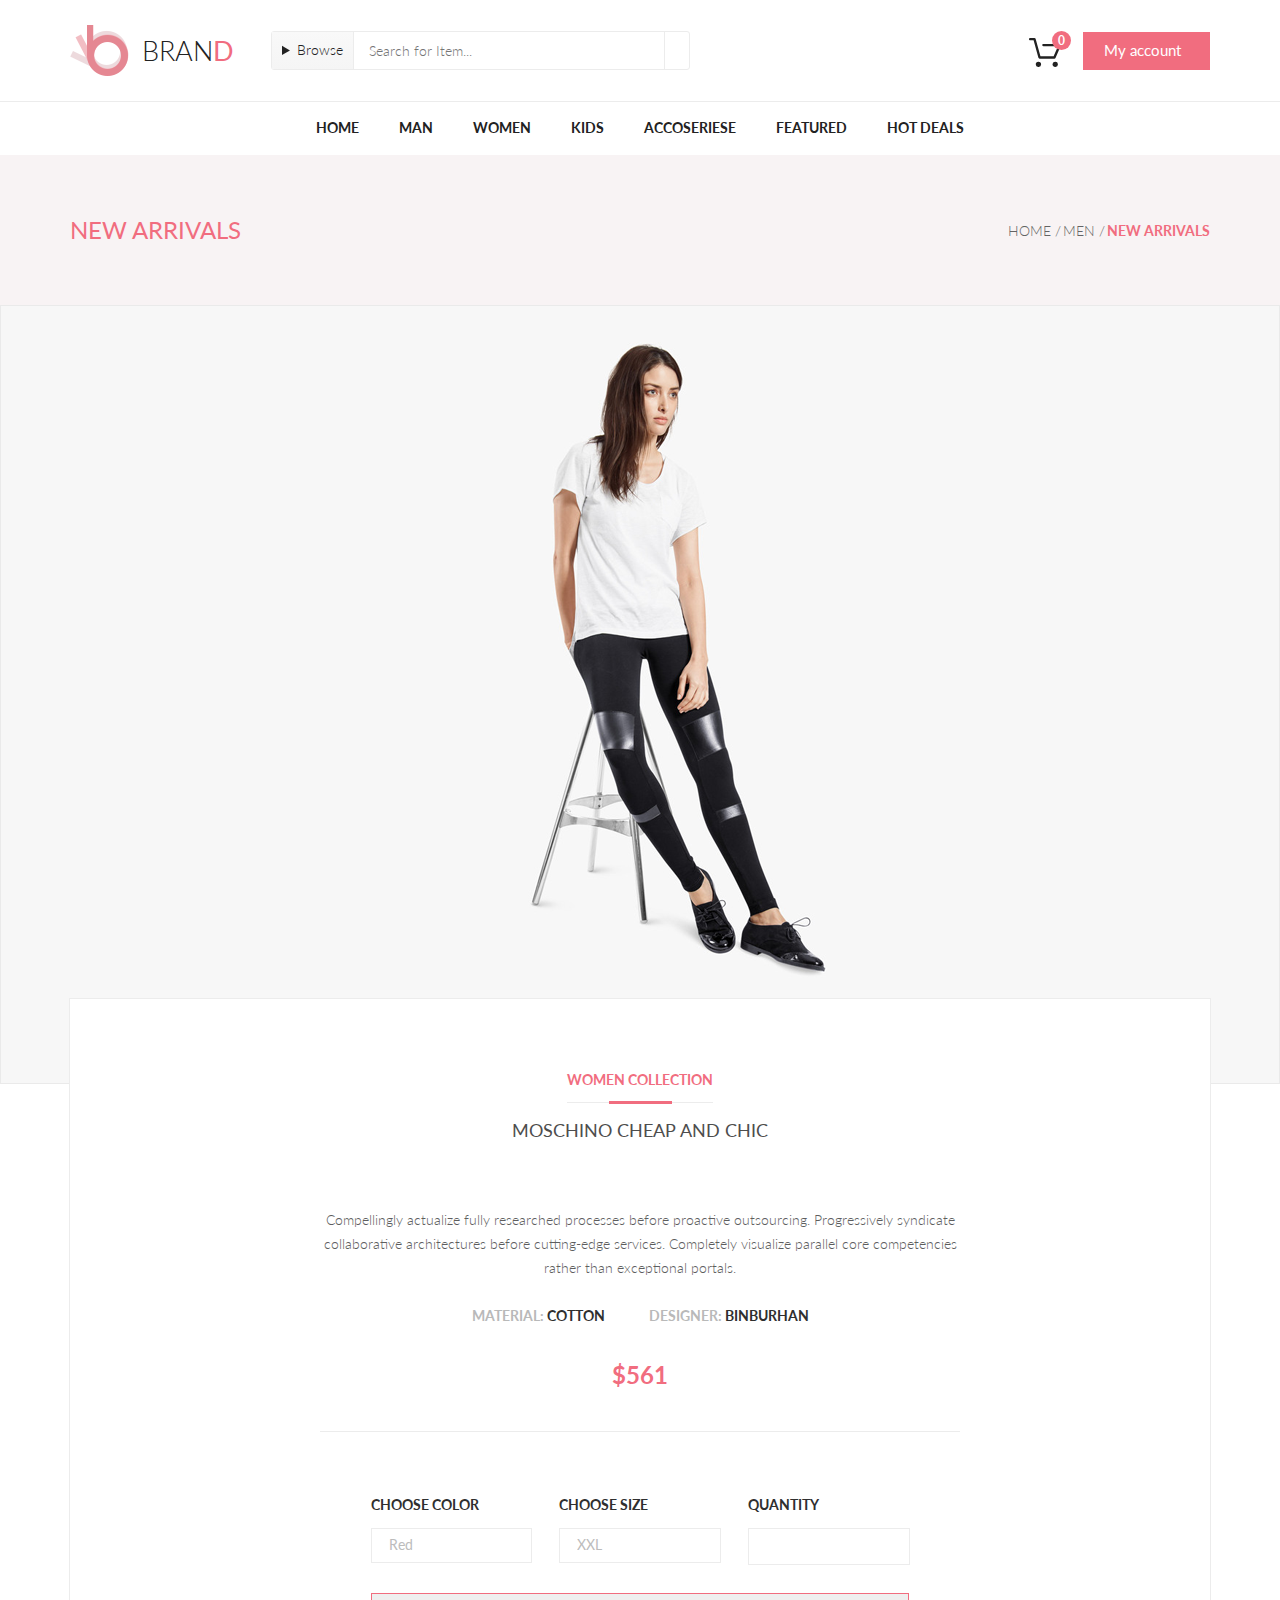
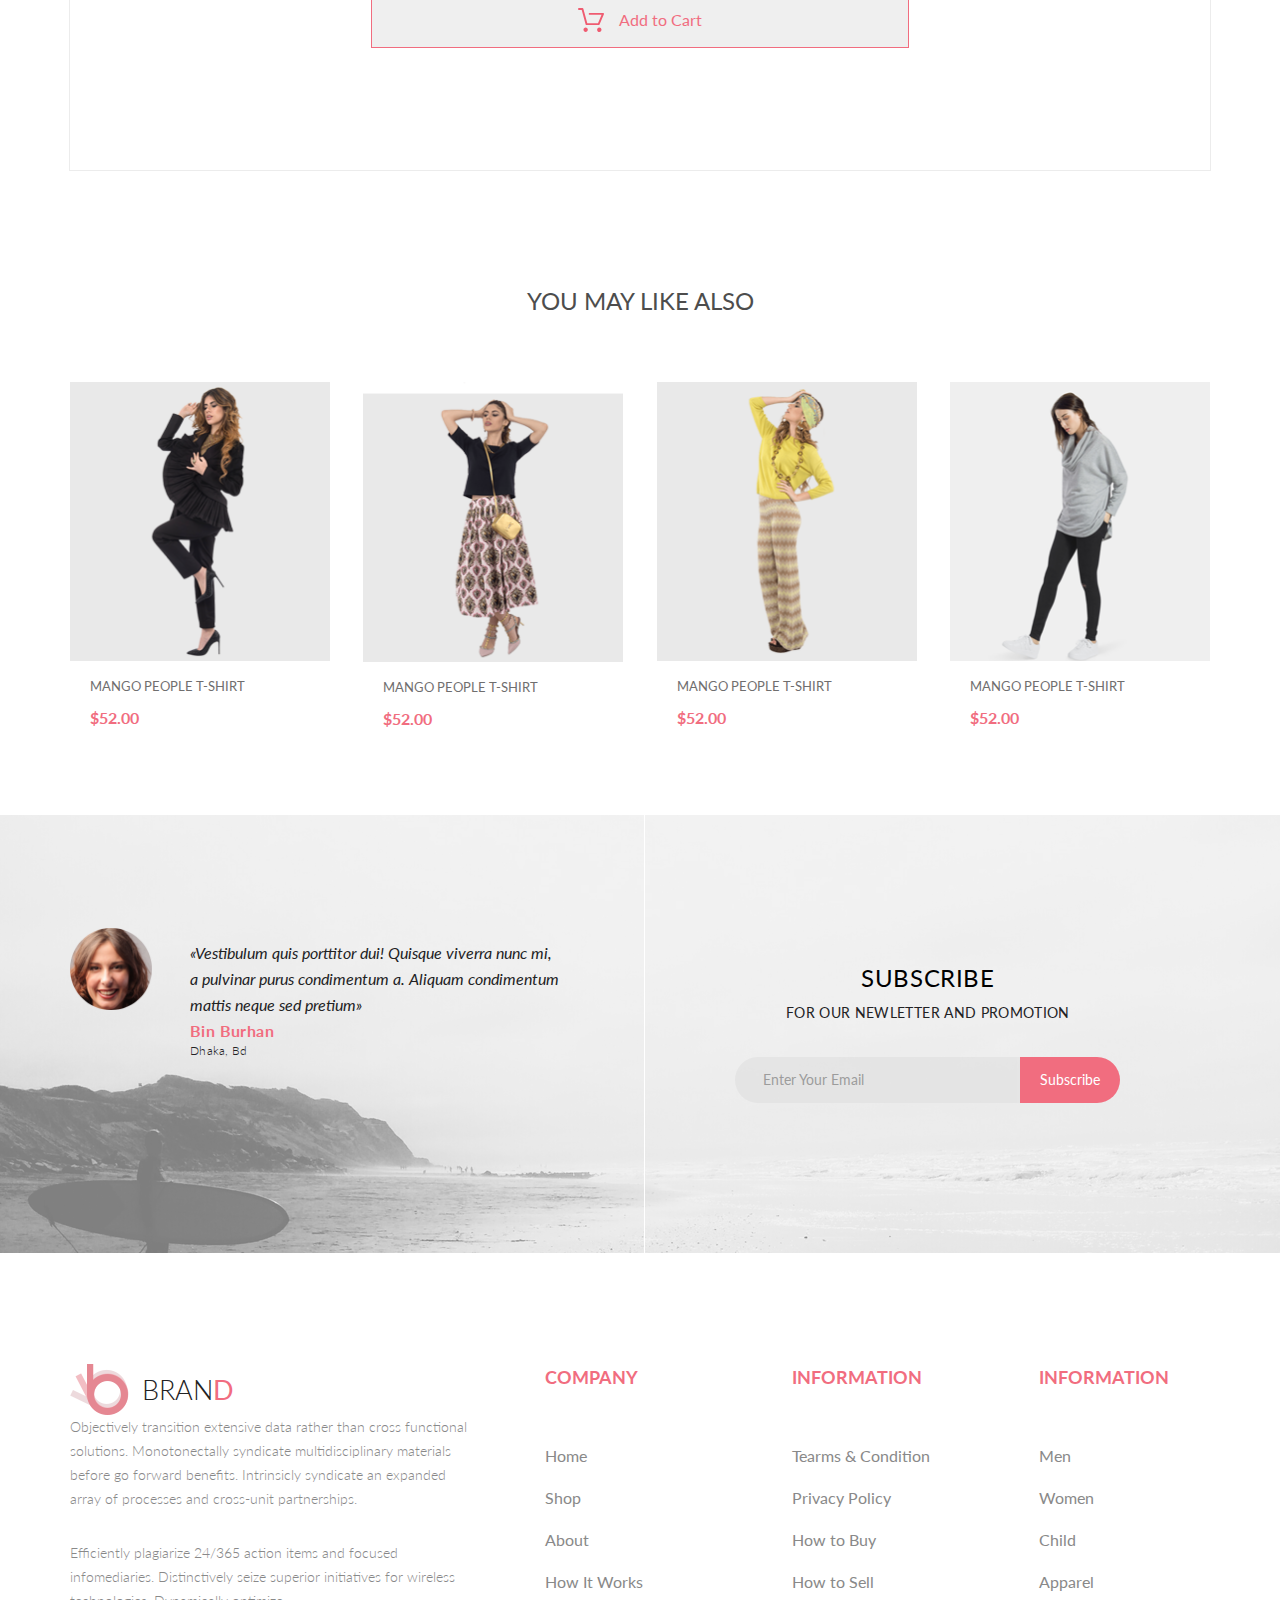
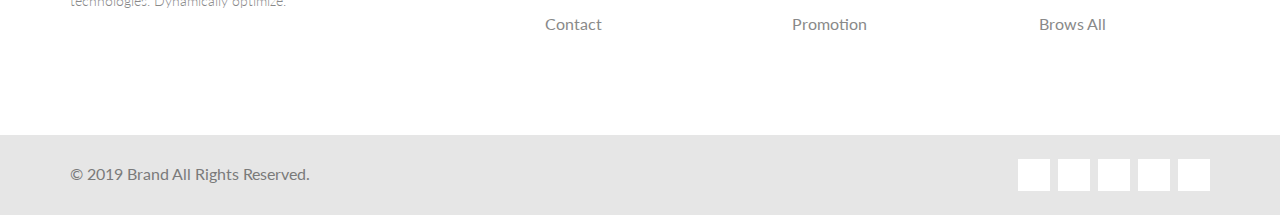
<file: html/single-page.html>
<!DOCTYPE html>
<html lang="en">
<head>
    <meta charset="UTF-8">
    <title>Single-page</title>
    <link rel="stylesheet" href="../sass/normalize.css">
    <link rel="stylesheet" href="../sass/single-page-style.css">
    <link href="https://fonts.googleapis.com/css?family=Lato:100,100i,300,300i,400,400i,700,700i,900,900i"
          rel="stylesheet">
    <link rel="stylesheet" href="https://use.fontawesome.com/releases/v5.6.3/css/all.css"
          integrity="sha384-UHRtZLI+pbxtHCWp1t77Bi1L4ZtiqrqD80Kn4Z8NTSRyMA2Fd33n5dQ8lWUE00s/"
          crossorigin="anonymous">
</head>
<body>
    <header class="header">
    <div class="container header_container">
        <div class="header__left">
            <a href="../index.html" class="logo">
                <img src="../img/logo.png" alt="Brand logo" class="logo__img">
                bran<span class="logo__brand-color-d">d</span></a>

            <div class="search search_header">
                <details class="search__details">
                    <summary class="search__summary">
                        Browse
                        <i class="fas fa-sort-down search__summary-arrow"></i>
                    </summary>
                    <div class="search__details-drop-down">
                        <div class="search__details-drop-down-triangle"></div>
                        <ul class="search__details-drop-down-list">
                            <li class="search__details-drop-down-list-el search__details-drop-down-list-el_heading">
                                <a href="product.html" class="search__details-drop-down-link">woman</a>
                            </li>
                            <li class="search__details-drop-down-list-el">
                                <a href="product.html" class="search__details-drop-down-link">Dresses</a>
                            </li>
                            <li class="search__details-drop-down-list-el">
                                <a href="product.html" class="search__details-drop-down-link">Tops</a>
                            </li>
                            <li class="search__details-drop-down-list-el">
                                <a href="product.html" class="search__details-drop-down-link">Sweaters/Knits</a>
                            </li>
                            <li class="search__details-drop-down-list-el">
                                <a href="product.html" class="search__details-drop-down-link">Jackets/Coats</a>
                            </li>
                            <li class="search__details-drop-down-list-el">
                                <a href="product.html" class="search__details-drop-down-link">Blazers</a>
                            </li>
                            <li class="search__details-drop-down-list-el">
                                <a href="product.html" class="search__details-drop-down-link">Denim</a>
                            </li>
                            <li class="search__details-drop-down-list-el">
                                <a href="product.html" class="search__details-drop-down-link">Leggings/Pants</a>
                            </li>
                            <li class="search__details-drop-down-list-el">
                                <a href="product.html" class="search__details-drop-down-link">Skirts/Shorts</a>
                            </li>
                            <li class="search__details-drop-down-list-el">
                                <a href="product.html" class="search__details-drop-down-link">Accessories</a>
                            </li>
                        </ul>
                        <ul class="search__details-drop-down-list">
                            <li class="search__details-drop-down-list-el search__details-drop-down-list-el_heading">
                                <a href="product.html" class="search__details-drop-down-link">men</a>
                            </li>
                            <li class="search__details-drop-down-list-el">
                                <a href="product.html" class="search__details-drop-down-link">Tees/Tank tops</a>
                            </li>
                            <li class="search__details-drop-down-list-el">
                                <a href="product.html" class="search__details-drop-down-link">Shirts/Polos</a>
                            </li>
                            <li class="search__details-drop-down-list-el">
                                <a href="product.html" class="search__details-drop-down-link">Sweaters</a>
                            </li>
                            <li class="search__details-drop-down-list-el">
                                <a href="product.html" class="search__details-drop-down-link">Sweatshirts/Hoodies</a>
                            </li>
                            <li class="search__details-drop-down-list-el">
                                <a href="product.html" class="search__details-drop-down-link">Blazers</a>
                            </li>
                            <li class="search__details-drop-down-list-el">
                                <a href="product.html" class="search__details-drop-down-link">Jackets/vests</a>
                            </li>
                        </ul>
                    </div>
                </details>
                <form action="#" class="search__form">
                    <input type="text"  placeholder="Search for Item..." class="search__input">
                    <button class="search__btn"><i class="fas fa-search"></i></button>
                </form>
            </div>

        </div>
        <div class="header__right">
            <div class="cart__container">
                <div class="cart__link-container">
                    <a href="cart.html" class="cart__link">
                        <img src="../img/basket.svg" alt="black basket" class="cart__btn-img">
                    </a>
                </div>
                <div class="cart__product-counter">0</div>
                <div class="cart">
                    <div class="cart__triangle"></div>
                    <div class="cart__products"></div>
                    <div class="cart__total">
                        <p>total</p>
                        <p class="cart__total-numbers">$00.00</p>
                    </div>
                    <div class="cart__buttons">
                        <a href="checkout.html" class="cart__button">Checkout</a>
                        <a href="cart.html" class="cart__button">Go to cart</a>
                    </div>
                </div>
            </div>
            <button class="button button_header">My account <i class="fas fa-sort-down button__sort-down_my-account">

            </i></button>
        </div>
    </div>
</header>
    <nav class="nav">
    <div class="container nav_container">
        <ul class="nav__list">
            <li class="nav__list-el"><a href="../index.html" class="nav__link">Home</a></li>
            <li class="nav__list-el"><a href="product.html" class="nav__link">Man</a>
                <div class="nav__mega-menu">
                    <div class="nav__mega-menu-triangle"></div>
                    <div class="nav_mega-menu-block">
                        <ul class="nav__mega-menu-list">
                            <li class="nav__mega-menu-list-elem">
                                <h4 class="nav__mega-menu-headline">woman</h4></li>
                            <li class="nav__mega-menu-list-elem"><a href="product.html" class="nav__mega-menu-link">
                                Dresses</a></li>
                            <li class="nav__mega-menu-list-elem"><a href="product.html" class="nav__mega-menu-link">
                                Tops</a></li>
                            <li class="nav__mega-menu-list-elem"><a href="product.html" class="nav__mega-menu-link">
                                Sweaters/Knits</a></li>
                            <li class="nav__mega-menu-list-elem"><a href="product.html" class="nav__mega-menu-link">
                                Jackets/Coats</a></li>
                            <li class="nav__mega-menu-list-elem"><a href="product.html" class="nav__mega-menu-link">
                                Blazers</a></li>
                            <li class="nav__mega-menu-list-elem"><a href="product.html" class="nav__mega-menu-link">
                                Denim</a></li>
                            <li class="nav__mega-menu-list-elem"><a href="product.html" class="nav__mega-menu-link">
                                Leggings/Pants</a></li>
                            <li class="nav__mega-menu-list-elem"><a href="product.html" class="nav__mega-menu-link">
                                Skirts/Shorts</a></li>
                            <li class="nav__mega-menu-list-elem"><a href="product.html" class="nav__mega-menu-link">
                                Accessories</a></li>
                        </ul>
                    </div>
                    <div class="nav_mega-menu-block">
                        <ul class="nav__mega-menu-list">
                            <li class="nav__mega-menu-list-elem">
                                <h4 class="nav__mega-menu-headline">woman</h4></li>
                            <li class="nav__mega-menu-list-elem"><a href="product.html" class="nav__mega-menu-link">
                                Dresses</a></li>
                            <li class="nav__mega-menu-list-elem"><a href="product.html" class="nav__mega-menu-link">
                                Tops</a></li>
                            <li class="nav__mega-menu-list-elem"><a href="product.html" class="nav__mega-menu-link">
                                Sweaters/Knits</a></li>
                            <li class="nav__mega-menu-list-elem"><a href="product.html" class="nav__mega-menu-link">
                                Jackets/Coats</a></li>
                            <li class="nav__mega-menu-list-elem">
                        </ul>

                        <ul class="nav__mega-menu-list">
                            <li class="nav__mega-menu-list-elem">
                                <h4 class="nav__mega-menu-headline">woman</h4></li>
                            <li class="nav__mega-menu-list-elem"><a href="product.html" class="nav__mega-menu-link">
                                Dresses</a></li>
                            <li class="nav__mega-menu-list-elem"><a href="product.html" class="nav__mega-menu-link">
                                Tops</a></li>
                            <li class="nav__mega-menu-list-elem"><a href="product.html" class="nav__mega-menu-link">
                                Sweaters/Knits</a></li>
                        </ul>
                    </div>
                    <div class="nav_mega-menu-block">
                        <ul class="nav__mega-menu-list">
                            <li class="nav__mega-menu-list-elem">
                                <h4 class="nav__mega-menu-headline">woman</h4></li>
                            <li class="nav__mega-menu-list-elem"><a href="product.html" class="nav__mega-menu-link">
                                Dresses</a></li>
                            <li class="nav__mega-menu-list-elem"><a href="product.html" class="nav__mega-menu-link">
                                Tops</a></li>
                            <li class="nav__mega-menu-list-elem"><a href="product.html" class="nav__mega-menu-link">
                                Sweaters/Knits</a></li>
                            <li class="nav__mega-menu-list-elem"><a href="product.html" class="nav__mega-menu-link">
                                Jackets/Coats</a></li>
                            <li class="nav__mega-menu-list-elem">
                        </ul>

                        <div class="nav_mega-menu-img-block">
                            <img src="../img/mega-menu-img.jpg" alt="super sale">
                            <div class="nav_mega-menu-img-block-text">Super<br>sale!</div>
                        </div>
                    </div>
                </div>
            </li>
            <li class="nav__list-el"><a href="product.html" class="nav__link">Women</a>
                <div class="nav__mega-menu">
                    <div class="nav__mega-menu-triangle"></div>
                    <div class="nav_mega-menu-block">
                        <ul class="nav__mega-menu-list">
                            <li class="nav__mega-menu-list-elem">
                                <h4 class="nav__mega-menu-headline">woman</h4></li>
                            <li class="nav__mega-menu-list-elem"><a href="product.html" class="nav__mega-menu-link">
                                Dresses</a></li>
                            <li class="nav__mega-menu-list-elem"><a href="product.html" class="nav__mega-menu-link">
                                Tops</a></li>
                            <li class="nav__mega-menu-list-elem"><a href="product.html" class="nav__mega-menu-link">
                                Sweaters/Knits</a></li>
                            <li class="nav__mega-menu-list-elem"><a href="product.html" class="nav__mega-menu-link">
                                Jackets/Coats</a></li>
                            <li class="nav__mega-menu-list-elem"><a href="product.html" class="nav__mega-menu-link">
                                Blazers</a></li>
                            <li class="nav__mega-menu-list-elem"><a href="product.html" class="nav__mega-menu-link">
                                Denim</a></li>
                            <li class="nav__mega-menu-list-elem"><a href="product.html" class="nav__mega-menu-link">
                                Leggings/Pants</a></li>
                            <li class="nav__mega-menu-list-elem"><a href="product.html" class="nav__mega-menu-link">
                                Skirts/Shorts</a></li>
                            <li class="nav__mega-menu-list-elem"><a href="product.html" class="nav__mega-menu-link">
                                Accessories</a></li>
                        </ul>
                    </div>
                    <div class="nav_mega-menu-block">
                        <ul class="nav__mega-menu-list">
                            <li class="nav__mega-menu-list-elem">
                                <h4 class="nav__mega-menu-headline">woman</h4></li>
                            <li class="nav__mega-menu-list-elem"><a href="product.html" class="nav__mega-menu-link">
                                Dresses</a></li>
                            <li class="nav__mega-menu-list-elem"><a href="product.html" class="nav__mega-menu-link">
                                Tops</a></li>
                            <li class="nav__mega-menu-list-elem"><a href="product.html" class="nav__mega-menu-link">
                                Sweaters/Knits</a></li>
                            <li class="nav__mega-menu-list-elem"><a href="product.html" class="nav__mega-menu-link">
                                Jackets/Coats</a></li>
                            <li class="nav__mega-menu-list-elem">
                        </ul>

                        <ul class="nav__mega-menu-list">
                            <li class="nav__mega-menu-list-elem">
                                <h4 class="nav__mega-menu-headline">woman</h4></li>
                            <li class="nav__mega-menu-list-elem"><a href="product.html" class="nav__mega-menu-link">
                                Dresses</a></li>
                            <li class="nav__mega-menu-list-elem"><a href="product.html" class="nav__mega-menu-link">
                                Tops</a></li>
                            <li class="nav__mega-menu-list-elem"><a href="product.html" class="nav__mega-menu-link">
                                Sweaters/Knits</a></li>
                        </ul>
                    </div>
                    <div class="nav_mega-menu-block">
                        <ul class="nav__mega-menu-list">
                            <li class="nav__mega-menu-list-elem">
                                <h4 class="nav__mega-menu-headline">woman</h4></li>
                            <li class="nav__mega-menu-list-elem"><a href="product.html" class="nav__mega-menu-link">
                                Dresses</a></li>
                            <li class="nav__mega-menu-list-elem"><a href="product.html" class="nav__mega-menu-link">
                                Tops</a></li>
                            <li class="nav__mega-menu-list-elem"><a href="product.html" class="nav__mega-menu-link">
                                Sweaters/Knits</a></li>
                            <li class="nav__mega-menu-list-elem"><a href="product.html" class="nav__mega-menu-link">
                                Jackets/Coats</a></li>
                            <li class="nav__mega-menu-list-elem">
                        </ul>

                        <div class="nav_mega-menu-img-block">
                            <img src="../img/mega-menu-img.jpg" alt="super sale">
                            <div class="nav_mega-menu-img-block-text">Super<br>sale!</div>
                        </div>
                    </div>
                </div>
            </li>
            <li class="nav__list-el"><a href="product.html" class="nav__link">Kids</a>
                <div class="nav__mega-menu">
                    <div class="nav__mega-menu-triangle"></div>
                    <div class="nav_mega-menu-block">
                        <ul class="nav__mega-menu-list">
                            <li class="nav__mega-menu-list-elem">
                                <h4 class="nav__mega-menu-headline">woman</h4></li>
                            <li class="nav__mega-menu-list-elem"><a href="product.html" class="nav__mega-menu-link">
                                Dresses</a></li>
                            <li class="nav__mega-menu-list-elem"><a href="product.html" class="nav__mega-menu-link">
                                Tops</a></li>
                            <li class="nav__mega-menu-list-elem"><a href="product.html" class="nav__mega-menu-link">
                                Sweaters/Knits</a></li>
                            <li class="nav__mega-menu-list-elem"><a href="product.html" class="nav__mega-menu-link">
                                Jackets/Coats</a></li>
                            <li class="nav__mega-menu-list-elem"><a href="product.html" class="nav__mega-menu-link">
                                Blazers</a></li>
                            <li class="nav__mega-menu-list-elem"><a href="product.html" class="nav__mega-menu-link">
                                Denim</a></li>
                            <li class="nav__mega-menu-list-elem"><a href="product.html" class="nav__mega-menu-link">
                                Leggings/Pants</a></li>
                            <li class="nav__mega-menu-list-elem"><a href="product.html" class="nav__mega-menu-link">
                                Skirts/Shorts</a></li>
                            <li class="nav__mega-menu-list-elem"><a href="product.html" class="nav__mega-menu-link">
                                Accessories</a></li>
                        </ul>
                    </div>
                    <div class="nav_mega-menu-block">
                        <ul class="nav__mega-menu-list">
                            <li class="nav__mega-menu-list-elem">
                                <h4 class="nav__mega-menu-headline">woman</h4></li>
                            <li class="nav__mega-menu-list-elem"><a href="product.html" class="nav__mega-menu-link">
                                Dresses</a></li>
                            <li class="nav__mega-menu-list-elem"><a href="product.html" class="nav__mega-menu-link">
                                Tops</a></li>
                            <li class="nav__mega-menu-list-elem"><a href="product.html" class="nav__mega-menu-link">
                                Sweaters/Knits</a></li>
                            <li class="nav__mega-menu-list-elem"><a href="product.html" class="nav__mega-menu-link">
                                Jackets/Coats</a></li>
                            <li class="nav__mega-menu-list-elem">
                        </ul>

                        <ul class="nav__mega-menu-list">
                            <li class="nav__mega-menu-list-elem">
                                <h4 class="nav__mega-menu-headline">woman</h4></li>
                            <li class="nav__mega-menu-list-elem"><a href="product.html" class="nav__mega-menu-link">
                                Dresses</a></li>
                            <li class="nav__mega-menu-list-elem"><a href="product.html" class="nav__mega-menu-link">
                                Tops</a></li>
                            <li class="nav__mega-menu-list-elem"><a href="product.html" class="nav__mega-menu-link">
                                Sweaters/Knits</a></li>
                        </ul>
                    </div>
                    <div class="nav_mega-menu-block">
                        <ul class="nav__mega-menu-list">
                            <li class="nav__mega-menu-list-elem">
                                <h4 class="nav__mega-menu-headline">woman</h4></li>
                            <li class="nav__mega-menu-list-elem"><a href="product.html" class="nav__mega-menu-link">
                                Dresses</a></li>
                            <li class="nav__mega-menu-list-elem"><a href="product.html" class="nav__mega-menu-link">
                                Tops</a></li>
                            <li class="nav__mega-menu-list-elem"><a href="product.html" class="nav__mega-menu-link">
                                Sweaters/Knits</a></li>
                            <li class="nav__mega-menu-list-elem"><a href="product.html" class="nav__mega-menu-link">
                                Jackets/Coats</a></li>
                            <li class="nav__mega-menu-list-elem">
                        </ul>

                        <div class="nav_mega-menu-img-block">
                            <img src="../img/mega-menu-img.jpg" alt="super sale">
                            <div class="nav_mega-menu-img-block-text">Super<br>sale!</div>
                        </div>
                    </div>
                </div>
            </li>
            <li class="nav__list-el"><a href="product.html" class="nav__link">Accoseriese</a>
                <div class="nav__mega-menu">
                    <div class="nav__mega-menu-triangle"></div>
                    <div class="nav_mega-menu-block">
                        <ul class="nav__mega-menu-list">
                            <li class="nav__mega-menu-list-elem">
                                <h4 class="nav__mega-menu-headline">woman</h4></li>
                            <li class="nav__mega-menu-list-elem"><a href="product.html" class="nav__mega-menu-link">
                                Dresses</a></li>
                            <li class="nav__mega-menu-list-elem"><a href="product.html" class="nav__mega-menu-link">
                                Tops</a></li>
                            <li class="nav__mega-menu-list-elem"><a href="product.html" class="nav__mega-menu-link">
                                Sweaters/Knits</a></li>
                            <li class="nav__mega-menu-list-elem"><a href="product.html" class="nav__mega-menu-link">
                                Jackets/Coats</a></li>
                            <li class="nav__mega-menu-list-elem"><a href="product.html" class="nav__mega-menu-link">
                                Blazers</a></li>
                            <li class="nav__mega-menu-list-elem"><a href="product.html" class="nav__mega-menu-link">
                                Denim</a></li>
                            <li class="nav__mega-menu-list-elem"><a href="product.html" class="nav__mega-menu-link">
                                Leggings/Pants</a></li>
                            <li class="nav__mega-menu-list-elem"><a href="product.html" class="nav__mega-menu-link">
                                Skirts/Shorts</a></li>
                            <li class="nav__mega-menu-list-elem"><a href="product.html" class="nav__mega-menu-link">
                                Accessories</a></li>
                        </ul>
                    </div>
                    <div class="nav_mega-menu-block">
                        <ul class="nav__mega-menu-list">
                            <li class="nav__mega-menu-list-elem">
                                <h4 class="nav__mega-menu-headline">woman</h4></li>
                            <li class="nav__mega-menu-list-elem"><a href="product.html" class="nav__mega-menu-link">
                                Dresses</a></li>
                            <li class="nav__mega-menu-list-elem"><a href="product.html" class="nav__mega-menu-link">
                                Tops</a></li>
                            <li class="nav__mega-menu-list-elem"><a href="product.html" class="nav__mega-menu-link">
                                Sweaters/Knits</a></li>
                            <li class="nav__mega-menu-list-elem"><a href="product.html" class="nav__mega-menu-link">
                                Jackets/Coats</a></li>
                            <li class="nav__mega-menu-list-elem">
                        </ul>

                        <ul class="nav__mega-menu-list">
                            <li class="nav__mega-menu-list-elem">
                                <h4 class="nav__mega-menu-headline">woman</h4></li>
                            <li class="nav__mega-menu-list-elem"><a href="product.html" class="nav__mega-menu-link">
                                Dresses</a></li>
                            <li class="nav__mega-menu-list-elem"><a href="product.html" class="nav__mega-menu-link">
                                Tops</a></li>
                            <li class="nav__mega-menu-list-elem"><a href="product.html" class="nav__mega-menu-link">
                                Sweaters/Knits</a></li>
                        </ul>
                    </div>
                    <div class="nav_mega-menu-block">
                        <ul class="nav__mega-menu-list">
                            <li class="nav__mega-menu-list-elem">
                                <h4 class="nav__mega-menu-headline">woman</h4></li>
                            <li class="nav__mega-menu-list-elem"><a href="product.html" class="nav__mega-menu-link">
                                Dresses</a></li>
                            <li class="nav__mega-menu-list-elem"><a href="product.html" class="nav__mega-menu-link">
                                Tops</a></li>
                            <li class="nav__mega-menu-list-elem"><a href="product.html" class="nav__mega-menu-link">
                                Sweaters/Knits</a></li>
                            <li class="nav__mega-menu-list-elem"><a href="product.html" class="nav__mega-menu-link">
                                Jackets/Coats</a></li>
                            <li class="nav__mega-menu-list-elem">
                        </ul>

                        <div class="nav_mega-menu-img-block">
                            <img src="../img/mega-menu-img.jpg" alt="super sale">
                            <div class="nav_mega-menu-img-block-text">Super<br>sale!</div>
                        </div>
                    </div>
                </div>
            </li>
            <li class="nav__list-el"><a href="product.html" class="nav__link">Featured</a>
                <div class="nav__mega-menu">
                    <div class="nav__mega-menu-triangle"></div>
                    <div class="nav_mega-menu-block">
                        <ul class="nav__mega-menu-list">
                            <li class="nav__mega-menu-list-elem">
                                <h4 class="nav__mega-menu-headline">woman</h4></li>
                            <li class="nav__mega-menu-list-elem"><a href="product.html" class="nav__mega-menu-link">
                                Dresses</a></li>
                            <li class="nav__mega-menu-list-elem"><a href="product.html" class="nav__mega-menu-link">
                                Tops</a></li>
                            <li class="nav__mega-menu-list-elem"><a href="product.html" class="nav__mega-menu-link">
                                Sweaters/Knits</a></li>
                            <li class="nav__mega-menu-list-elem"><a href="product.html" class="nav__mega-menu-link">
                                Jackets/Coats</a></li>
                            <li class="nav__mega-menu-list-elem"><a href="product.html" class="nav__mega-menu-link">
                                Blazers</a></li>
                            <li class="nav__mega-menu-list-elem"><a href="product.html" class="nav__mega-menu-link">
                                Denim</a></li>
                            <li class="nav__mega-menu-list-elem"><a href="product.html" class="nav__mega-menu-link">
                                Leggings/Pants</a></li>
                            <li class="nav__mega-menu-list-elem"><a href="product.html" class="nav__mega-menu-link">
                                Skirts/Shorts</a></li>
                            <li class="nav__mega-menu-list-elem"><a href="product.html" class="nav__mega-menu-link">
                                Accessories</a></li>
                        </ul>
                    </div>
                    <div class="nav_mega-menu-block">
                        <ul class="nav__mega-menu-list">
                            <li class="nav__mega-menu-list-elem">
                                <h4 class="nav__mega-menu-headline">woman</h4></li>
                            <li class="nav__mega-menu-list-elem"><a href="product.html" class="nav__mega-menu-link">
                                Dresses</a></li>
                            <li class="nav__mega-menu-list-elem"><a href="product.html" class="nav__mega-menu-link">
                                Tops</a></li>
                            <li class="nav__mega-menu-list-elem"><a href="product.html" class="nav__mega-menu-link">
                                Sweaters/Knits</a></li>
                            <li class="nav__mega-menu-list-elem"><a href="product.html" class="nav__mega-menu-link">
                                Jackets/Coats</a></li>
                            <li class="nav__mega-menu-list-elem">
                        </ul>

                        <ul class="nav__mega-menu-list">
                            <li class="nav__mega-menu-list-elem">
                                <h4 class="nav__mega-menu-headline">woman</h4></li>
                            <li class="nav__mega-menu-list-elem"><a href="product.html" class="nav__mega-menu-link">
                                Dresses</a></li>
                            <li class="nav__mega-menu-list-elem"><a href="product.html" class="nav__mega-menu-link">
                                Tops</a></li>
                            <li class="nav__mega-menu-list-elem"><a href="product.html" class="nav__mega-menu-link">
                                Sweaters/Knits</a></li>
                        </ul>
                    </div>
                    <div class="nav_mega-menu-block">
                        <ul class="nav__mega-menu-list">
                            <li class="nav__mega-menu-list-elem">
                                <h4 class="nav__mega-menu-headline">woman</h4></li>
                            <li class="nav__mega-menu-list-elem"><a href="product.html" class="nav__mega-menu-link">
                                Dresses</a></li>
                            <li class="nav__mega-menu-list-elem"><a href="product.html" class="nav__mega-menu-link">
                                Tops</a></li>
                            <li class="nav__mega-menu-list-elem"><a href="product.html" class="nav__mega-menu-link">
                                Sweaters/Knits</a></li>
                            <li class="nav__mega-menu-list-elem"><a href="product.html" class="nav__mega-menu-link">
                                Jackets/Coats</a></li>
                            <li class="nav__mega-menu-list-elem">
                        </ul>

                        <div class="nav_mega-menu-img-block">
                            <img src="../img/mega-menu-img.jpg" alt="super sale">
                            <div class="nav_mega-menu-img-block-text">Super<br>sale!</div>
                        </div>
                    </div>
                </div>
            </li>
            <li class="nav__list-el"><a href="product.html" class="nav__link">Hot Deals</a>
                <div class="nav__mega-menu">
                    <div class="nav__mega-menu-triangle"></div>
                    <div class="nav_mega-menu-block">
                        <ul class="nav__mega-menu-list">
                            <li class="nav__mega-menu-list-elem">
                                <h4 class="nav__mega-menu-headline">woman</h4></li>
                            <li class="nav__mega-menu-list-elem"><a href="product.html" class="nav__mega-menu-link">
                                Dresses</a></li>
                            <li class="nav__mega-menu-list-elem"><a href="product.html" class="nav__mega-menu-link">
                                Tops</a></li>
                            <li class="nav__mega-menu-list-elem"><a href="product.html" class="nav__mega-menu-link">
                                Sweaters/Knits</a></li>
                            <li class="nav__mega-menu-list-elem"><a href="product.html" class="nav__mega-menu-link">
                                Jackets/Coats</a></li>
                            <li class="nav__mega-menu-list-elem"><a href="product.html" class="nav__mega-menu-link">
                                Blazers</a></li>
                            <li class="nav__mega-menu-list-elem"><a href="product.html" class="nav__mega-menu-link">
                                Denim</a></li>
                            <li class="nav__mega-menu-list-elem"><a href="product.html" class="nav__mega-menu-link">
                                Leggings/Pants</a></li>
                            <li class="nav__mega-menu-list-elem"><a href="product.html" class="nav__mega-menu-link">
                                Skirts/Shorts</a></li>
                            <li class="nav__mega-menu-list-elem"><a href="product.html" class="nav__mega-menu-link">
                                Accessories</a></li>
                        </ul>
                    </div>
                    <div class="nav_mega-menu-block">
                        <ul class="nav__mega-menu-list">
                            <li class="nav__mega-menu-list-elem">
                                <h4 class="nav__mega-menu-headline">woman</h4></li>
                            <li class="nav__mega-menu-list-elem"><a href="product.html" class="nav__mega-menu-link">
                                Dresses</a></li>
                            <li class="nav__mega-menu-list-elem"><a href="product.html" class="nav__mega-menu-link">
                                Tops</a></li>
                            <li class="nav__mega-menu-list-elem"><a href="product.html" class="nav__mega-menu-link">
                                Sweaters/Knits</a></li>
                            <li class="nav__mega-menu-list-elem"><a href="product.html" class="nav__mega-menu-link">
                                Jackets/Coats</a></li>
                            <li class="nav__mega-menu-list-elem">
                        </ul>

                        <ul class="nav__mega-menu-list">
                            <li class="nav__mega-menu-list-elem">
                                <h4 class="nav__mega-menu-headline">woman</h4></li>
                            <li class="nav__mega-menu-list-elem"><a href="product.html" class="nav__mega-menu-link">
                                Dresses</a></li>
                            <li class="nav__mega-menu-list-elem"><a href="product.html" class="nav__mega-menu-link">
                                Tops</a></li>
                            <li class="nav__mega-menu-list-elem"><a href="product.html" class="nav__mega-menu-link">
                                Sweaters/Knits</a></li>
                        </ul>
                    </div>
                    <div class="nav_mega-menu-block">
                        <ul class="nav__mega-menu-list">
                            <li class="nav__mega-menu-list-elem">
                                <h4 class="nav__mega-menu-headline">woman</h4></li>
                            <li class="nav__mega-menu-list-elem"><a href="product.html" class="nav__mega-menu-link">
                                Dresses</a></li>
                            <li class="nav__mega-menu-list-elem"><a href="product.html" class="nav__mega-menu-link">
                                Tops</a></li>
                            <li class="nav__mega-menu-list-elem"><a href="product.html" class="nav__mega-menu-link">
                                Sweaters/Knits</a></li>
                            <li class="nav__mega-menu-list-elem"><a href="product.html" class="nav__mega-menu-link">
                                Jackets/Coats</a></li>
                            <li class="nav__mega-menu-list-elem">
                        </ul>

                        <div class="nav_mega-menu-img-block">
                            <img src="../img/mega-menu-img.jpg" alt="super sale">
                            <div class="nav_mega-menu-img-block-text">Super<br>sale!</div>
                        </div>
                    </div>
                </div>
            </li>
        </ul>
    </div>
</nav>
    <div class="breadcrumbs">
    <div class="container breadcrumbs_container">
        <h2 class="breadcrumbs__heading">New Arrivals </h2>
        <ul class="breadcrumbs__list">
            <li class="breadcrumbs__list-el"><a href="../index.html" class="breadcrumbs__link">Home / </a></li>
            <li class="breadcrumbs__list-el"><a href="#" class="breadcrumbs__link">Men / </a></li>
            <li class="breadcrumbs__list-el">
                <a href="product.html" class="breadcrumbs__link breadcrumbs__link_active"> New Arrivals</a>
            </li>
        </ul>
    </div>
</div>
    <div class="slider single-page_slider">
        <div class="container">
            <img src="../sass/img/slider_background.png" alt="slider img" class="slider__img">
        </div>
    </div>
    <section class="product-description">
        <div class="product-description__container product-description__container_top">
            <h3 class="product-description__heading_small">
                WOMEN COLLECTION
            </h3>
            <h2 class="product-description__heading_big">
                Moschino Cheap And Chic
            </h2>
            <p class="product-description__description">
                Compellingly actualize fully researched processes before proactive outsourcing.
                Progressively syndicate collaborative architectures before cutting-edge services.
                Completely visualize parallel core competencies rather than exceptional portals.
            </p>
            <div class="product-description__material-and-designer-container">
                <div class="product-description__material-and-designer-box">
                    <p class="product-description__material-and-designer-title">MATERIAL: <span
                            class="product-description__material-and-designer-value">COTTON</span></p>
                </div>
                <div class="product-description__material-and-designer-box">
                    <p class="product-description__material-and-designer-title">DESIGNER: <span
                            class="product-description__material-and-designer-value">BINBURHAN</span></p>
                </div>
            </div>
            <div class="product-description__price">
                $561
            </div>
        </div>
        <div class="product-description__container product-description__container_bottom">
            <div class="product-description__filters-container">
                <form class="product-description__filter">
                    <label for="color" class="description__filter-heading">CHOOSE COLOR</label>
                    <select id="color" class="product-description__filter-input product-description__filter-input_color">
                        <option class="product-description__filter-input-option" value="red">Red</option>
                        <option class="product-description__filter-input-option" value="red">Black</option>
                        <option class="product-description__filter-input-option" value="l">White</option>
                        <option class="product-description__filter-input-option" value="m">Blue</option>

                    </select>
                </form>
                <form class="product-description__filter">
                    <label for="size" class="description__filter-heading">CHOOSE SIZE</label>
                    <select id="size" class="product-description__filter-input product-description__filter-input_size">
                        <option value="xxl">xxl</option>
                        <option value="xl">xl</option>
                        <option value="l">l</option>
                        <option value="m">m</option>
                        <option value="s">s</option>
                        <option value="xs">xs</option>
                        <option value="xxs">xxs</option>
                    </select>
                </form>
                <form class="product-description__filter">
                    <label for="quantity" class="description__filter-heading">QUANTITY</label>
                    <input id="quantity" type="number"
                           class="product-description__filter-input product-description__filter-input_number">
                </form>
        </div>
            <button class="product-description__add-to-cart-btn">
                <img src="../sass/img/pink_cart.svg" alt="white cart" class="product-description__add-to-cart-img">
                Add to Cart
            </button>
        </div>
    </section>
    <section class="like-also">
        <div class="container">
            <h1 class="like-also__heading">you may like also</h1>
            <div class="like-also__product-container">
                <div class="card-product ">
                    <a href="../html/single-page.html" class="card-product__img-link">
                        <img src="../sass/img/like-also1.png" alt="product el 2" class="card-product__img"></a>
                    <div class="card-product__info">
                        <a href="" class="card-product__text-link">Mango  People  T-shirt</a>
                        <span class="card-product__price">$52.00</span>
                    </div>
                    <div class="card-product__link-container">
                        <a href="#" class="card-product__add-to-cart">
                            <img src="../sass/img/whie-cart.svg" alt="cart-white" class="card-product__white-cart-img">
                            Add to Cart
                        </a>
                        

                    </div>
                </div>
                <div class="card-product ">
                    <a href="../html/single-page.html" class="card-product__img-link">
                        <img src="../sass/img/like-also2.png" alt="product el 2" class="card-product__img"></a>
                    <div class="card-product__info">
                        <a href="" class="card-product__text-link">Mango  People  T-shirt</a>
                        <span class="card-product__price">$52.00</span>
                    </div>
                    <div class="card-product__link-container">
                        <a href="#" class="card-product__add-to-cart">
                            <img src="../sass/img/whie-cart.svg" alt="cart-white" class="card-product__white-cart-img">
                            Add to Cart
                        </a>
                        

                    </div>
                </div>
                <div class="card-product ">
                    <a href="../html/single-page.html" class="card-product__img-link">
                        <img src="../sass/img/like-also3.png" alt="product el 2" class="card-product__img"></a>
                    <div class="card-product__info">
                        <a href="" class="card-product__text-link">Mango  People  T-shirt</a>
                        <span class="card-product__price">$52.00</span>
                    </div>
                    <div class="card-product__link-container">
                        <a href="#" class="card-product__add-to-cart">
                            <img src="../sass/img/whie-cart.svg" alt="cart-white" class="card-product__white-cart-img">
                            Add to Cart
                        </a>
                        

                    </div>
                </div>
                <div class="card-product ">
                    <a href="../html/single-page.html" class="card-product__img-link">
                        <img src="../sass/img/like-also4.png" alt="product el 2" class="card-product__img"></a>
                    <div class="card-product__info">
                        <a href="" class="card-product__text-link">Mango  People  T-shirt</a>
                        <span class="card-product__price">$52.00</span>
                    </div>
                    <div class="card-product__link-container">
                        <a href="#" class="card-product__add-to-cart">
                            <img src="../sass/img/whie-cart.svg" alt="cart-white" class="card-product__white-cart-img">
                            Add to Cart
                        </a>
                        

                    </div>
                </div>
            </div>

        </div>
    </section>
    <div class="review-and-subscribe single-page_review-and-subscribe">
        <div class="review-and-subscribe__wrap">
            <div class="review">
                <img src="../img/Layer_40.png" alt="face" class="review__photo">
                <div class="review__text-wrap">
                    <p class="review__text">&laquo;Vestibulum quis porttitor dui! Quisque viverra nunc&nbsp;mi,
                        a&nbsp;pulvinar purus condimentum&nbsp;a. Aliquam condimentum mattis neque sed pretium&raquo;</p>
                    <p class="review__reviewer-info">Bin Burhan
                        <span class="review__reviewer-info-city">Dhaka, Bd</span>
                    </p>
                </div>

            </div>
            <div class="subscribe">
                <div class="subscribe__wrap">
                    <h2 class="subscribe__heading_big">
                        Subscribe
                    </h2>
                    <h3 class="subscribe__heading_small">
                        FOR OUR NEWLETTER AND PROMOTION
                    </h3>
                    <form action="product.html" class="subscribe__form">
                        <input type="text" class="subscribe__form-input" placeholder="Enter Your Email">
                        <button class="subscribe__form-btn">Subscribe</button>
                    </form>
                </div>
            </div>
        </div>
    </div>
    <div class="grid">
        <div class="grid__wrapper">
            <div class="grid__col grid__col_wide">
                <a href="../index.html" class="logo grid_logo">
                    <img src="../img/logo.png" alt="Brand logo" class="logo__img">
                    bran<span class="logo__brand-color-d">d</span></a>
                <div class="grid__col-text">
                    <p class="grid__col-text-paragraph">
                        Objectively transition extensive data rather than cross functional solutions.
                        Monotonectally syndicate multidisciplinary materials before go&nbsp;forward benefits.
                        Intrinsicly syndicate an&nbsp;expanded array of&nbsp;processes and cross-unit partnerships.
                    </p>
                    <p class="grid__col-text-paragraph">
                        Efficiently plagiarize 24/365 action items and focused infomediaries.
                        Distinctively seize superior initiatives for wireless technologies. Dynamically optimize.
                    </p>
                </div>
            </div>
            <div class="grid__col grid__col_type-list">
                <h3 class="grid__col-list-heading">company</h3>
                <ul class="grid__col-list">
                    <li class="grid__col-list-el"><a href="../index.html" class="grid__col-list-link">Home</a></li>
                    <li class="grid__col-list-el"><a href="product.html" class="grid__col-list-link">Shop</a></li>
                    <li class="grid__col-list-el"><a href="product.html" class="grid__col-list-link">About</a></li>
                    <li class="grid__col-list-el"><a href="product.html" class="grid__col-list-link">How It Works</a></li>
                    <li class="grid__col-list-el"><a href="product.html" class="grid__col-list-link">Contact</a></li>
                </ul>
            </div>
            <div class="grid__col grid__col_type-list">
                <h3 class="grid__col-list-heading">INFORMATION</h3>
                <ul class="grid__col-list">
                    <li class="grid__col-list-el"><a href="product.html" class="grid__col-list-link">Tearms & Condition</a></li>
                    <li class="grid__col-list-el"><a href="product.html" class="grid__col-list-link">Privacy Policy</a></li>
                    <li class="grid__col-list-el"><a href="product.html" class="grid__col-list-link">How to Buy</a></li>
                    <li class="grid__col-list-el"><a href="product.html" class="grid__col-list-link">How to Sell</a></li>
                    <li class="grid__col-list-el"><a href="product.html" class="grid__col-list-link">Promotion</a></li>
                </ul>
            </div>
            <div class="grid__col grid__col_type-list">
                <h3 class="grid__col-list-heading">INFORMATION</h3>
                <ul class="grid__col-list">
                    <li class="grid__col-list-el"><a href="product.html" class="grid__col-list-link">Men</a></li>
                    <li class="grid__col-list-el"><a href="product.html" class="grid__col-list-link">Women</a></li>
                    <li class="grid__col-list-el"><a href="product.html" class="grid__col-list-link">Child</a></li>
                    <li class="grid__col-list-el"><a href="product.html" class="grid__col-list-link">Apparel</a></li>
                    <li class="grid__col-list-el"><a href="product.html" class="grid__col-list-link">Brows All</a></li>
                </ul>
            </div>
        </div>
    </div>
    <footer class="footer single-page_footer">
        <div class="footer__wrapper">
            <div class="copyright">
                <p class="copyright__text">© 2019  Brand  All Rights Reserved.</p>
            </div>
            <div class="socials">
                <div class="socials__wrap">
                    <a href="https://www.facebook.com/" class="socials__social-link"><i class="fab fa-facebook-f socials__social"></i></a>
                    <a href="https://twitter.com" class="socials__social-link"><i class="fab fa-twitter socials__social"></i></a>
                    <a href="https://ru.linkedin.com/" class="socials__social-link"><i class="fab fa-linkedin-in socials__social"></i></a>
                    <a href="https://www.pinterest.ru/" class="socials__social-link"><i class="fab fa-pinterest-p socials__social"></i></a>
                    <a href="https://plus.google.com" class="socials__social-link"><i class="fab fa-google-plus-g socials__social"></i></a>
                </div>
            </div>
        </div>
    </footer>
</body>
</html>
</file>
<file: sass/style.css>
* {
  margin: 0;
  padding: 0;
  font-family: "Lato", sans-serif;
  outline: none;
  border: none;
}

.container {
  margin: 0 auto;
  width: 1140px;
}

/*header*/
.header {
  border-bottom: 0.063rem solid #ececec;
}

.header_container {
  display: flex;
  justify-content: space-between;
  padding: 25px 0;
}

.header__left {
  display: flex;
  align-items: center;
}

.search_header {
  margin-left: 37px;
}

.header__right {
  position: relative;
  display: flex;
  align-items: center;
}

.button_header {
  margin-left: 26px;
}

.cart__link {
  display: flex;
  width: 150%;
  height: 150%;
}

.cart_breadcrumbs {
  margin-bottom: 70px;
}

.card-product {
  width: 260px;
  background: #ffffff;
  position: relative;
}
.card-product:hover {
  box-shadow: 0 0.313rem 0.5rem rgba(0, 0, 0, 0.16);
}

.card-product:hover .card-product__img {
  filter: brightness(30%);
}

.card-product:hover .card-product__link-container {
  display: flex;
}

.card-product__info {
  display: flex;
  flex-direction: column;
  padding: 15px 20px;
}

.card-product__img {
  width: 100%;
  max-height: 280px;
}

.card-product__text-link {
  text-decoration: none;
  color: #6f6e6e;
  font-size: 0.813rem;
  font-weight: 400;
  text-transform: uppercase;
  margin-bottom: 15px;
}

.card-product__price {
  color: #f16d7f;
  font-size: 1rem;
  font-weight: 700;
  text-transform: uppercase;
}

.card-product__link-container {
  position: absolute;
  width: 123px;
  max-height: 280px;
  top: 98px;
  left: 70px;
  display: none;
  justify-content: space-between;
  flex-wrap: wrap;
}

.card-product__link-sub-container {
  display: flex;
  justify-content: space-between;
  width: 122px;
}

.card-product__add-to-cart {
  text-decoration: none;
  color: #ffffff;
  font-size: 0.813rem;
  font-weight: 700;
  border: 1px solid #ffffff;
  border-radius: 0.188rem;
  padding: 12px 15px;
  display: flex;
  align-items: center;
  margin-bottom: 10px;
}
.card-product__add-to-cart:hover {
  box-shadow: 0px 0px 20px -1px white;
}

.card-product__white {
  margin-right: 10px;
}

.review-and-subscribe {
  height: 440px;
  background-image: url("img/subscribe-background.png");
  background-position: center;
  background-repeat: no-repeat;
}

.main_review-and-subscribe {
  margin-bottom: 100px;
}

.review-and-subscribe__wrap {
  width: 1140px;
  height: 100%;
  margin: 0 auto;
  display: flex;
}

.review {
  display: flex;
  margin-top: 10%;
  padding-right: 71px;
}
.review__photo {
  float: left;
  margin-right: 38px;
  max-width: 82px;
  max-height: 82px;
}
.review__text {
  max-width: 386px;
  color: #222224;
  font-size: 16px;
  font-style: italic;
  line-height: 26px;
  margin-top: 12px;
  bottom: 19px;
}

.review__reviewer-info {
  display: flex;
  flex-direction: column;
  color: #f16d7f;
  font-size: 16px;
  font-weight: 700;
  letter-spacing: 0.4px;
  line-height: 26px;
}
.review__reviewer-info-city {
  color: #222224;
  font-size: 12px;
  font-weight: 300;
  letter-spacing: 0.3px;
  line-height: 14px;
}

.subscribe {
  height: 100%;
  width: 50%;
}

.subscribe__wrap {
  border-left: 1px solid white;
  height: 100%;
  width: 100%;
  display: flex;
  flex-direction: column;
  align-items: center;
}

.subscribe__heading_big {
  margin-top: 25%;
  font-size: 24px;
  letter-spacing: 0.6px;
  line-height: 46px;
  text-transform: uppercase;
  font-weight: 400;
}

.subscribe__heading_small {
  color: #222224;
  font-size: 14px;
  font-weight: 400;
  letter-spacing: 0.35px;
  line-height: 24px;
}

.subscribe__form {
  width: 68%;
  height: 46px;
  display: flex;
  justify-content: center;
  margin-top: 32px;
}
.subscribe__form-input {
  width: 70%;
  border-radius: 23px 0 0 23px;
  opacity: 0.67;
  color: #222224;
  font-size: 14px;
  font-weight: 400;
  line-height: 54px;
  padding-right: 28px;
  padding-left: 28px;
  background-color: #e1e1e1;
}
.subscribe__form-btn {
  border-radius: 0 23px 23px 0;
  font-size: 14px;
  font-weight: 400;
  color: #ffffff;
  padding: 0 20px 0 20px;
  background-color: #f16d7f;
}

.grid__wrapper {
  display: flex;
  justify-content: space-between;
  width: 1140px;
  margin: 0 auto;
}

.grid__col {
  width: 15%;
}

.grid__col_wide {
  width: 35%;
}

.grid__home-link {
  display: flex;
  align-items: center;
  text-decoration: none;
  text-transform: uppercase;
  color: #222222;
  font-size: 27px;
  font-weight: 300;
  line-height: 32px;
  margin-bottom: 29px;
}
.grid__home-link_site-color {
  color: #f16d7f;
  font-weight: 400;
}
.grid__home-link_img {
  margin-right: 13px;
}

.grid__col-text-paragraph {
  color: #898989;
  font-size: 14px;
  font-weight: 300;
  line-height: 24px;
}

.grid__col-text-paragraph:first-child {
  margin-bottom: 30px;
}

.grid__col-list-heading {
  color: #f16d7f;
  font-size: 18px;
  font-weight: 700;
  line-height: 26px;
  text-transform: uppercase;
}

.grid__col-list {
  list-style: none;
}

.grid__col-list-link {
  text-decoration: none;
  color: #898989;
  font-size: 16px;
  font-weight: 400;
}

.grid__col-list-link:hover {
  color: #f16d7f;
  transition: color 0.3s;
}

.grid__col-list-heading {
  margin-bottom: 45px;
}

.grid__col-list-el {
  line-height: 42px;
}

.footer {
  height: 80px;
  background-color: #e6e6e6;
}
.footer__wrapper {
  width: 1140px;
  height: 100%;
  margin: 0 auto;
  display: flex;
  justify-content: space-between;
  align-items: center;
}

.copyright__text {
  color: #7a7a7a;
  font-size: 16px;
  font-weight: 400;
}

.socials__wrap {
  display: flex;
}

.socials__social {
  font-size: 16px;
  font-weight: 400;
}
.socials__social-link {
  background-color: #ffffff;
  margin-left: 8px;
  color: #b2b2b2;
  display: flex;
  justify-content: center;
  align-items: center;
  text-decoration: none;
  width: 32px;
  height: 32px;
  font-size: 16px;
  font-weight: 400;
}

.socials__social-link:hover {
  background-color: #f16d7f;
  color: #ffffff;
  transition: all 0.3s;
}

/*.socials__social-link:visited
 * color: #b2b2b2
 * background-color: #EEEEEE */
/*logo*/
.logo {
  display: flex;
  align-items: center;
  text-decoration: none;
  text-transform: uppercase;
  color: #222222;
  font-size: 1.688rem;
  font-weight: 300;
}
.logo__img {
  margin-right: 13px;
}
.logo__brand-color-d {
  color: #f16d7f;
  font-weight: 400;
}

/*search*/
.search {
  display: flex;
  border: 0.063rem solid #ececec;
  border-radius: 0.188rem;
  max-height: 38px;
}
.search__summary {
  padding: 10px;
  color: #222222;
  font-size: 0.875rem;
  font-weight: 300;
  border-right: 0.063rem solid #ececec;
  background-color: #cdcdcc;
  background-image: linear-gradient(to bottom, #f9f9f9 0%, #f5f5f5 100%);
}
.search__summary::-webkit-details-marker {
  display: none;
}
.search__summary::-moz-list-bullet {
  list-style-type: none;
}

.search__details {
  position: relative;
  background-color: #cdcdcc;
  background-image: linear-gradient(to bottom, #f9f9f9 0%, #f5f5f5 100%);
}

.search__details-drop-down {
  padding: 15px;
  position: absolute;
  border: 0.063rem solid #ececec;
  border-radius: 0.313rem;
  background-color: #fff;
  z-index: 100;
}

.search__details-drop-down-triangle {
  width: 7px;
  height: 7px;
  position: absolute;
  border-right: 0.063rem solid #ececec;
  border-top: 0.063rem solid #ececec;
  background-color: white;
  transform: rotate(-45deg);
  top: -5px;
  left: 63px;
}

.search__details-drop-down-list {
  list-style: none;
}

.search__details-drop-down-list:not(:last-child) {
  margin-bottom: 30px;
}

.search__details-drop-down-list-el_heading {
  text-transform: uppercase;
  color: #232323;
  font-size: 0.875rem;
  font-weight: 400;
  border-bottom: 0.063rem solid #ececec;
  line-height: 2rem;
}

.search__details-drop-down-list-el {
  width: 235px;
}

.search__details-drop-down-list-el:not(:last-child) {
  margin-bottom: 10px;
}

.search__details-drop-down-link {
  text-decoration: none;
  color: #4f4f4f;
  font-size: 0.875rem;
  font-weight: 400;
}

.search__details-drop-down-link:hover {
  color: #f16d7f;
  transition: color 0.3s;
}

.search__summary-arrow {
  line-height: 0;
  color: #838383;
  font-size: 0.875rem;
  font-weight: 400;
  margin-left: 8px;
  display: flex;
  align-items: center;
}

.search__input {
  min-width: 280px;
  height: 100%;
  border-right: 0.063rem solid #ececec;
  padding: 0 15px;
  color: #a4a4a4;
  font-size: 0.875rem;
  font-weight: 300;
}

.search__btn {
  padding: 0 10px;
  color: #a4a4a4;
  font-size: 0.875rem;
  font-weight: 400;
}

* {
  margin: 0;
  padding: 0;
  font-family: "Lato", sans-serif;
  outline: none;
  border: none;
}

.container {
  margin: 0 auto;
  width: 1140px;
}

/*header*/
.header {
  border-bottom: 0.063rem solid #ececec;
}

.header_container {
  display: flex;
  justify-content: space-between;
  padding: 25px 0;
}

.header__left {
  display: flex;
  align-items: center;
}

.search_header {
  margin-left: 37px;
}

.header__right {
  position: relative;
  display: flex;
  align-items: center;
}

.button_header {
  margin-left: 26px;
}

.cart__link {
  display: flex;
  width: 150%;
  height: 150%;
}

.cart_breadcrumbs {
  margin-bottom: 70px;
}

/*cart*/
.cart__container {
  position: absolute;
  padding: 10px 20px 30px 10px;
  top: 3px;
  left: -38px;
}

.cart__container:hover .cart {
  display: block;
}

.cart {
  display: none;
  position: absolute;
  background-color: white;
  border: 0.063rem solid #ececec;
  padding: 20px;
  border-radius: 5px;
  top: 50px;
}

.cart__triangle {
  width: 7px;
  height: 7px;
  position: absolute;
  border-right: 0.063rem solid #ececec;
  border-top: 0.063rem solid #ececec;
  background-color: white;
  transform: rotate(-45deg);
  top: -5px;
  left: 14px;
}

.cart__total {
  display: flex;
  justify-content: space-between;
  color: #222222;
  font-size: 16px;
  font-weight: 700;
  text-transform: uppercase;
  margin-bottom: 30px;
}

.cart__button {
  display: flex;
  align-items: center;
  justify-content: center;
  text-decoration: none;
  width: 225px;
  height: 50px;
  border: 0.063rem solid #ececec;
  color: #4a4a4a;
  font-size: 14px;
  font-weight: 700;
  text-transform: uppercase;
}

.cart__button:first-child {
  margin-bottom: 10px;
}

.cart__button:hover {
  color: #f16d7f;
  border: 1px solid #f16d7f;
  transition: all 0.3s;
}

.cart__product-counter {
  position: absolute;
  border-radius: 50%;
  background-color: #f16d7f;
  width: 19px;
  height: 19px;
  color: #ffffff;
  font-size: 12px;
  font-weight: 700;
  text-align: center;
  top: 3px;
  right: 10px;
  line-height: 19px;
}

/*button*/
.button {
  padding: 0 20px;
  height: 38px;
  background-color: #f16d7f;
  color: #ffffff;
  font-size: 15px;
  font-weight: 400;
  border: 1px solid transparent;
}

.button:hover {
  background-color: #fff;
  border: 1px solid #f16d7f;
  color: #f16d7f;
  transition: all 0.3s;
}

.button__sort-down_my-account {
  font-size: 15px;
  font-weight: 400;
  margin-left: 8px;
}

.nav_container {
  height: 50px;
  display: flex;
  justify-content: center;
  border-bottom: 3px solid transparent;
}

.nav__list {
  display: flex;
  justify-content: center;
  align-items: center;
  list-style: none;
}

.nav__list-el {
  position: relative;
}

.nav__link {
  text-decoration: none;
  color: #222222;
  font-size: 0.875rem;
  font-weight: 700;
  text-transform: uppercase;
  padding: 20px 20px 17px 20px;
  border-bottom: 3px solid transparent;
}

.nav__link:hover {
  border-color: #f16d7f;
  color: #f16d7f;
  transition: color 0.3s;
}

.nav__list-el:hover .nav__mega-menu {
  display: flex;
}

/*mega menu*/
.nav__mega-menu {
  display: none;
  position: absolute;
  top: 30px;
  left: 40px;
  max-height: 310px;
  border: 0.063rem solid #ececec;
  border-radius: 5px;
  background: white;
  padding: 20px;
  z-index: 100;
}

.nav__mega-menu-triangle {
  width: 7px;
  height: 7px;
  position: absolute;
  border-right: 0.063rem solid #ececec;
  border-top: 0.063rem solid #ececec;
  background-color: white;
  transform: rotate(-45deg);
  top: -5px;
  left: 14px;
}

.nav_mega-menu-block {
  display: flex;
  flex-direction: column;
  justify-content: space-between;
}

.nav__mega-menu-headline {
  font-size: 14px;
  font-weight: 400;
  line-height: 32px;
  text-transform: uppercase;
  border-bottom: 0.063rem solid #ececec;
}

.nav__mega-menu-list {
  list-style: none;
  margin-right: 45px;
}
.nav__mega-menu-list:last-of-type {
  margin-right: 0;
}

.nav__mega-menu-list-elem {
  width: 235px;
}

.nav__mega-menu-link {
  text-decoration: none;
  color: #646464;
  font-size: 14px;
  font-weight: 400;
  line-height: 28px;
}

.nav__mega-menu-link:hover {
  color: #f16d7f;
  transition: color 0.3s;
}

.nav_mega-menu-img-block {
  position: relative;
}

.nav_mega-menu-img-block-text {
  position: absolute;
  right: 30px;
  bottom: 10px;
  color: #ffffff;
  font-size: 22px;
  font-weight: 400;
  line-height: 28px;
  text-transform: uppercase;
}

html,
body {
  height: 100%;
}

.wrapper {
  display: flex;
  flex-direction: column;
  height: 100%;
}

.content {
  flex: 1 0 auto;
}

.footer {
  flex: 0 0 auto;
}

/* navigation */
.nav_index {
  border-bottom: 3px solid transparent;
}

/*main-banner*/
.main-banner {
  background-color: #e8e8e8;
}

.main-banner__container {
  display: flex;
  align-items: center;
  margin: 0 auto;
  width: 1140px;
  height: 613px;
  background-image: url(img/banner-background.png);
  background-position-y: bottom;
}

.main-banner__text {
  color: #222222;
  font-size: 40px;
  font-weight: 400;
  text-transform: uppercase;
  position: relative;
  padding-left: 24px;
}

.main-banner__rectangle {
  position: absolute;
  width: 12px;
  height: 92px;
  background-color: #f16d7f;
  top: 15px;
  left: 0;
}

.main-banner__text-big {
  font-size: 60px;
  letter-spacing: 1.5px;
  font-weight: 600;
  margin-bottom: -7px;
}

.banner__text-small-brand-color {
  color: #f16d7f;
}

/*additional-banners*/
.additional-banners {
  margin-top: 100px;
}

.additional-banners__container {
  width: 1140px;
  margin: 0 auto;
  display: flex;
  justify-content: space-between;
}

.additional-banners__big-banner {
  width: 560px;
  height: 540px;
  position: relative;
}

.additional-banners__small-banner {
  width: 560px;
  height: 260px;
  position: relative;
}

.additional-banners__small-banner_gray-background {
  background-image: url("img/accesories.png");
  background-position: right;
  background-repeat: no-repeat;
  background-color: #dadad2;
}

.additional-banners__big-banner:first-child,
.additional-banners__small-banner:first-child {
  margin-bottom: 20px;
}

.additional-banners__text-block {
  position: absolute;
  background-color: white;
  padding: 15px 20px;
  top: 25px;
  left: 0;
}

.additional-banners__black-text {
  color: #222222;
  font-size: 18px;
  font-weight: 400;
  text-transform: uppercase;
}

.additional-banners__brand-color-text {
  color: #f16d7f;
  font-size: 30px;
  font-weight: 400;
  text-transform: uppercase;
}

/*products*/
.products {
  max-width: 1140px;
  margin: 0 auto;
}

.products__heading {
  margin-bottom: 60px;
  margin-top: 100px;
}

.products__heading-first-line {
  color: #222222;
  text-align: center;
  font-size: 30px;
  font-weight: 700;
  letter-spacing: 0.75px;
}

.products__heading-second-line {
  color: #9f9f9f;
  font-size: 14px;
  font-weight: 400;
  letter-spacing: 0.35px;
}

.products__container {
  width: 1140px;
  display: flex;
  justify-content: space-between;
  flex-wrap: wrap;
  margin-bottom: 40px;
}

.card-product_index {
  margin-bottom: 40px;
}

.products__product {
  width: 260px;
  height: 360px;
  margin-bottom: 40px;
  position: relative;
  padding-bottom: 20px;
}

.products__product-link {
  display: block;
  position: relative;
}

.products__product-img-background {
  display: none;
  position: absolute;
  justify-content: center;
  align-items: center;
  width: 100%;
  height: 100%;
  opacity: 0.8;
  background-color: #595757;
}

.products__product-img {
  width: 100%;
}

.products__add-to-cart-btn {
  display: flex;
  align-items: center;
  padding: 8px 13px;
  position: absolute;
  background-color: transparent;
  border: 1px solid #ffffff;
  color: #ffffff;
  font-size: 0.813rem;
  font-weight: 700;
}

.products__product-link:hover .products__product-img-background {
  display: flex;
}

.products__product:hover {
  transform: scale(1.05);
  box-shadow: 0 5px 8px rgba(0, 0, 0, 0.16);
  transition: scale 0.3s;
}

.products__add-to-cart-text {
  margin-left: 8px;
  color: #ffffff;
  font-size: 13px;
  font-weight: 700;
}

.products__product-name {
  color: #222222;
  font-size: 13px;
  font-weight: 400;
  text-transform: uppercase;
  margin-bottom: 17px;
}

.products__product-info {
  padding: 20px 15px;
}

.products__product-price {
  color: #f16d7f;
  font-size: 16px;
  font-weight: 700;
  text-transform: uppercase;
}

.products__browse-products-btn {
  padding: 18px 25px;
  background-color: #f16d7f;
  color: #ffffff;
  font-size: 16px;
  font-weight: 700;
  letter-spacing: 0.4px;
  border: 1px solid transparent;
}

.products__browse-products-btn:hover {
  background-color: #fff;
  border: 1px solid #f16d7f;
  color: #f16d7f;
  transition: all 0.3s;
}

.products__browse-all-btn-container {
  text-align: center;
}

.products__browse-products-arrow {
  margin-left: 9px;
}

/*banner woman special offer*/
.special-offer-banner {
  margin-top: 115px;
  margin-bottom: 100px;
}

.special-offer-banner__container {
  max-width: 1140px;
  height: 530px;
  margin: 0 auto;
  background-color: #222224;
  display: flex;
}

.special-offer-banner__left-side {
  position: relative;
  color: #ffffff;
  font-size: 54px;
  text-transform: uppercase;
  letter-spacing: 1.5px;
}

.special-offer-banner__left-side-text {
  position: absolute;
  top: 145px;
  left: 40px;
}

.special-offer-banner__left-side-text_big-text-brand-color {
  color: #f16d7f;
}

.special-offer-banner__left-side-text_small-text {
  font-size: 32px;
}

.special-offer-banner__right-side {
  display: flex;
  flex-direction: column;
  justify-content: space-evenly;
}

.special-offer-banner__right-side-block {
  display: flex;
  padding: 0 43px 0 36px;
}

.special-offer-banner__right-side-img {
  margin-right: 35px;
  align-self: flex-start;
}

.special-offer-banner__right-side-block-text {
  color: #fbfbfb;
}

.special-offer-banner__right-side-block-heading {
  font-size: 20px;
  font-weight: 700;
  margin-bottom: 17px;
}

.special-offer-banner__right-side-block-text {
  font-size: 14px;
  font-weight: 300;
  line-height: 24px;
}

/*review-and-subscribe*/
/*grid*/
.main_grid {
  margin-bottom: 90px;
}

/*footer*/

/*# sourceMappingURL=style.css.map */
</file>
<file: sass/shopping-cart.css>
* {
  margin: 0;
  padding: 0;
  font-family: "Lato", sans-serif;
  outline: none;
  border: none; }

.container {
  margin: 0 auto;
  width: 1140px; }

/*header */
.header {
  border-bottom: 0.063rem solid #ececec; }

.header_container {
  display: flex;
  justify-content: space-between;
  padding: 25px 0; }

.header__left {
  display: flex;
  align-items: center; }

.search_header {
  margin-left: 37px; }

.header__right {
  position: relative;
  display: flex;
  align-items: center; }

.button_header {
  margin-left: 26px; }

.cart__link {
  display: flex;
  width: 150%;
  height: 150%; }

.cart_breadcrumbs {
  margin-bottom: 70px; }

/*logo */
.logo {
  display: flex;
  align-items: center;
  text-decoration: none;
  text-transform: uppercase;
  color: #222222;
  font-size: 1.688rem;
  font-weight: 300; }
  .logo__img {
    margin-right: 13px; }
  .logo__brand-color-d {
    color: #f16d7f;
    font-weight: 400; }

/*search */
.search {
  display: flex;
  border: 0.063rem solid #ececec;
  border-radius: 0.188rem;
  max-height: 38px; }
  .search__summary {
    padding: 10px;
    color: #222222;
    font-size: 0.875rem;
    font-weight: 300;
    border-right: 0.063rem solid #ececec;
    background-color: #cdcdcc;
    background-image: linear-gradient(to bottom, #f9f9f9 0%, #f5f5f5 100%); }
    .search__summary::-webkit-details-marker {
      display: none; }
    .search__summary::-moz-list-bullet {
      list-style-type: none; }

.search__details {
  position: relative;
  background-color: #cdcdcc;
  background-image: linear-gradient(to bottom, #f9f9f9 0%, #f5f5f5 100%); }

.search__details-drop-down {
  padding: 15px;
  position: absolute;
  border: 0.063rem solid #ececec;
  border-radius: 0.313rem;
  background-color: #fff;
  z-index: 100; }

.search__details-drop-down-triangle {
  width: 7px;
  height: 7px;
  position: absolute;
  border-right: 0.063rem solid #ececec;
  border-top: 0.063rem solid #ececec;
  background-color: white;
  transform: rotate(-45deg);
  top: -5px;
  left: 63px; }

.search__details-drop-down-list {
  list-style: none; }

.search__details-drop-down-list:not(:last-child) {
  margin-bottom: 30px; }

.search__details-drop-down-list-el_heading {
  text-transform: uppercase;
  color: #232323;
  font-size: 0.875rem;
  font-weight: 400;
  border-bottom: 0.063rem solid #ececec;
  line-height: 2rem; }

.search__details-drop-down-list-el {
  width: 235px; }

.search__details-drop-down-list-el:not(:last-child) {
  margin-bottom: 10px; }

.search__details-drop-down-link {
  text-decoration: none;
  color: #4f4f4f;
  font-size: 0.875rem;
  font-weight: 400; }

.search__details-drop-down-link:hover {
  color: #f16d7f;
  transition: color 0.3s; }

.search__summary-arrow {
  line-height: 0;
  color: #838383;
  font-size: 0.875rem;
  font-weight: 400;
  margin-left: 8px;
  display: flex;
  align-items: center; }

.search__input {
  min-width: 280px;
  height: 100%;
  border-right: 0.063rem solid #ececec;
  padding: 0 15px;
  color: #a4a4a4;
  font-size: 0.875rem;
  font-weight: 300; }

.search__btn {
  padding: 0 10px;
  color: #a4a4a4;
  font-size: 0.875rem;
  font-weight: 400; }

* {
  margin: 0;
  padding: 0;
  font-family: "Lato", sans-serif;
  outline: none;
  border: none; }

.container {
  margin: 0 auto;
  width: 1140px; }

/*header */
.header {
  border-bottom: 0.063rem solid #ececec; }

.header_container {
  display: flex;
  justify-content: space-between;
  padding: 25px 0; }

.header__left {
  display: flex;
  align-items: center; }

.search_header {
  margin-left: 37px; }

.header__right {
  position: relative;
  display: flex;
  align-items: center; }

.button_header {
  margin-left: 26px; }

.cart__link {
  display: flex;
  width: 150%;
  height: 150%; }

.cart_breadcrumbs {
  margin-bottom: 70px; }

/*cart */
.cart__container {
  position: absolute;
  padding: 10px 20px 30px 10px;
  top: 3px;
  left: -38px; }

.cart__container:hover .cart {
  display: block; }

.cart {
  display: none;
  position: absolute;
  background-color: white;
  border: 0.063rem solid #ececec;
  padding: 20px;
  border-radius: 5px;
  top: 50px; }

.cart__triangle {
  width: 7px;
  height: 7px;
  position: absolute;
  border-right: 0.063rem solid #ececec;
  border-top: 0.063rem solid #ececec;
  background-color: white;
  transform: rotate(-45deg);
  top: -5px;
  left: 14px; }

.cart__total {
  display: flex;
  justify-content: space-between;
  color: #222222;
  font-size: 16px;
  font-weight: 700;
  text-transform: uppercase;
  margin-bottom: 30px; }

.cart__button {
  display: flex;
  align-items: center;
  justify-content: center;
  text-decoration: none;
  width: 225px;
  height: 50px;
  border: 0.063rem solid #ececec;
  color: #4a4a4a;
  font-size: 14px;
  font-weight: 700;
  text-transform: uppercase; }

.cart__button:first-child {
  margin-bottom: 10px; }

.cart__button:hover {
  color: #f16d7f;
  border: 1px solid #f16d7f;
  transition: all 0.3s; }

.cart__product-counter {
  position: absolute;
  border-radius: 50%;
  background-color: #f16d7f;
  width: 19px;
  height: 19px;
  color: #ffffff;
  font-size: 12px;
  font-weight: 700;
  text-align: center;
  top: 3px;
  right: 10px;
  line-height: 19px; }

/*button */
.button {
  padding: 0 20px;
  height: 38px;
  background-color: #f16d7f;
  color: #ffffff;
  font-size: 15px;
  font-weight: 400;
  border: 1px solid transparent; }

.button:hover {
  background-color: #fff;
  border: 1px solid #f16d7f;
  color: #f16d7f;
  transition: all 0.3s; }

.button__sort-down_my-account {
  font-size: 15px;
  font-weight: 400;
  margin-left: 8px; }

.nav_container {
  height: 50px;
  display: flex;
  justify-content: center;
  border-bottom: 3px solid transparent; }

.nav__list {
  display: flex;
  justify-content: center;
  align-items: center;
  list-style: none; }

.nav__list-el {
  position: relative; }

.nav__link {
  text-decoration: none;
  color: #222222;
  font-size: 0.875rem;
  font-weight: 700;
  text-transform: uppercase;
  padding: 20px 20px 17px 20px;
  border-bottom: 3px solid transparent; }

.nav__link:hover {
  border-color: #f16d7f;
  color: #f16d7f;
  transition: color 0.3s; }

.nav__list-el:hover .nav__mega-menu {
  display: flex; }

/*mega menu */
.nav__mega-menu {
  display: none;
  position: absolute;
  top: 30px;
  left: 40px;
  max-height: 310px;
  border: 0.063rem solid #ececec;
  border-radius: 5px;
  background: white;
  padding: 20px;
  z-index: 100; }

.nav__mega-menu-triangle {
  width: 7px;
  height: 7px;
  position: absolute;
  border-right: 0.063rem solid #ececec;
  border-top: 0.063rem solid #ececec;
  background-color: white;
  transform: rotate(-45deg);
  top: -5px;
  left: 14px; }

.nav_mega-menu-block {
  display: flex;
  flex-direction: column;
  justify-content: space-between; }

.nav__mega-menu-headline {
  font-size: 14px;
  font-weight: 400;
  line-height: 32px;
  text-transform: uppercase;
  border-bottom: 0.063rem solid #ececec; }

.nav__mega-menu-list {
  list-style: none;
  margin-right: 45px; }
  .nav__mega-menu-list:last-of-type {
    margin-right: 0; }

.nav__mega-menu-list-elem {
  width: 235px; }

.nav__mega-menu-link {
  text-decoration: none;
  color: #646464;
  font-size: 14px;
  font-weight: 400;
  line-height: 28px; }

.nav__mega-menu-link:hover {
  color: #f16d7f;
  transition: color 0.3s; }

.nav_mega-menu-img-block {
  position: relative; }

.nav_mega-menu-img-block-text {
  position: absolute;
  right: 30px;
  bottom: 10px;
  color: #ffffff;
  font-size: 22px;
  font-weight: 400;
  line-height: 28px;
  text-transform: uppercase; }

.breadcrumbs {
  background-color: #f8f3f4;
  height: 150px; }

.breadcrumbs_container {
  display: flex;
  height: 100%;
  justify-content: space-between;
  align-items: center; }

.breadcrumbs__heading {
  color: #f16d7f;
  font-size: 1.5rem;
  font-weight: 400;
  text-transform: uppercase; }

.breadcrumbs__list {
  list-style: none;
  display: flex; }

.breadcrumbs__link {
  color: #636363;
  font-size: 0.875rem;
  font-weight: 300;
  text-transform: uppercase;
  text-decoration: none; }
  .breadcrumbs__link_active {
    color: #f16d7f;
    font-weight: 700; }
  .breadcrumbs__link:hover {
    color: #f16d7f;
    transition: color 0.3s; }

.breadcrumbs__list-el:not(:last-child) {
  margin-right: 2px; }

.feature-box {
  background-color: #222224; }

.feature-box__col {
  width: 27%;
  display: flex;
  flex-direction: column;
  align-items: center; }

.feature-box__col-heading {
  color: #fbfbfb;
  font-size: 1.25rem;
  font-weight: 700;
  margin-bottom: 17px;
  margin-top: 32px; }

.feature-box__col-text {
  color: #fbfbfb;
  font-size: 0.875rem;
  font-weight: 300;
  line-height: 1.497rem; }

.review-and-subscribe {
  height: 440px;
  background-image: url("img/subscribe-background.png");
  background-position: center;
  background-repeat: no-repeat; }

.main_review-and-subscribe {
  margin-bottom: 100px; }

.review-and-subscribe__wrap {
  width: 1140px;
  height: 100%;
  margin: 0 auto;
  display: flex; }

.review {
  display: flex;
  margin-top: 10%;
  padding-right: 71px; }
  .review__photo {
    float: left;
    margin-right: 38px;
    max-width: 82px;
    max-height: 82px; }
  .review__text {
    max-width: 386px;
    color: #222224;
    font-size: 16px;
    font-style: italic;
    line-height: 26px;
    margin-top: 12px;
    bottom: 19px; }

.review__reviewer-info {
  display: flex;
  flex-direction: column;
  color: #f16d7f;
  font-size: 16px;
  font-weight: 700;
  letter-spacing: 0.4px;
  line-height: 26px; }
  .review__reviewer-info-city {
    color: #222224;
    font-size: 12px;
    font-weight: 300;
    letter-spacing: 0.3px;
    line-height: 14px; }

.subscribe {
  height: 100%;
  width: 50%; }

.subscribe__wrap {
  border-left: 1px solid white;
  height: 100%;
  width: 100%;
  display: flex;
  flex-direction: column;
  align-items: center; }

.subscribe__heading_big {
  margin-top: 25%;
  font-size: 24px;
  letter-spacing: 0.6px;
  line-height: 46px;
  text-transform: uppercase;
  font-weight: 400; }

.subscribe__heading_small {
  color: #222224;
  font-size: 14px;
  font-weight: 400;
  letter-spacing: 0.35px;
  line-height: 24px; }

.subscribe__form {
  width: 68%;
  height: 46px;
  display: flex;
  justify-content: center;
  margin-top: 32px; }
  .subscribe__form-input {
    width: 70%;
    border-radius: 23px 0 0 23px;
    opacity: 0.67;
    color: #222224;
    font-size: 14px;
    font-weight: 400;
    line-height: 54px;
    padding-right: 28px;
    padding-left: 28px;
    background-color: #e1e1e1; }
  .subscribe__form-btn {
    border-radius: 0 23px 23px 0;
    font-size: 14px;
    font-weight: 400;
    color: #ffffff;
    padding: 0 20px 0 20px;
    background-color: #f16d7f; }

.grid__wrapper {
  display: flex;
  justify-content: space-between;
  width: 1140px;
  margin: 0 auto; }

.grid__col {
  width: 15%; }

.grid__col_wide {
  width: 35%; }

.grid__home-link {
  display: flex;
  align-items: center;
  text-decoration: none;
  text-transform: uppercase;
  color: #222222;
  font-size: 27px;
  font-weight: 300;
  line-height: 32px;
  margin-bottom: 29px; }
  .grid__home-link_site-color {
    color: #f16d7f;
    font-weight: 400; }
  .grid__home-link_img {
    margin-right: 13px; }

.grid__col-text-paragraph {
  color: #898989;
  font-size: 14px;
  font-weight: 300;
  line-height: 24px; }

.grid__col-text-paragraph:first-child {
  margin-bottom: 30px; }

.grid__col-list-heading {
  color: #f16d7f;
  font-size: 18px;
  font-weight: 700;
  line-height: 26px;
  text-transform: uppercase; }

.grid__col-list {
  list-style: none; }

.grid__col-list-link {
  text-decoration: none;
  color: #898989;
  font-size: 16px;
  font-weight: 400; }

.grid__col-list-link:hover {
  color: #f16d7f;
  transition: color 0.3s; }

.grid__col-list-heading {
  margin-bottom: 45px; }

.grid__col-list-el {
  line-height: 42px; }

.footer {
  height: 80px;
  background-color: #e6e6e6; }
  .footer__wrapper {
    width: 1140px;
    height: 100%;
    margin: 0 auto;
    display: flex;
    justify-content: space-between;
    align-items: center; }

.copyright__text {
  color: #7a7a7a;
  font-size: 16px;
  font-weight: 400; }

.socials__wrap {
  display: flex; }

.socials__social {
  font-size: 16px;
  font-weight: 400; }
  .socials__social-link {
    background-color: #ffffff;
    margin-left: 8px;
    color: #b2b2b2;
    display: flex;
    justify-content: center;
    align-items: center;
    text-decoration: none;
    width: 32px;
    height: 32px;
    font-size: 16px;
    font-weight: 400; }

.socials__social-link:hover {
  background-color: #f16d7f;
  color: #ffffff;
  transition: all 0.3s; }

/*.socials__social-link:visited
 * color: #b2b2b2
 * background-color: #EEEEEE */
/*shopping cart */
.shopping-cart__product {
  display: flex;
  justify-content: space-between;
  width: 100%;
  padding: 25px 0;
  border-bottom: 0.063rem solid #ececec;
  color: #656565;
  font-size: 0.813rem;
  font-weight: 400; }
  .shopping-cart__product_heading {
    color: #222222;
    font-size: 0.813rem;
    font-weight: 700;
    text-transform: uppercase;
    padding-bottom: 20px; }

.shopping-cart__product-block {
  display: flex;
  justify-content: center;
  align-items: center;
  width: 10%;
  text-align: center; }
  .shopping-cart__product-block_wide {
    width: 40%; }
  .shopping-cart__product-block:first-child {
    justify-content: left;
    text-align: left;
    align-items: flex-start; }
  .shopping-cart__product-block:last-child {
    width: 5%; }

.shopping-cart__product-text {
  padding: 13px 20px; }
  .shopping-cart__product-text-name {
    display: inline-block;
    text-transform: uppercase;
    text-decoration: none;
    color: #222222;
    font-size: 0.813rem;
    font-weight: 400;
    margin-bottom: 38px; }
  .shopping-cart__product-text-info {
    color: #575757;
    font-weight: 400;
    line-height: 1.25rem; }
    .shopping-cart__product-text-info-value {
      font-weight: 300; }

.shopping-cart__product-text-name:hover {
  color: #f16d7f;
  transition: color 0.3s; }

.shopping-cart__product-quantity {
  height: 30px;
  max-width: 54px;
  box-sizing: border-box;
  border: 0.063rem solid #ececec;
  padding-left: 20px;
  color: #656565;
  font-size: 0.813rem; }

.shopping-cart__product-delivery-cost {
  text-transform: uppercase; }

.shopping-cart__product-del-btn {
  color: #c0c0c0;
  font-size: 1rem;
  font-weight: 400;
  text-decoration: none; }

.shopping-cart__btn-container {
  margin-top: 44px;
  display: flex;
  justify-content: space-between; }

.shopping-cart__btn {
  color: #4a4a4a;
  font-size: 0.875rem;
  font-weight: 700;
  text-transform: uppercase;
  padding: 0 40px;
  height: 50px;
  border: 0.063rem solid #ececec;
  transition: 0.3s; }
  .shopping-cart__btn:hover {
    color: #f16d7f;
    border: 1px solid #f16d7f; }

.form {
  display: flex;
  justify-content: space-between;
  margin-top: 63px;
  margin-bottom: 73px; }

.form__box {
  display: flex;
  flex-direction: column;
  justify-content: flex-start;
  width: 27%; }
  .form__box:last-child {
    padding: 40px;
    background-color: #f5f3f3;
    height: fit-content; }

.form__box-heading {
  color: #222222;
  font-size: 1rem;
  font-weight: 700;
  text-transform: uppercase; }

.form__box-span {
  color: #000000;
  font-size: 0.875rem;
  font-weight: 300;
  margin-top: 28px; }

.form__box-input {
  padding: 0 20px;
  border: 0.063rem solid #ececec;
  background-color: #ffffff;
  height: 45px;
  color: #b1b1b1;
  font-size: 0.813rem;
  font-weight: 300;
  margin-top: 20px; }

.form__box-btn {
  margin-top: 20px;
  padding: 0 15px;
  color: #4a4a4a;
  font-size: 0.688rem;
  font-weight: 700;
  text-transform: uppercase;
  border: 0.063rem solid #ececec;
  height: 35px;
  align-self: flex-start; }
  .form__box-btn:hover {
    border: 1px solid #f16d7f;
    color: #f16d7f;
    transition: 0.3s; }

.form-box__sum {
  border-bottom: 0.063rem solid #ececec;
  padding-bottom: 22px;
  display: flex;
  flex-direction: column;
  align-items: flex-end;
  margin-bottom: 17px; }

.form__sub-total {
  color: #4a4a4a;
  font-size: 0.688rem;
  font-weight: 400;
  text-transform: uppercase;
  margin-bottom: 14px; }
  .form__sub-total-sum {
    margin-left: 10px; }

.form__grand-total {
  color: #222222;
  font-size: 1rem;
  font-weight: 700;
  text-transform: uppercase; }
  .form__grand-total-sum {
    color: #f16d7f;
    margin-left: 10px; }

.form__checkout-btn {
  height: 50px;
  background-color: #f16d7f;
  border: 1px solid transparent;
  color: #ffffff;
  font-size: 1rem;
  font-weight: 700;
  text-transform: uppercase; }
  .form__checkout-btn:hover {
    border: 1px solid #f16d7f;
    background-color: #ffffff;
    color: #f16d7f;
    transition: 0.3s; }

.cart_review-and-subscribe {
  margin-bottom: 110px; }

.cart_grid {
  margin-bottom: 90px; }

/*# sourceMappingURL=shopping-cart.css.map */
</file>
<file: sass/checkout-style.css>
* {
  margin: 0;
  padding: 0;
  font-family: "Lato", sans-serif;
  outline: none;
  border: none; }

.container {
  margin: 0 auto;
  width: 1140px; }

/*header */
.header {
  border-bottom: 0.063rem solid #ececec; }

.header_container {
  display: flex;
  justify-content: space-between;
  padding: 25px 0; }

.header__left {
  display: flex;
  align-items: center; }

.search_header {
  margin-left: 37px; }

.header__right {
  position: relative;
  display: flex;
  align-items: center; }

.button_header {
  margin-left: 26px; }

.cart__link {
  display: flex;
  width: 150%;
  height: 150%; }

.cart_breadcrumbs {
  margin-bottom: 70px; }

/*logo */
.logo {
  display: flex;
  align-items: center;
  text-decoration: none;
  text-transform: uppercase;
  color: #222222;
  font-size: 1.688rem;
  font-weight: 300; }
  .logo__img {
    margin-right: 13px; }
  .logo__brand-color-d {
    color: #f16d7f;
    font-weight: 400; }

/*search */
.search {
  display: flex;
  border: 0.063rem solid #ececec;
  border-radius: 0.188rem;
  max-height: 38px; }
  .search__summary {
    padding: 10px;
    color: #222222;
    font-size: 0.875rem;
    font-weight: 300;
    border-right: 0.063rem solid #ececec;
    background-color: #cdcdcc;
    background-image: linear-gradient(to bottom, #f9f9f9 0%, #f5f5f5 100%); }
    .search__summary::-webkit-details-marker {
      display: none; }
    .search__summary::-moz-list-bullet {
      list-style-type: none; }

.search__details {
  position: relative;
  background-color: #cdcdcc;
  background-image: linear-gradient(to bottom, #f9f9f9 0%, #f5f5f5 100%); }

.search__details-drop-down {
  padding: 15px;
  position: absolute;
  border: 0.063rem solid #ececec;
  border-radius: 0.313rem;
  background-color: #fff;
  z-index: 100; }

.search__details-drop-down-triangle {
  width: 7px;
  height: 7px;
  position: absolute;
  border-right: 0.063rem solid #ececec;
  border-top: 0.063rem solid #ececec;
  background-color: white;
  transform: rotate(-45deg);
  top: -5px;
  left: 63px; }

.search__details-drop-down-list {
  list-style: none; }

.search__details-drop-down-list:not(:last-child) {
  margin-bottom: 30px; }

.search__details-drop-down-list-el_heading {
  text-transform: uppercase;
  color: #232323;
  font-size: 0.875rem;
  font-weight: 400;
  border-bottom: 0.063rem solid #ececec;
  line-height: 2rem; }

.search__details-drop-down-list-el {
  width: 235px; }

.search__details-drop-down-list-el:not(:last-child) {
  margin-bottom: 10px; }

.search__details-drop-down-link {
  text-decoration: none;
  color: #4f4f4f;
  font-size: 0.875rem;
  font-weight: 400; }

.search__details-drop-down-link:hover {
  color: #f16d7f;
  transition: color 0.3s; }

.search__summary-arrow {
  line-height: 0;
  color: #838383;
  font-size: 0.875rem;
  font-weight: 400;
  margin-left: 8px;
  display: flex;
  align-items: center; }

.search__input {
  min-width: 280px;
  height: 100%;
  border-right: 0.063rem solid #ececec;
  padding: 0 15px;
  color: #a4a4a4;
  font-size: 0.875rem;
  font-weight: 300; }

.search__btn {
  padding: 0 10px;
  color: #a4a4a4;
  font-size: 0.875rem;
  font-weight: 400; }

* {
  margin: 0;
  padding: 0;
  font-family: "Lato", sans-serif;
  outline: none;
  border: none; }

.container {
  margin: 0 auto;
  width: 1140px; }

/*header */
.header {
  border-bottom: 0.063rem solid #ececec; }

.header_container {
  display: flex;
  justify-content: space-between;
  padding: 25px 0; }

.header__left {
  display: flex;
  align-items: center; }

.search_header {
  margin-left: 37px; }

.header__right {
  position: relative;
  display: flex;
  align-items: center; }

.button_header {
  margin-left: 26px; }

.cart__link {
  display: flex;
  width: 150%;
  height: 150%; }

.cart_breadcrumbs {
  margin-bottom: 70px; }

/*cart */
.cart__container {
  position: absolute;
  padding: 10px 20px 30px 10px;
  top: 3px;
  left: -38px; }

.cart__container:hover .cart {
  display: block; }

.cart {
  display: none;
  position: absolute;
  background-color: white;
  border: 0.063rem solid #ececec;
  padding: 20px;
  border-radius: 5px;
  top: 50px; }

.cart__triangle {
  width: 7px;
  height: 7px;
  position: absolute;
  border-right: 0.063rem solid #ececec;
  border-top: 0.063rem solid #ececec;
  background-color: white;
  transform: rotate(-45deg);
  top: -5px;
  left: 14px; }

.cart__total {
  display: flex;
  justify-content: space-between;
  color: #222222;
  font-size: 16px;
  font-weight: 700;
  text-transform: uppercase;
  margin-bottom: 30px; }

.cart__button {
  display: flex;
  align-items: center;
  justify-content: center;
  text-decoration: none;
  width: 225px;
  height: 50px;
  border: 0.063rem solid #ececec;
  color: #4a4a4a;
  font-size: 14px;
  font-weight: 700;
  text-transform: uppercase; }

.cart__button:first-child {
  margin-bottom: 10px; }

.cart__button:hover {
  color: #f16d7f;
  border: 1px solid #f16d7f;
  transition: all 0.3s; }

.cart__product-counter {
  position: absolute;
  border-radius: 50%;
  background-color: #f16d7f;
  width: 19px;
  height: 19px;
  color: #ffffff;
  font-size: 12px;
  font-weight: 700;
  text-align: center;
  top: 3px;
  right: 10px;
  line-height: 19px; }

/*button */
.button {
  padding: 0 20px;
  height: 38px;
  background-color: #f16d7f;
  color: #ffffff;
  font-size: 15px;
  font-weight: 400;
  border: 1px solid transparent; }

.button:hover {
  background-color: #fff;
  border: 1px solid #f16d7f;
  color: #f16d7f;
  transition: all 0.3s; }

.button__sort-down_my-account {
  font-size: 15px;
  font-weight: 400;
  margin-left: 8px; }

.nav_container {
  height: 50px;
  display: flex;
  justify-content: center;
  border-bottom: 3px solid transparent; }

.nav__list {
  display: flex;
  justify-content: center;
  align-items: center;
  list-style: none; }

.nav__list-el {
  position: relative; }

.nav__link {
  text-decoration: none;
  color: #222222;
  font-size: 0.875rem;
  font-weight: 700;
  text-transform: uppercase;
  padding: 20px 20px 17px 20px;
  border-bottom: 3px solid transparent; }

.nav__link:hover {
  border-color: #f16d7f;
  color: #f16d7f;
  transition: color 0.3s; }

.nav__list-el:hover .nav__mega-menu {
  display: flex; }

/*mega menu */
.nav__mega-menu {
  display: none;
  position: absolute;
  top: 30px;
  left: 40px;
  max-height: 310px;
  border: 0.063rem solid #ececec;
  border-radius: 5px;
  background: white;
  padding: 20px;
  z-index: 100; }

.nav__mega-menu-triangle {
  width: 7px;
  height: 7px;
  position: absolute;
  border-right: 0.063rem solid #ececec;
  border-top: 0.063rem solid #ececec;
  background-color: white;
  transform: rotate(-45deg);
  top: -5px;
  left: 14px; }

.nav_mega-menu-block {
  display: flex;
  flex-direction: column;
  justify-content: space-between; }

.nav__mega-menu-headline {
  font-size: 14px;
  font-weight: 400;
  line-height: 32px;
  text-transform: uppercase;
  border-bottom: 0.063rem solid #ececec; }

.nav__mega-menu-list {
  list-style: none;
  margin-right: 45px; }
  .nav__mega-menu-list:last-of-type {
    margin-right: 0; }

.nav__mega-menu-list-elem {
  width: 235px; }

.nav__mega-menu-link {
  text-decoration: none;
  color: #646464;
  font-size: 14px;
  font-weight: 400;
  line-height: 28px; }

.nav__mega-menu-link:hover {
  color: #f16d7f;
  transition: color 0.3s; }

.nav_mega-menu-img-block {
  position: relative; }

.nav_mega-menu-img-block-text {
  position: absolute;
  right: 30px;
  bottom: 10px;
  color: #ffffff;
  font-size: 22px;
  font-weight: 400;
  line-height: 28px;
  text-transform: uppercase; }

.breadcrumbs {
  background-color: #f8f3f4;
  height: 150px; }

.breadcrumbs_container {
  display: flex;
  height: 100%;
  justify-content: space-between;
  align-items: center; }

.breadcrumbs__heading {
  color: #f16d7f;
  font-size: 1.5rem;
  font-weight: 400;
  text-transform: uppercase; }

.breadcrumbs__list {
  list-style: none;
  display: flex; }

.breadcrumbs__link {
  color: #636363;
  font-size: 0.875rem;
  font-weight: 300;
  text-transform: uppercase;
  text-decoration: none; }
  .breadcrumbs__link_active {
    color: #f16d7f;
    font-weight: 700; }
  .breadcrumbs__link:hover {
    color: #f16d7f;
    transition: color 0.3s; }

.breadcrumbs__list-el:not(:last-child) {
  margin-right: 2px; }

.review-and-subscribe {
  height: 440px;
  background-image: url("img/subscribe-background.png");
  background-position: center;
  background-repeat: no-repeat; }

.main_review-and-subscribe {
  margin-bottom: 100px; }

.review-and-subscribe__wrap {
  width: 1140px;
  height: 100%;
  margin: 0 auto;
  display: flex; }

.review {
  display: flex;
  margin-top: 10%;
  padding-right: 71px; }
  .review__photo {
    float: left;
    margin-right: 38px;
    max-width: 82px;
    max-height: 82px; }
  .review__text {
    max-width: 386px;
    color: #222224;
    font-size: 16px;
    font-style: italic;
    line-height: 26px;
    margin-top: 12px;
    bottom: 19px; }

.review__reviewer-info {
  display: flex;
  flex-direction: column;
  color: #f16d7f;
  font-size: 16px;
  font-weight: 700;
  letter-spacing: 0.4px;
  line-height: 26px; }
  .review__reviewer-info-city {
    color: #222224;
    font-size: 12px;
    font-weight: 300;
    letter-spacing: 0.3px;
    line-height: 14px; }

.subscribe {
  height: 100%;
  width: 50%; }

.subscribe__wrap {
  border-left: 1px solid white;
  height: 100%;
  width: 100%;
  display: flex;
  flex-direction: column;
  align-items: center; }

.subscribe__heading_big {
  margin-top: 25%;
  font-size: 24px;
  letter-spacing: 0.6px;
  line-height: 46px;
  text-transform: uppercase;
  font-weight: 400; }

.subscribe__heading_small {
  color: #222224;
  font-size: 14px;
  font-weight: 400;
  letter-spacing: 0.35px;
  line-height: 24px; }

.subscribe__form {
  width: 68%;
  height: 46px;
  display: flex;
  justify-content: center;
  margin-top: 32px; }
  .subscribe__form-input {
    width: 70%;
    border-radius: 23px 0 0 23px;
    opacity: 0.67;
    color: #222224;
    font-size: 14px;
    font-weight: 400;
    line-height: 54px;
    padding-right: 28px;
    padding-left: 28px;
    background-color: #e1e1e1; }
  .subscribe__form-btn {
    border-radius: 0 23px 23px 0;
    font-size: 14px;
    font-weight: 400;
    color: #ffffff;
    padding: 0 20px 0 20px;
    background-color: #f16d7f; }

.grid__wrapper {
  display: flex;
  justify-content: space-between;
  width: 1140px;
  margin: 0 auto; }

.grid__col {
  width: 15%; }

.grid__col_wide {
  width: 35%; }

.grid__home-link {
  display: flex;
  align-items: center;
  text-decoration: none;
  text-transform: uppercase;
  color: #222222;
  font-size: 27px;
  font-weight: 300;
  line-height: 32px;
  margin-bottom: 29px; }
  .grid__home-link_site-color {
    color: #f16d7f;
    font-weight: 400; }
  .grid__home-link_img {
    margin-right: 13px; }

.grid__col-text-paragraph {
  color: #898989;
  font-size: 14px;
  font-weight: 300;
  line-height: 24px; }

.grid__col-text-paragraph:first-child {
  margin-bottom: 30px; }

.grid__col-list-heading {
  color: #f16d7f;
  font-size: 18px;
  font-weight: 700;
  line-height: 26px;
  text-transform: uppercase; }

.grid__col-list {
  list-style: none; }

.grid__col-list-link {
  text-decoration: none;
  color: #898989;
  font-size: 16px;
  font-weight: 400; }

.grid__col-list-link:hover {
  color: #f16d7f;
  transition: color 0.3s; }

.grid__col-list-heading {
  margin-bottom: 45px; }

.grid__col-list-el {
  line-height: 42px; }

.footer {
  height: 80px;
  background-color: #e6e6e6; }
  .footer__wrapper {
    width: 1140px;
    height: 100%;
    margin: 0 auto;
    display: flex;
    justify-content: space-between;
    align-items: center; }

.copyright__text {
  color: #7a7a7a;
  font-size: 16px;
  font-weight: 400; }

.socials__wrap {
  display: flex; }

.socials__social {
  font-size: 16px;
  font-weight: 400; }
  .socials__social-link {
    background-color: #ffffff;
    margin-left: 8px;
    color: #b2b2b2;
    display: flex;
    justify-content: center;
    align-items: center;
    text-decoration: none;
    width: 32px;
    height: 32px;
    font-size: 16px;
    font-weight: 400; }

.socials__social-link:hover {
  background-color: #f16d7f;
  color: #ffffff;
  transition: all 0.3s; }

/*.socials__social-link:visited
 * color: #b2b2b2
 * background-color: #EEEEEE */
.checkbox__input {
  position: absolute;
  z-index: -1;
  opacity: 0;
  margin: 10px 10px; }

.checkbox__text {
  display: block;
  position: relative;
  padding: 0 0 0 23px;
  cursor: pointer;
  color: #222222;
  font-size: 0.75rem;
  font-weight: 400;
  text-transform: uppercase;
  line-height: 1.25rem; }

.checkbox__text:before {
  content: "";
  position: absolute;
  left: 0;
  height: 14px;
  width: 14px;
  border: 0.125rem solid #555555;
  border-radius: 50%;
  transition: 0.2s; }

.checkbox input:checked + .checkbox__text:before {
  background: #555555;
  box-shadow: inset 0px 0px 0px 1px white; }

.checkout_checkout-page {
  margin-bottom: 93px;
  margin-top: 50px; }

.review-and-subscribe_checkout {
  margin-bottom: 110px; }

.grid_checkout {
  margin-bottom: 90px; }

.checkout__details {
  border-bottom: 0.063rem solid #ececec; }

.checkout__summary {
  padding: 33px 0;
  color: #222222;
  font-size: 1rem;
  font-weight: 700;
  text-transform: uppercase; }
  .checkout__summary::-webkit-details-marker {
    display: none; }

.checkout__summary-span {
  margin-right: 10px; }

.checkout__content {
  padding: 30px 30px 80px 30px;
  display: flex;
  justify-content: space-between; }

.checkout__content-block {
  width: 45%;
  display: flex;
  flex-direction: column;
  align-items: flex-start;
  justify-content: space-between; }

.checkout__content-block-heading {
  color: #222222;
  font-size: 0.813rem;
  font-weight: 400;
  text-transform: uppercase; }

.checkout__content-block-subtitle {
  display: inline-block;
  color: #b3b2b2;
  font-size: 0.813rem;
  font-weight: 400;
  margin-top: 15px; }

.checkout__checkbox-container {
  margin-top: 34px;
  margin-right: 13px; }

.checkbox__text {
  margin-bottom: 20px; }

.checkout__link-container {
  display: flex;
  flex-direction: column;
  margin-top: 15px;
  margin-bottom: 33px; }

.checkout__link {
  color: #b3b2b2;
  font-size: 0.813rem;
  font-weight: 400;
  margin-top: 15px;
  text-decoration: none; }

.checkout__link:hover {
  color: #f16d7f;
  transition: color 0.3s; }

.checkout__btn {
  color: #4a4a4a;
  font-size: 0.875rem;
  font-weight: 700;
  text-transform: uppercase;
  padding: 0 53px;
  height: 50px;
  border: 0.063rem solid #ececec;
  transition: 0.3s; }
  .checkout__btn:hover {
    border-color: #f16d7f;
    color: #f16d7f; }

.checkout__log-in {
  display: flex;
  flex-direction: column;
  align-items: flex-start;
  width: 100%; }

.checkout__log-in-input {
  border: 0.063rem solid #ececec;
  padding: 0 20px;
  height: 45px;
  width: 100%;
  box-sizing: border-box; }

.checkout__log-in-label {
  color: #222222;
  font-size: 0.75rem;
  font-weight: 400;
  line-height: 1.25rem;
  text-transform: uppercase;
  margin: 16px 0; }
  .checkout__log-in-label::after {
    content: "*";
    color: #ff0d0d;
    font-size: 1.063rem;
    font-weight: 400;
    margin-left: 5px; }

.checkout__required-fields {
  color: #ff0d0d;
  font-size: 0.813rem;
  font-weight: 400;
  margin-bottom: 32px;
  margin-top: 32px; }
  .checkout__required-fields::before {
    content: "*";
    color: #ff0d0d; }

.checkout__btn-container {
  display: flex;
  align-items: center; }

.checkout__log-in-link {
  text-decoration: none;
  color: #222222;
  font-size: 0.875rem;
  font-weight: 400;
  margin-left: 32px; }
  .checkout__log-in-link:hover {
    color: #f16d7f;
    transition: color 0.3s; }

/*# sourceMappingURL=checkout-style.css.map */
</file>
<file: sass/product__style.css>
* {
  margin: 0;
  padding: 0;
  font-family: "Lato", sans-serif;
  outline: none;
  border: none;
}

.container {
  margin: 0 auto;
  width: 1140px;
}

/*header*/
.header {
  border-bottom: 0.063rem solid #ececec;
}

.header_container {
  display: flex;
  justify-content: space-between;
  padding: 25px 0;
}

.header__left {
  display: flex;
  align-items: center;
}

.search_header {
  margin-left: 37px;
}

.header__right {
  position: relative;
  display: flex;
  align-items: center;
}

.button_header {
  margin-left: 26px;
}

.cart__link {
  display: flex;
  width: 150%;
  height: 150%;
}

.cart_breadcrumbs {
  margin-bottom: 70px;
}

/*logo*/
.logo {
  display: flex;
  align-items: center;
  text-decoration: none;
  text-transform: uppercase;
  color: #222222;
  font-size: 1.688rem;
  font-weight: 300;
}
.logo__img {
  margin-right: 13px;
}
.logo__brand-color-d {
  color: #f16d7f;
  font-weight: 400;
}

/*search*/
.search {
  display: flex;
  border: 0.063rem solid #ececec;
  border-radius: 0.188rem;
  max-height: 38px;
}
.search__summary {
  padding: 10px;
  color: #222222;
  font-size: 0.875rem;
  font-weight: 300;
  border-right: 0.063rem solid #ececec;
  background-color: #cdcdcc;
  background-image: linear-gradient(to bottom, #f9f9f9 0%, #f5f5f5 100%);
}
.search__summary::-webkit-details-marker {
  display: none;
}
.search__summary::-moz-list-bullet {
  list-style-type: none;
}

.search__details {
  position: relative;
  background-color: #cdcdcc;
  background-image: linear-gradient(to bottom, #f9f9f9 0%, #f5f5f5 100%);
}

.search__details-drop-down {
  padding: 15px;
  position: absolute;
  border: 0.063rem solid #ececec;
  border-radius: 0.313rem;
  background-color: #fff;
  z-index: 100;
}

.search__details-drop-down-triangle {
  width: 7px;
  height: 7px;
  position: absolute;
  border-right: 0.063rem solid #ececec;
  border-top: 0.063rem solid #ececec;
  background-color: white;
  transform: rotate(-45deg);
  top: -5px;
  left: 63px;
}

.search__details-drop-down-list {
  list-style: none;
}

.search__details-drop-down-list:not(:last-child) {
  margin-bottom: 30px;
}

.search__details-drop-down-list-el_heading {
  text-transform: uppercase;
  color: #232323;
  font-size: 0.875rem;
  font-weight: 400;
  border-bottom: 0.063rem solid #ececec;
  line-height: 2rem;
}

.search__details-drop-down-list-el {
  width: 235px;
}

.search__details-drop-down-list-el:not(:last-child) {
  margin-bottom: 10px;
}

.search__details-drop-down-link {
  text-decoration: none;
  color: #4f4f4f;
  font-size: 0.875rem;
  font-weight: 400;
}

.search__details-drop-down-link:hover {
  color: #f16d7f;
  transition: color 0.3s;
}

.search__summary-arrow {
  line-height: 0;
  color: #838383;
  font-size: 0.875rem;
  font-weight: 400;
  margin-left: 8px;
  display: flex;
  align-items: center;
}

.search__input {
  min-width: 280px;
  height: 100%;
  border-right: 0.063rem solid #ececec;
  padding: 0 15px;
  color: #a4a4a4;
  font-size: 0.875rem;
  font-weight: 300;
}

.search__btn {
  padding: 0 10px;
  color: #a4a4a4;
  font-size: 0.875rem;
  font-weight: 400;
}

* {
  margin: 0;
  padding: 0;
  font-family: "Lato", sans-serif;
  outline: none;
  border: none;
}

.container {
  margin: 0 auto;
  width: 1140px;
}

/*header*/
.header {
  border-bottom: 0.063rem solid #ececec;
}

.header_container {
  display: flex;
  justify-content: space-between;
  padding: 25px 0;
}

.header__left {
  display: flex;
  align-items: center;
}

.search_header {
  margin-left: 37px;
}

.header__right {
  position: relative;
  display: flex;
  align-items: center;
}

.button_header {
  margin-left: 26px;
}

.cart__link {
  display: flex;
  width: 150%;
  height: 150%;
}

.cart_breadcrumbs {
  margin-bottom: 70px;
}

/*cart*/
.cart__container {
  position: absolute;
  padding: 10px 20px 30px 10px;
  top: 3px;
  left: -38px;
}

.cart__container:hover .cart {
  display: block;
}

.cart {
  display: none;
  position: absolute;
  background-color: white;
  border: 0.063rem solid #ececec;
  padding: 20px;
  border-radius: 5px;
  top: 50px;
}

.cart__triangle {
  width: 7px;
  height: 7px;
  position: absolute;
  border-right: 0.063rem solid #ececec;
  border-top: 0.063rem solid #ececec;
  background-color: white;
  transform: rotate(-45deg);
  top: -5px;
  left: 14px;
}

.cart__total {
  display: flex;
  justify-content: space-between;
  color: #222222;
  font-size: 16px;
  font-weight: 700;
  text-transform: uppercase;
  margin-bottom: 30px;
}

.cart__button {
  display: flex;
  align-items: center;
  justify-content: center;
  text-decoration: none;
  width: 225px;
  height: 50px;
  border: 0.063rem solid #ececec;
  color: #4a4a4a;
  font-size: 14px;
  font-weight: 700;
  text-transform: uppercase;
}

.cart__button:first-child {
  margin-bottom: 10px;
}

.cart__button:hover {
  color: #f16d7f;
  border: 1px solid #f16d7f;
  transition: all 0.3s;
}

.cart__product-counter {
  position: absolute;
  border-radius: 50%;
  background-color: #f16d7f;
  width: 19px;
  height: 19px;
  color: #ffffff;
  font-size: 12px;
  font-weight: 700;
  text-align: center;
  top: 3px;
  right: 10px;
  line-height: 19px;
}

/*button*/
.button {
  padding: 0 20px;
  height: 38px;
  background-color: #f16d7f;
  color: #ffffff;
  font-size: 15px;
  font-weight: 400;
  border: 1px solid transparent;
}

.button:hover {
  background-color: #fff;
  border: 1px solid #f16d7f;
  color: #f16d7f;
  transition: all 0.3s;
}

.button__sort-down_my-account {
  font-size: 15px;
  font-weight: 400;
  margin-left: 8px;
}

.nav_container {
  height: 50px;
  display: flex;
  justify-content: center;
  border-bottom: 3px solid transparent;
}

.nav__list {
  display: flex;
  justify-content: center;
  align-items: center;
  list-style: none;
}

.nav__list-el {
  position: relative;
}

.nav__link {
  text-decoration: none;
  color: #222222;
  font-size: 0.875rem;
  font-weight: 700;
  text-transform: uppercase;
  padding: 20px 20px 17px 20px;
  border-bottom: 3px solid transparent;
}

.nav__link:hover {
  border-color: #f16d7f;
  color: #f16d7f;
  transition: color 0.3s;
}

.nav__list-el:hover .nav__mega-menu {
  display: flex;
}

/*mega menu*/
.nav__mega-menu {
  display: none;
  position: absolute;
  top: 30px;
  left: 40px;
  max-height: 310px;
  border: 0.063rem solid #ececec;
  border-radius: 5px;
  background: white;
  padding: 20px;
  z-index: 100;
}

.nav__mega-menu-triangle {
  width: 7px;
  height: 7px;
  position: absolute;
  border-right: 0.063rem solid #ececec;
  border-top: 0.063rem solid #ececec;
  background-color: white;
  transform: rotate(-45deg);
  top: -5px;
  left: 14px;
}

.nav_mega-menu-block {
  display: flex;
  flex-direction: column;
  justify-content: space-between;
}

.nav__mega-menu-headline {
  font-size: 14px;
  font-weight: 400;
  line-height: 32px;
  text-transform: uppercase;
  border-bottom: 0.063rem solid #ececec;
}

.nav__mega-menu-list {
  list-style: none;
  margin-right: 45px;
}
.nav__mega-menu-list:last-of-type {
  margin-right: 0;
}

.nav__mega-menu-list-elem {
  width: 235px;
}

.nav__mega-menu-link {
  text-decoration: none;
  color: #646464;
  font-size: 14px;
  font-weight: 400;
  line-height: 28px;
}

.nav__mega-menu-link:hover {
  color: #f16d7f;
  transition: color 0.3s;
}

.nav_mega-menu-img-block {
  position: relative;
}

.nav_mega-menu-img-block-text {
  position: absolute;
  right: 30px;
  bottom: 10px;
  color: #ffffff;
  font-size: 22px;
  font-weight: 400;
  line-height: 28px;
  text-transform: uppercase;
}

.breadcrumbs {
  background-color: #f8f3f4;
  height: 150px;
}

.breadcrumbs_container {
  display: flex;
  height: 100%;
  justify-content: space-between;
  align-items: center;
}

.breadcrumbs__heading {
  color: #f16d7f;
  font-size: 1.5rem;
  font-weight: 400;
  text-transform: uppercase;
}

.breadcrumbs__list {
  list-style: none;
  display: flex;
}

.breadcrumbs__link {
  color: #636363;
  font-size: 0.875rem;
  font-weight: 300;
  text-transform: uppercase;
  text-decoration: none;
}
.breadcrumbs__link_active {
  color: #f16d7f;
  font-weight: 700;
}
.breadcrumbs__link:hover {
  color: #f16d7f;
  transition: color 0.3s;
}

.breadcrumbs__list-el:not(:last-child) {
  margin-right: 2px;
}

@keyframes rotate {
  0% {
    transform: rotate(0deg);
  }
  100% {
    transform: rotate(180deg);
  }
}
.sidebar__details {
  margin-bottom: 18px;
}

.sidebar__details[open] .sidebar__details-spoiler,
.sidebar__details[open] .sidebar__summary-arrow {
  color: #f16d7f;
  transition: color 0.3s;
}

.sidebar__details[open] .sidebar__summary-arrow {
  animation-name: rotate;
  animation-duration: 0.3s;
  animation-fill-mode: forwards;
}

.sidebar__details-spoiler {
  display: flex;
  justify-content: space-between;
  position: relative;
  border-bottom: 0.063rem solid #ececec;
  height: 40px;
  align-items: center;
  color: #6f6e6e;
  font-size: 0.875rem;
  font-weight: 700;
  text-transform: uppercase;
}
.sidebar__details-spoiler::-webkit-details-marker {
  display: none;
}
.sidebar__details-spoiler::-moz-list-bullet {
  list-style-type: none;
}
.sidebar__details-spoiler::before {
  content: "";
  height: 100%;
  width: 5px;
  background-color: #f16d7f;
  position: absolute;
  z-index: 100;
}

.sidebar__details-spoiler-heading {
  padding-left: 10px;
}

.sidebar__summary-arrow {
  color: #838383;
  font-size: 0.875rem;
  font-weight: 400;
  margin-left: 137px;
}

.sidebar__details-list {
  list-style: none;
  padding: 22px 17px 40px 17px;
}

.sidebar__details-link {
  text-decoration: none;
  color: #6f6e6e;
  font-size: 0.875rem;
  font-weight: 400;
  line-height: 2.063rem;
}
.sidebar__details-link:hover {
  color: #f16d7f;
  transition: color 0.3s;
}

.filters {
  display: flex;
  justify-content: space-between;
  padding-top: 12px;
}

.filters__filter {
  width: 29%;
  height: 73px;
  display: flex;
  flex-direction: column;
  justify-content: space-between;
}

.filters__filter-name {
  color: #6f6e6e;
  font-size: 0.875rem;
  font-weight: 700;
  text-transform: uppercase;
}

.filters__trending-now-container {
  display: flex;
  flex-wrap: wrap;
}

.filters__trending-mow-link {
  text-decoration: none;
  color: #6f6e6e;
  font-size: 0.875rem;
  font-weight: 400;
  margin-top: 10px;
  display: block;
  padding-right: 15px;
}
.filters__trending-mow-link:hover {
  color: #f16d7f;
  transition: color 0.3s;
}

.filters__trending-mow-link_with-border {
  border-right: 0.063rem solid #ececec;
  border-left: 0.063rem solid #ececec;
  padding-left: 15px;
  margin-right: 15px;
}

.checkbox-container {
  display: flex;
  flex-wrap: wrap;
}

.checkbox_filter {
  margin-right: 21px;
  margin-top: 10px;
}

.checkbox_l {
  margin-right: 39px;
}

.checkbox__input {
  position: absolute;
  z-index: -1;
  opacity: 0;
  margin: 10px 10px;
}

.checkbox__text {
  display: block;
  position: relative;
  padding: 0 0 0 23px;
  cursor: pointer;
  color: #6f6e6e;
  font-size: 14px;
  font-weight: 400;
  text-transform: uppercase;
}

.checkbox__text:before {
  content: "";
  position: absolute;
  left: 0;
  height: 13px;
  width: 13px;
  border: 1px solid #ebebeb;
  transition: 0.2s;
}

.checkbox input:checked + .checkbox__text:before {
  background: #E07581;
  outline: 1px solid white;
  outline-offset: -2px;
}

.sort {
  background-color: #f3f3f3;
  max-height: 50px;
  display: flex;
  padding: 10px;
}
.sort__container {
  display: flex;
  background: #ffffff;
  border: 0.063rem solid #ececec;
  color: #6f6e6e;
  font-size: 0.875rem;
  font-weight: 400;
  margin-right: 10px;
}
.sort__option {
  color: #6f6e6e;
  font-size: 0.875rem;
  font-weight: 400;
  background: #ffffff;
}

.sort__heading {
  border-right: 0.063rem solid #ececec;
  padding: 10px;
}

.sort__select {
  color: #6f6e6e;
  font-size: 0.875rem;
  font-weight: 400;
  line-height: 1.625rem;
  background-color: #ffffff;
}

.card-product {
  width: 260px;
  background: #ffffff;
  position: relative;
}
.card-product:hover {
  box-shadow: 0 0.313rem 0.5rem rgba(0, 0, 0, 0.16);
}

.card-product:hover .card-product__img {
  filter: brightness(30%);
}

.card-product:hover .card-product__link-container {
  display: flex;
}

.card-product__info {
  display: flex;
  flex-direction: column;
  padding: 15px 20px;
}

.card-product__img {
  width: 100%;
  max-height: 280px;
}

.card-product__text-link {
  text-decoration: none;
  color: #6f6e6e;
  font-size: 0.813rem;
  font-weight: 400;
  text-transform: uppercase;
  margin-bottom: 15px;
}

.card-product__price {
  color: #f16d7f;
  font-size: 1rem;
  font-weight: 700;
  text-transform: uppercase;
}

.card-product__link-container {
  position: absolute;
  width: 123px;
  max-height: 280px;
  top: 98px;
  left: 70px;
  display: none;
  justify-content: space-between;
  flex-wrap: wrap;
}

.card-product__link-sub-container {
  display: flex;
  justify-content: space-between;
  width: 122px;
}

.card-product__add-to-cart {
  text-decoration: none;
  color: #ffffff;
  font-size: 0.813rem;
  font-weight: 700;
  border: 1px solid #ffffff;
  border-radius: 0.188rem;
  padding: 12px 15px;
  display: flex;
  align-items: center;
  margin-bottom: 10px;
}
.card-product__add-to-cart:hover {
  box-shadow: 0px 0px 20px -1px white;
}

.card-product__white {
  margin-right: 10px;
}

.feature-box {
  background-color: #222224;
}

.feature-box__col {
  width: 27%;
  display: flex;
  flex-direction: column;
  align-items: center;
}

.feature-box__col-heading {
  color: #fbfbfb;
  font-size: 1.25rem;
  font-weight: 700;
  margin-bottom: 17px;
  margin-top: 32px;
}

.feature-box__col-text {
  color: #fbfbfb;
  font-size: 0.875rem;
  font-weight: 300;
  line-height: 1.497rem;
}

.review-and-subscribe {
  height: 440px;
  background-image: url("img/subscribe-background.png");
  background-position: center;
  background-repeat: no-repeat;
}

.main_review-and-subscribe {
  margin-bottom: 100px;
}

.review-and-subscribe__wrap {
  width: 1140px;
  height: 100%;
  margin: 0 auto;
  display: flex;
}

.review {
  display: flex;
  margin-top: 10%;
  padding-right: 71px;
}
.review__photo {
  float: left;
  margin-right: 38px;
  max-width: 82px;
  max-height: 82px;
}
.review__text {
  max-width: 386px;
  color: #222224;
  font-size: 16px;
  font-style: italic;
  line-height: 26px;
  margin-top: 12px;
  bottom: 19px;
}

.review__reviewer-info {
  display: flex;
  flex-direction: column;
  color: #f16d7f;
  font-size: 16px;
  font-weight: 700;
  letter-spacing: 0.4px;
  line-height: 26px;
}
.review__reviewer-info-city {
  color: #222224;
  font-size: 12px;
  font-weight: 300;
  letter-spacing: 0.3px;
  line-height: 14px;
}

.subscribe {
  height: 100%;
  width: 50%;
}

.subscribe__wrap {
  border-left: 1px solid white;
  height: 100%;
  width: 100%;
  display: flex;
  flex-direction: column;
  align-items: center;
}

.subscribe__heading_big {
  margin-top: 25%;
  font-size: 24px;
  letter-spacing: 0.6px;
  line-height: 46px;
  text-transform: uppercase;
  font-weight: 400;
}

.subscribe__heading_small {
  color: #222224;
  font-size: 14px;
  font-weight: 400;
  letter-spacing: 0.35px;
  line-height: 24px;
}

.subscribe__form {
  width: 68%;
  height: 46px;
  display: flex;
  justify-content: center;
  margin-top: 32px;
}
.subscribe__form-input {
  width: 70%;
  border-radius: 23px 0 0 23px;
  opacity: 0.67;
  color: #222224;
  font-size: 14px;
  font-weight: 400;
  line-height: 54px;
  padding-right: 28px;
  padding-left: 28px;
  background-color: #e1e1e1;
}
.subscribe__form-btn {
  border-radius: 0 23px 23px 0;
  font-size: 14px;
  font-weight: 400;
  color: #ffffff;
  padding: 0 20px 0 20px;
  background-color: #f16d7f;
}

.grid__wrapper {
  display: flex;
  justify-content: space-between;
  width: 1140px;
  margin: 0 auto;
}

.grid__col {
  width: 15%;
}

.grid__col_wide {
  width: 35%;
}

.grid__home-link {
  display: flex;
  align-items: center;
  text-decoration: none;
  text-transform: uppercase;
  color: #222222;
  font-size: 27px;
  font-weight: 300;
  line-height: 32px;
  margin-bottom: 29px;
}
.grid__home-link_site-color {
  color: #f16d7f;
  font-weight: 400;
}
.grid__home-link_img {
  margin-right: 13px;
}

.grid__col-text-paragraph {
  color: #898989;
  font-size: 14px;
  font-weight: 300;
  line-height: 24px;
}

.grid__col-text-paragraph:first-child {
  margin-bottom: 30px;
}

.grid__col-list-heading {
  color: #f16d7f;
  font-size: 18px;
  font-weight: 700;
  line-height: 26px;
  text-transform: uppercase;
}

.grid__col-list {
  list-style: none;
}

.grid__col-list-link {
  text-decoration: none;
  color: #898989;
  font-size: 16px;
  font-weight: 400;
}

.grid__col-list-link:hover {
  color: #f16d7f;
  transition: color 0.3s;
}

.grid__col-list-heading {
  margin-bottom: 45px;
}

.grid__col-list-el {
  line-height: 42px;
}

.footer {
  height: 80px;
  background-color: #e6e6e6;
}
.footer__wrapper {
  width: 1140px;
  height: 100%;
  margin: 0 auto;
  display: flex;
  justify-content: space-between;
  align-items: center;
}

.copyright__text {
  color: #7a7a7a;
  font-size: 16px;
  font-weight: 400;
}

.socials__wrap {
  display: flex;
}

.socials__social {
  font-size: 16px;
  font-weight: 400;
}
.socials__social-link {
  background-color: #ffffff;
  margin-left: 8px;
  color: #b2b2b2;
  display: flex;
  justify-content: center;
  align-items: center;
  text-decoration: none;
  width: 32px;
  height: 32px;
  font-size: 16px;
  font-weight: 400;
}

.socials__social-link:hover {
  background-color: #f16d7f;
  color: #ffffff;
  transition: all 0.3s;
}

/*.socials__social-link:visited
 * color: #b2b2b2
 * background-color: #EEEEEE */
* {
  margin: 0;
  padding: 0;
  font-family: "Lato", sans-serif;
  outline: none;
  border: none;
}

.container {
  margin: 0 auto;
  width: 1140px;
}

/*header*/
.header {
  border-bottom: 0.063rem solid #ececec;
}

.header_container {
  display: flex;
  justify-content: space-between;
  padding: 25px 0;
}

.header__left {
  display: flex;
  align-items: center;
}

.search_header {
  margin-left: 37px;
}

.header__right {
  display: flex;
  align-items: center;
}

.button_header {
  margin-left: 26px;
}

.cart__link {
  display: flex;
  width: 150%;
  height: 150%;
}

/*breadcrumbs*/
.product_breadcrumbs {
  margin-bottom: 60px;
}

/*catalogue*/
.product-page_container {
  display: flex;
  justify-content: space-between;
}

.product {
  width: 73%;
}

.sidebar {
  width: 23%;
}

/*filters*/
.sort_product {
  margin-top: 40px;
  margin-bottom: 50px;
}

.product__container {
  display: flex;
  justify-content: space-between;
  flex-wrap: wrap;
}

.card-product_product-page {
  margin-bottom: 40px;
}

.product__paginator-conteiner {
  display: flex;
  justify-content: space-between;
}

.paginator {
  border-radius: 0.188rem;
  border: 0.063rem solid #ebebeb;
  background-color: #ffffff;
  width: 260px;
  color: #c4c4c4;
}

.paginator_button {
  border-radius: 0.188rem;
  border: 0.063rem solid #f16d7f;
  background-color: #ffffff;
  color: #f16d7f;
  font-size: 1rem;
  padding: 0 45px;
  display: flex;
  align-items: center;
}
.paginator_button:hover {
  background-color: #f16d7f;
  color: #ffffff;
}

/*feature box*/
.container_feature-box {
  display: flex;
  justify-content: space-between;
  padding: 90px 0 114px 0;
}

.feature-box_product_page {
  margin-top: 110px;
}

.product-page_review-and-subscribe {
  margin-bottom: 110px;
}

.grid_logo {
  margin-bottom: 30px;
}

.product-page_footer {
  margin-top: 90px;
}

/*# sourceMappingURL=product__style.css.map */
</file>
<file: sass/single-page-style.css>
* {
  margin: 0;
  padding: 0;
  font-family: "Lato", sans-serif;
  outline: none;
  border: none;
}

.container {
  margin: 0 auto;
  width: 1140px;
}

/*header*/
.header {
  border-bottom: 0.063rem solid #ececec;
}

.header_container {
  display: flex;
  justify-content: space-between;
  padding: 25px 0;
}

.header__left {
  display: flex;
  align-items: center;
}

.search_header {
  margin-left: 37px;
}

.header__right {
  position: relative;
  display: flex;
  align-items: center;
}

.button_header {
  margin-left: 26px;
}

.cart__link {
  display: flex;
  width: 150%;
  height: 150%;
}

.cart_breadcrumbs {
  margin-bottom: 70px;
}

/*logo*/
.logo {
  display: flex;
  align-items: center;
  text-decoration: none;
  text-transform: uppercase;
  color: #222222;
  font-size: 1.688rem;
  font-weight: 300;
}
.logo__img {
  margin-right: 13px;
}
.logo__brand-color-d {
  color: #f16d7f;
  font-weight: 400;
}

/*search*/
.search {
  display: flex;
  border: 0.063rem solid #ececec;
  border-radius: 0.188rem;
  max-height: 38px;
}
.search__summary {
  padding: 10px;
  color: #222222;
  font-size: 0.875rem;
  font-weight: 300;
  border-right: 0.063rem solid #ececec;
  background-color: #cdcdcc;
  background-image: linear-gradient(to bottom, #f9f9f9 0%, #f5f5f5 100%);
}
.search__summary::-webkit-details-marker {
  display: none;
}
.search__summary::-moz-list-bullet {
  list-style-type: none;
}

.search__details {
  position: relative;
  background-color: #cdcdcc;
  background-image: linear-gradient(to bottom, #f9f9f9 0%, #f5f5f5 100%);
}

.search__details-drop-down {
  padding: 15px;
  position: absolute;
  border: 0.063rem solid #ececec;
  border-radius: 0.313rem;
  background-color: #fff;
  z-index: 100;
}

.search__details-drop-down-triangle {
  width: 7px;
  height: 7px;
  position: absolute;
  border-right: 0.063rem solid #ececec;
  border-top: 0.063rem solid #ececec;
  background-color: white;
  transform: rotate(-45deg);
  top: -5px;
  left: 63px;
}

.search__details-drop-down-list {
  list-style: none;
}

.search__details-drop-down-list:not(:last-child) {
  margin-bottom: 30px;
}

.search__details-drop-down-list-el_heading {
  text-transform: uppercase;
  color: #232323;
  font-size: 0.875rem;
  font-weight: 400;
  border-bottom: 0.063rem solid #ececec;
  line-height: 2rem;
}

.search__details-drop-down-list-el {
  width: 235px;
}

.search__details-drop-down-list-el:not(:last-child) {
  margin-bottom: 10px;
}

.search__details-drop-down-link {
  text-decoration: none;
  color: #4f4f4f;
  font-size: 0.875rem;
  font-weight: 400;
}

.search__details-drop-down-link:hover {
  color: #f16d7f;
  transition: color 0.3s;
}

.search__summary-arrow {
  line-height: 0;
  color: #838383;
  font-size: 0.875rem;
  font-weight: 400;
  margin-left: 8px;
  display: flex;
  align-items: center;
}

.search__input {
  min-width: 280px;
  height: 100%;
  border-right: 0.063rem solid #ececec;
  padding: 0 15px;
  color: #a4a4a4;
  font-size: 0.875rem;
  font-weight: 300;
}

.search__btn {
  padding: 0 10px;
  color: #a4a4a4;
  font-size: 0.875rem;
  font-weight: 400;
}

* {
  margin: 0;
  padding: 0;
  font-family: "Lato", sans-serif;
  outline: none;
  border: none;
}

.container {
  margin: 0 auto;
  width: 1140px;
}

/*header*/
.header {
  border-bottom: 0.063rem solid #ececec;
}

.header_container {
  display: flex;
  justify-content: space-between;
  padding: 25px 0;
}

.header__left {
  display: flex;
  align-items: center;
}

.search_header {
  margin-left: 37px;
}

.header__right {
  position: relative;
  display: flex;
  align-items: center;
}

.button_header {
  margin-left: 26px;
}

.cart__link {
  display: flex;
  width: 150%;
  height: 150%;
}

.cart_breadcrumbs {
  margin-bottom: 70px;
}

/*cart*/
.cart__container {
  position: absolute;
  padding: 10px 20px 30px 10px;
  top: 3px;
  left: -38px;
}

.cart__container:hover .cart {
  display: block;
}

.cart {
  display: none;
  position: absolute;
  background-color: white;
  border: 0.063rem solid #ececec;
  padding: 20px;
  border-radius: 5px;
  top: 50px;
}

.cart__triangle {
  width: 7px;
  height: 7px;
  position: absolute;
  border-right: 0.063rem solid #ececec;
  border-top: 0.063rem solid #ececec;
  background-color: white;
  transform: rotate(-45deg);
  top: -5px;
  left: 14px;
}

.cart__total {
  display: flex;
  justify-content: space-between;
  color: #222222;
  font-size: 16px;
  font-weight: 700;
  text-transform: uppercase;
  margin-bottom: 30px;
}

.cart__button {
  display: flex;
  align-items: center;
  justify-content: center;
  text-decoration: none;
  width: 225px;
  height: 50px;
  border: 0.063rem solid #ececec;
  color: #4a4a4a;
  font-size: 14px;
  font-weight: 700;
  text-transform: uppercase;
}

.cart__button:first-child {
  margin-bottom: 10px;
}

.cart__button:hover {
  color: #f16d7f;
  border: 1px solid #f16d7f;
  transition: all 0.3s;
}

.cart__product-counter {
  position: absolute;
  border-radius: 50%;
  background-color: #f16d7f;
  width: 19px;
  height: 19px;
  color: #ffffff;
  font-size: 12px;
  font-weight: 700;
  text-align: center;
  top: 3px;
  right: 10px;
  line-height: 19px;
}

/*button*/
.button {
  padding: 0 20px;
  height: 38px;
  background-color: #f16d7f;
  color: #ffffff;
  font-size: 15px;
  font-weight: 400;
  border: 1px solid transparent;
}

.button:hover {
  background-color: #fff;
  border: 1px solid #f16d7f;
  color: #f16d7f;
  transition: all 0.3s;
}

.button__sort-down_my-account {
  font-size: 15px;
  font-weight: 400;
  margin-left: 8px;
}

.nav_container {
  height: 50px;
  display: flex;
  justify-content: center;
  border-bottom: 3px solid transparent;
}

.nav__list {
  display: flex;
  justify-content: center;
  align-items: center;
  list-style: none;
}

.nav__list-el {
  position: relative;
}

.nav__link {
  text-decoration: none;
  color: #222222;
  font-size: 0.875rem;
  font-weight: 700;
  text-transform: uppercase;
  padding: 20px 20px 17px 20px;
  border-bottom: 3px solid transparent;
}

.nav__link:hover {
  border-color: #f16d7f;
  color: #f16d7f;
  transition: color 0.3s;
}

.nav__list-el:hover .nav__mega-menu {
  display: flex;
}

/*mega menu*/
.nav__mega-menu {
  display: none;
  position: absolute;
  top: 30px;
  left: 40px;
  max-height: 310px;
  border: 0.063rem solid #ececec;
  border-radius: 5px;
  background: white;
  padding: 20px;
  z-index: 100;
}

.nav__mega-menu-triangle {
  width: 7px;
  height: 7px;
  position: absolute;
  border-right: 0.063rem solid #ececec;
  border-top: 0.063rem solid #ececec;
  background-color: white;
  transform: rotate(-45deg);
  top: -5px;
  left: 14px;
}

.nav_mega-menu-block {
  display: flex;
  flex-direction: column;
  justify-content: space-between;
}

.nav__mega-menu-headline {
  font-size: 14px;
  font-weight: 400;
  line-height: 32px;
  text-transform: uppercase;
  border-bottom: 0.063rem solid #ececec;
}

.nav__mega-menu-list {
  list-style: none;
  margin-right: 45px;
}
.nav__mega-menu-list:last-of-type {
  margin-right: 0;
}

.nav__mega-menu-list-elem {
  width: 235px;
}

.nav__mega-menu-link {
  text-decoration: none;
  color: #646464;
  font-size: 14px;
  font-weight: 400;
  line-height: 28px;
}

.nav__mega-menu-link:hover {
  color: #f16d7f;
  transition: color 0.3s;
}

.nav_mega-menu-img-block {
  position: relative;
}

.nav_mega-menu-img-block-text {
  position: absolute;
  right: 30px;
  bottom: 10px;
  color: #ffffff;
  font-size: 22px;
  font-weight: 400;
  line-height: 28px;
  text-transform: uppercase;
}

.breadcrumbs {
  background-color: #f8f3f4;
  height: 150px;
}

.breadcrumbs_container {
  display: flex;
  height: 100%;
  justify-content: space-between;
  align-items: center;
}

.breadcrumbs__heading {
  color: #f16d7f;
  font-size: 1.5rem;
  font-weight: 400;
  text-transform: uppercase;
}

.breadcrumbs__list {
  list-style: none;
  display: flex;
}

.breadcrumbs__link {
  color: #636363;
  font-size: 0.875rem;
  font-weight: 300;
  text-transform: uppercase;
  text-decoration: none;
}
.breadcrumbs__link_active {
  color: #f16d7f;
  font-weight: 700;
}
.breadcrumbs__link:hover {
  color: #f16d7f;
  transition: color 0.3s;
}

.breadcrumbs__list-el:not(:last-child) {
  margin-right: 2px;
}

.card-product {
  width: 260px;
  background: #ffffff;
  position: relative;
}
.card-product:hover {
  box-shadow: 0 0.313rem 0.5rem rgba(0, 0, 0, 0.16);
}

.card-product:hover .card-product__img {
  filter: brightness(30%);
}

.card-product:hover .card-product__link-container {
  display: flex;
}

.card-product__info {
  display: flex;
  flex-direction: column;
  padding: 15px 20px;
}

.card-product__img {
  width: 100%;
  max-height: 280px;
}

.card-product__text-link {
  text-decoration: none;
  color: #6f6e6e;
  font-size: 0.813rem;
  font-weight: 400;
  text-transform: uppercase;
  margin-bottom: 15px;
}

.card-product__price {
  color: #f16d7f;
  font-size: 1rem;
  font-weight: 700;
  text-transform: uppercase;
}

.card-product__link-container {
  position: absolute;
  width: 123px;
  max-height: 280px;
  top: 98px;
  left: 70px;
  display: none;
  justify-content: space-between;
  flex-wrap: wrap;
}

.card-product__link-sub-container {
  display: flex;
  justify-content: space-between;
  width: 122px;
}

.card-product__add-to-cart {
  text-decoration: none;
  color: #ffffff;
  font-size: 0.813rem;
  font-weight: 700;
  border: 1px solid #ffffff;
  border-radius: 0.188rem;
  padding: 12px 15px;
  display: flex;
  align-items: center;
  margin-bottom: 10px;
}
.card-product__add-to-cart:hover {
  box-shadow: 0px 0px 20px -1px white;
}

.card-product__white {
  margin-right: 10px;
}

.feature-box {
  background-color: #222224;
}

.feature-box__col {
  width: 27%;
  display: flex;
  flex-direction: column;
  align-items: center;
}

.feature-box__col-heading {
  color: #fbfbfb;
  font-size: 1.25rem;
  font-weight: 700;
  margin-bottom: 17px;
  margin-top: 32px;
}

.feature-box__col-text {
  color: #fbfbfb;
  font-size: 0.875rem;
  font-weight: 300;
  line-height: 1.497rem;
}

.review-and-subscribe {
  height: 440px;
  background-image: url("img/subscribe-background.png");
  background-position: center;
  background-repeat: no-repeat;
}

.main_review-and-subscribe {
  margin-bottom: 100px;
}

.review-and-subscribe__wrap {
  width: 1140px;
  height: 100%;
  margin: 0 auto;
  display: flex;
}

.review {
  display: flex;
  margin-top: 10%;
  padding-right: 71px;
}
.review__photo {
  float: left;
  margin-right: 38px;
  max-width: 82px;
  max-height: 82px;
}
.review__text {
  max-width: 386px;
  color: #222224;
  font-size: 16px;
  font-style: italic;
  line-height: 26px;
  margin-top: 12px;
  bottom: 19px;
}

.review__reviewer-info {
  display: flex;
  flex-direction: column;
  color: #f16d7f;
  font-size: 16px;
  font-weight: 700;
  letter-spacing: 0.4px;
  line-height: 26px;
}
.review__reviewer-info-city {
  color: #222224;
  font-size: 12px;
  font-weight: 300;
  letter-spacing: 0.3px;
  line-height: 14px;
}

.subscribe {
  height: 100%;
  width: 50%;
}

.subscribe__wrap {
  border-left: 1px solid white;
  height: 100%;
  width: 100%;
  display: flex;
  flex-direction: column;
  align-items: center;
}

.subscribe__heading_big {
  margin-top: 25%;
  font-size: 24px;
  letter-spacing: 0.6px;
  line-height: 46px;
  text-transform: uppercase;
  font-weight: 400;
}

.subscribe__heading_small {
  color: #222224;
  font-size: 14px;
  font-weight: 400;
  letter-spacing: 0.35px;
  line-height: 24px;
}

.subscribe__form {
  width: 68%;
  height: 46px;
  display: flex;
  justify-content: center;
  margin-top: 32px;
}
.subscribe__form-input {
  width: 70%;
  border-radius: 23px 0 0 23px;
  opacity: 0.67;
  color: #222224;
  font-size: 14px;
  font-weight: 400;
  line-height: 54px;
  padding-right: 28px;
  padding-left: 28px;
  background-color: #e1e1e1;
}
.subscribe__form-btn {
  border-radius: 0 23px 23px 0;
  font-size: 14px;
  font-weight: 400;
  color: #ffffff;
  padding: 0 20px 0 20px;
  background-color: #f16d7f;
}

.grid__wrapper {
  display: flex;
  justify-content: space-between;
  width: 1140px;
  margin: 0 auto;
}

.grid__col {
  width: 15%;
}

.grid__col_wide {
  width: 35%;
}

.grid__home-link {
  display: flex;
  align-items: center;
  text-decoration: none;
  text-transform: uppercase;
  color: #222222;
  font-size: 27px;
  font-weight: 300;
  line-height: 32px;
  margin-bottom: 29px;
}
.grid__home-link_site-color {
  color: #f16d7f;
  font-weight: 400;
}
.grid__home-link_img {
  margin-right: 13px;
}

.grid__col-text-paragraph {
  color: #898989;
  font-size: 14px;
  font-weight: 300;
  line-height: 24px;
}

.grid__col-text-paragraph:first-child {
  margin-bottom: 30px;
}

.grid__col-list-heading {
  color: #f16d7f;
  font-size: 18px;
  font-weight: 700;
  line-height: 26px;
  text-transform: uppercase;
}

.grid__col-list {
  list-style: none;
}

.grid__col-list-link {
  text-decoration: none;
  color: #898989;
  font-size: 16px;
  font-weight: 400;
}

.grid__col-list-link:hover {
  color: #f16d7f;
  transition: color 0.3s;
}

.grid__col-list-heading {
  margin-bottom: 45px;
}

.grid__col-list-el {
  line-height: 42px;
}

.footer {
  height: 80px;
  background-color: #e6e6e6;
}
.footer__wrapper {
  width: 1140px;
  height: 100%;
  margin: 0 auto;
  display: flex;
  justify-content: space-between;
  align-items: center;
}

.copyright__text {
  color: #7a7a7a;
  font-size: 16px;
  font-weight: 400;
}

.socials__wrap {
  display: flex;
}

.socials__social {
  font-size: 16px;
  font-weight: 400;
}
.socials__social-link {
  background-color: #ffffff;
  margin-left: 8px;
  color: #b2b2b2;
  display: flex;
  justify-content: center;
  align-items: center;
  text-decoration: none;
  width: 32px;
  height: 32px;
  font-size: 16px;
  font-weight: 400;
}

.socials__social-link:hover {
  background-color: #f16d7f;
  color: #ffffff;
  transition: all 0.3s;
}

/*.socials__social-link:visited
 * color: #b2b2b2
 * background-color: #EEEEEE */
.slider {
  height: 777px;
  border: 1px solid #eaeaea;
  background-color: #f7f7f7;
}

.slider__img {
  display: block;
  margin: 0 auto;
}

* {
  margin: 0;
  padding: 0;
  font-family: "Lato", sans-serif;
  outline: none;
  border: none;
}

.container {
  margin: 0 auto;
  width: 1140px;
}

/*header*/
.header {
  border-bottom: 0.063rem solid #ececec;
}

.header_container {
  display: flex;
  justify-content: space-between;
  padding: 25px 0;
}

.header__left {
  display: flex;
  align-items: center;
}

.search_header {
  margin-left: 37px;
}

.header__right {
  position: relative;
  display: flex;
  align-items: center;
}

.button_header {
  margin-left: 26px;
}

.cart__link {
  display: flex;
  width: 150%;
  height: 150%;
}

.cart_breadcrumbs {
  margin-bottom: 70px;
}

.product-description {
  border: 0.063rem solid #ececec;
  width: 1140px;
  background-color: #ffffff;
  margin: -86px auto 0 auto;
  position: relative;
  z-index: 3;
  padding-top: 73px;
  padding-bottom: 122px;
  display: flex;
  justify-content: center;
  align-items: center;
  flex-direction: column;
}

.product-description__container {
  max-width: 640px;
  margin: 0 auto;
  display: flex;
  flex-direction: column;
  align-items: center;
}

.product-description__container_top {
  border-bottom: 0.063rem solid #ececec;
  padding-bottom: 43px;
}

.product-description__heading_small {
  color: #f16d7f;
  font-size: 0.875rem;
  font-weight: 700;
  text-transform: uppercase;
  padding-bottom: 14px;
  border-bottom: 0.063rem solid #ececec;
  position: relative;
  z-index: 1;
}

.product-description__heading_small::after {
  content: "";
  display: block;
  position: absolute;
  width: 63px;
  height: 3px;
  background-color: #f16d7f;
  bottom: -1.5px;
  left: 50%;
  margin-left: -31.5px;
  z-index: 3;
}

.product-description__heading_big {
  color: #4d4d4d;
  font-size: 1.125rem;
  font-weight: 400;
  text-transform: uppercase;
  margin-top: 17px;
}

.product-description__description {
  color: #5e5e5e;
  font-size: 0.875rem;
  font-weight: 300;
  line-height: 1.5rem;
  text-align: center;
  margin-top: 67px;
}

.product-description__material-and-designer-container {
  display: flex;
  margin-top: 28px;
}

.product-description__material-and-designer-box {
  margin: 0 22px;
  color: #b9b9b9;
  font-size: 0.875rem;
  font-weight: 700;
  text-transform: uppercase;
}

.product-description__material-and-designer-value {
  color: #2f2f2f;
}

.product-description__price {
  color: #f16d7f;
  font-size: 1.5rem;
  font-weight: 700;
  margin-top: 37px;
}

.product-description__container_bottom {
  padding-top: 63px;
  width: 538px;
}

.product-description__filters-container {
  display: flex;
  justify-content: space-between;
}

.product-description__filter {
  width: 30%;
}

.description__filter-heading {
  color: #2f2f2f;
  font-size: 0.875rem;
  font-weight: 700;
  text-transform: uppercase;
}

.product-description__filter-input {
  border: 0.063rem solid #ececec;
  height: 35px;
  margin-top: 14px;
  padding: 0 17px;
  color: #bcbcbc;
  font-size: 0.875rem;
  font-weight: 400;
  width: 100%;
  background-color: #ffffff;
  -webkit-appearance: none;
  -moz-appearance: none;
  border-radius: 0;
}

.product-description__filter-input_size {
  text-transform: uppercase;
}

.product-description__filter-input_number {
  padding: 0 0 0 15px;
  width: 90%;
}

.product-description__add-to-cart-btn {
  color: #f16d7f;
  border: 1px solid #f16d7f;
  height: 55px;
  width: 100%;
  display: flex;
  justify-content: center;
  align-items: center;
  margin-top: 28px;
}

.product-description__add-to-cart-img {
  margin-right: 15px;
}

* {
  margin: 0;
  padding: 0;
  font-family: "Lato", sans-serif;
  outline: none;
  border: none;
}

.container {
  margin: 0 auto;
  width: 1140px;
}

/*header*/
.header {
  border-bottom: 0.063rem solid #ececec;
}

.header_container {
  display: flex;
  justify-content: space-between;
  padding: 25px 0;
}

.header__left {
  display: flex;
  align-items: center;
}

.search_header {
  margin-left: 37px;
}

.header__right {
  display: flex;
  align-items: center;
}

.button_header {
  margin-left: 26px;
}

.cart__link {
  display: flex;
  width: 150%;
  height: 150%;
}

/*breadcrumbs*/
.product_breadcrumbs {
  margin-top: 3px;
  margin-bottom: 60px;
}

.single-page_review-and-subscribe {
  margin-bottom: 110px;
}

.single-page_footer {
  margin-top: 90px;
}

/*you may like also*/
.like-also {
  margin-top: 120px;
  margin-bottom: 70px;
}

.like-also__heading {
  color: #4d4d4d;
  font-size: 1.5rem;
  font-weight: 400;
  line-height: 1.25rem;
  text-transform: uppercase;
  text-align: center;
  margin-bottom: 71px;
}

.like-also__product-container {
  display: flex;
  justify-content: space-between;
}

.single-page_slider {
  position: relative;
}

/*# sourceMappingURL=single-page-style.css.map */
</file>
